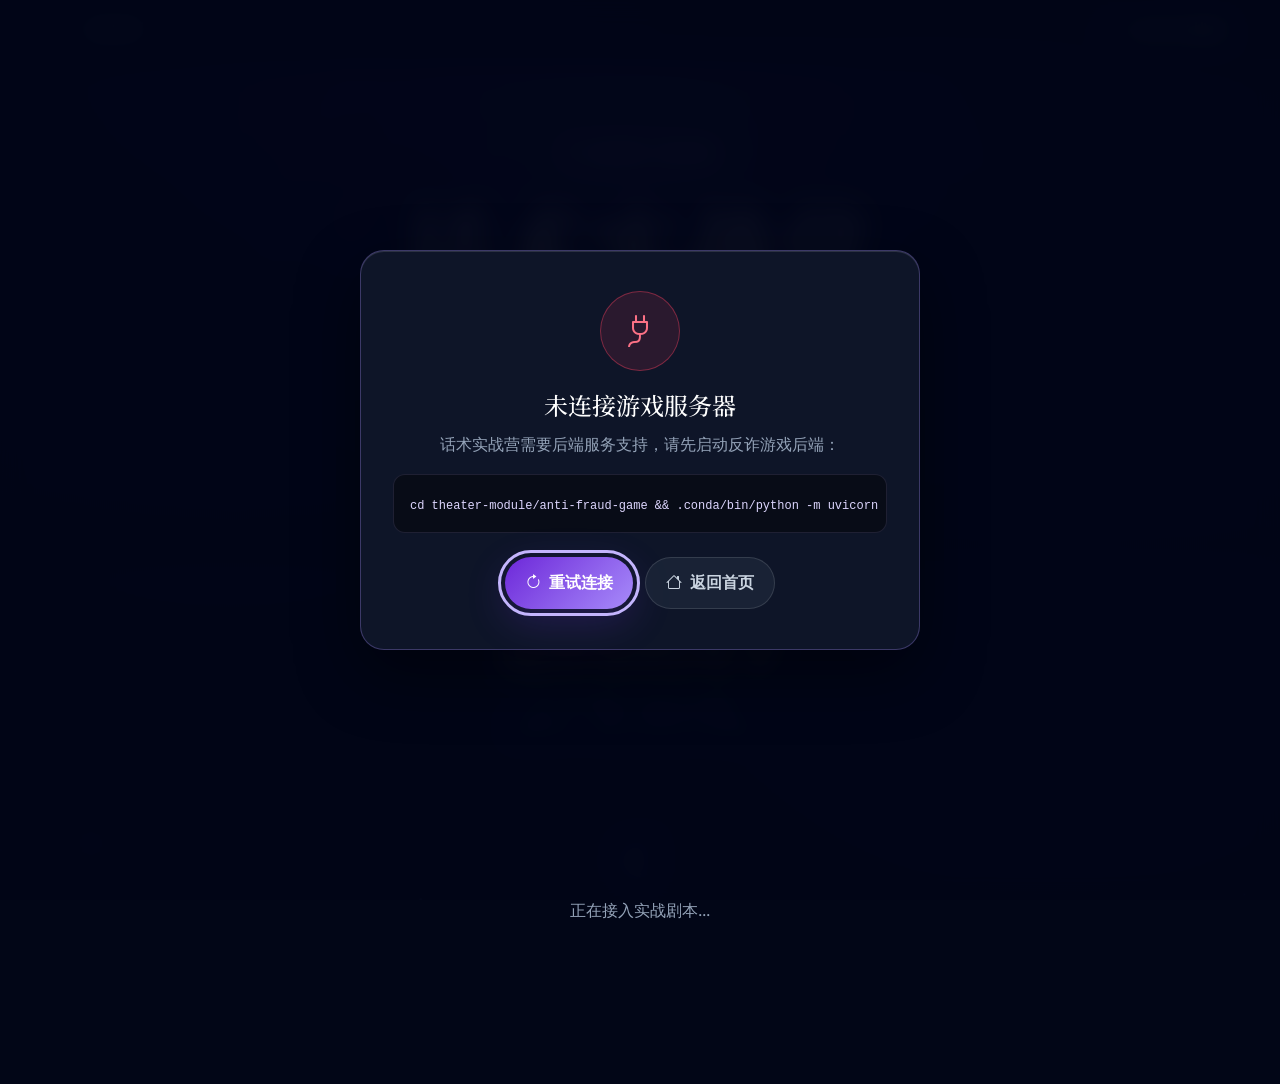
<file: battle.html>
<!DOCTYPE html>
<html lang="zh-CN">
<head>
    <meta charset="UTF-8">
    <meta name="viewport" content="width=device-width, initial-scale=1.0">
    <meta name="description" content="反诈方舟话术实战营：用真实自由对话练习识别与反击诈骗话术。">
    <title>话术实战营 - 反诈方舟</title>
    <link rel="icon" href="data:,">
    <link rel="preconnect" href="https://fonts.googleapis.com">
    <link rel="preconnect" href="https://fonts.gstatic.com" crossorigin>
    <link href="https://fonts.googleapis.com/css2?family=Noto+Serif+SC:wght@400;600;700;900&family=Inter:opsz,wght@14..32,300;14..32,400;14..32,500;14..32,600;14..32,700&display=swap" rel="stylesheet">
    <link href="https://cdn.jsdelivr.net/npm/bootstrap@5.3.2/dist/css/bootstrap.min.css" rel="stylesheet">
    <link rel="stylesheet" href="https://cdn.jsdelivr.net/npm/bootstrap-icons@1.11.1/font/bootstrap-icons.css">
    <link rel="stylesheet" href="battle-module/css/battle.css">
</head>
<body class="battle-body">
<!--
THESIS: Free-text defense is the spectacle; the page refuses quiz-card play and turns every typed reply into visible forensic evidence.
OWN-WORLD: Deep-space violet glass, danger-red scammer pressure, blue player agency, and scanner-light feedback.
STORY: Choose an opponent, enter a real chat, resist evolving tactics, then read a precise defense debrief.
FIRST VIEWPORT: A luminous training-camp title sits over a compact combat telemetry strip and the script roster begins below.
FORM: Immersive mobile messaging console, extended from the incumbent theater system.
FINISH: unreviewed and undocumented is unfinished; this build ends with the finish review, the verdict, and DESIGN.md
-->
<nav class="battle-nav" aria-label="主导航">
    <div class="container-fluid d-flex align-items-center justify-content-between">
        <a href="index.html#training" class="nav-back-link">
            <i class="bi bi-arrow-left" aria-hidden="true"></i><span>返回首页</span>
        </a>
        <div class="nav-title"><i class="bi bi-shield-check" aria-hidden="true"></i><span>话术实战营</span></div>
        <button id="navRestartBtn" class="nav-restart-btn d-none" type="button">
            <i class="bi bi-arrow-repeat" aria-hidden="true"></i><span>重选剧本</span>
        </button>
    </div>
</nav>

<canvas id="starCanvas" aria-hidden="true"></canvas>

<main class="battle-main">
    <section id="view-home" class="view active" aria-labelledby="homeTitle">
        <div class="view-home-hero">
            <div class="hero-orbit hero-orbit-one" aria-hidden="true"></div>
            <div class="hero-orbit hero-orbit-two" aria-hidden="true"></div>
            <div class="hero-content animate-in visible">
                <div class="hero-badge"><i class="bi bi-chat-square-text" aria-hidden="true"></i><span>自由对话 · 话术攻防</span></div>
                <h1 id="homeTitle" class="hero-title">话术实战营</h1>
                <p class="hero-subtitle">没有预设选项。输入你真正会说的话，<br>在<span class="no-break">骗子</span>不断变化的攻势中练出反诈本能。</p>
                <div class="hero-stats" aria-label="实战营数据">
                    <div class="hero-stat"><div id="statScenarioCount" class="stat-num">5</div><div class="stat-label">大高发骗局</div></div>
                    <div class="stat-divider"></div>
                    <div class="hero-stat"><div id="statRoundCount" class="stat-num">35</div><div class="stat-label">轮攻防</div></div>
                    <div class="stat-divider"></div>
                    <div class="hero-stat"><div class="stat-num">S</div><div class="stat-label">级防御评级</div></div>
                </div>
            </div>
        </div>
        <div class="container home-content">
            <div class="section-header">
                <h2 class="section-title">选择你的对手</h2>
                <p class="section-subtitle">每个对手都有不同的话术策略。<br>读懂信号，用自己的语言守住防线。</p>
            </div>
            <div id="scriptGrid" class="row g-4" aria-live="polite">
                <div class="col-12 loading-state"><div class="spinner-border" role="status"><span class="visually-hidden">加载中</span></div><p>正在接入实战剧本...</p></div>
            </div>
        </div>
    </section>

    <section id="view-setup" class="view" aria-labelledby="setupTitle">
        <div class="container">
            <div class="setup-card animate-in visible">
                <div class="setup-header">
                    <div class="setup-scenario-icon" id="setupScenarioIcon"><i class="bi bi-chat-square-text" aria-hidden="true"></i></div>
                    <div class="setup-scenario-info">
                        <div class="setup-kicker">即将接入对话</div>
                        <h2 id="setupTitle"><span id="setupScenarioName">剧本名称</span></h2>
                        <p id="setupScenarioDesc">剧本描述</p>
                        <div id="setupScenarioMeta" class="setup-tags"></div>
                    </div>
                </div>
                <div class="setup-form">
                    <h3 class="form-title"><i class="bi bi-person-badge" aria-hidden="true"></i> 设置对话称呼</h3>
                    <p class="form-hint">骗子会根据这个称呼与你交流。</p>
                    <div class="form-field">
                        <label class="form-label" for="inputName">你的昵称</label>
                        <input type="text" id="inputName" class="form-control" minlength="1" maxlength="10" autocomplete="nickname" placeholder="例如：小北" aria-describedby="nameHint nameFeedback">
                        <div id="nameHint" class="input-hint"><i class="bi bi-info-circle" aria-hidden="true"></i> 这是你在骗子面前的称呼</div>
                        <div class="form-feedback" id="nameFeedback" role="alert"></div>
                    </div>
                    <div class="setup-note"><i class="bi bi-shield-lock" aria-hidden="true"></i><span>训练只分析本局回复，不会保存你的真实身份信息。</span></div>
                    <div class="form-actions">
                        <button class="btn-back" id="setupBackBtn" type="button"><i class="bi bi-arrow-left" aria-hidden="true"></i> 返回</button>
                        <button class="btn-start" id="startBattleBtn" type="button"><i class="bi bi-lightning-charge-fill" aria-hidden="true"></i> 开始对战</button>
                    </div>
                </div>
            </div>
        </div>
    </section>

    <section id="view-battle" class="view view-battle-dark" aria-label="话术对战">
        <div class="battle-shell">
            <header class="scammer-bar">
                <div id="scammerAvatar" class="scammer-avatar" aria-hidden="true"></div>
                <div class="scammer-identity">
                    <div class="scammer-name-line"><strong id="scammerName">对手</strong><span id="scammerTitle" class="scammer-title"></span></div>
                    <p id="scammerSignature" class="scammer-signature"></p>
                </div>
                <div id="strategyChip" class="strategy-chip"><i class="bi bi-shield-exclamation" aria-hidden="true"></i><span>当前策略：未知</span></div>
            </header>

            <div class="battle-hud" aria-label="对战状态">
                <div class="hud-item hud-hp">
                    <div class="hud-label"><span><i class="bi bi-shield-fill-check" aria-hidden="true"></i> 警惕值</span><strong id="hpValue">100/100</strong></div>
                    <div class="hud-track"><div id="hpFill" class="hud-fill hp-fill"></div></div>
                </div>
                <div class="hud-score"><span>防御评分</span><div><strong id="scoreValue">0</strong><span id="ratingChip" class="rating-chip rating-D">D</span></div></div>
                <div class="hud-round"><span>回合</span><strong><span id="roundValue">1</span>/<span id="totalRounds">8</span></strong></div>
                <div class="hud-item hud-mood">
                    <div class="hud-label"><span><i id="moodIcon" class="bi bi-heart-pulse-fill" aria-hidden="true"></i> 骗子心态 <em id="moodLabel" class="mood-label">心态沉稳</em></span><strong id="moodValue">100</strong></div>
                    <div class="hud-track"><div id="moodFill" class="hud-fill mood-fill"></div></div>
                </div>
            </div>

            <div id="roundProgress" class="round-progress" aria-label="回合进度"></div>

            <div id="chatBody" class="chat-body" aria-live="polite" aria-label="对话记录"></div>

            <div class="composer-panel">
                <div id="signalPreview" class="signal-preview d-none" aria-label="本轮可疑信号"></div>
                <div class="composer-row">
                    <label class="visually-hidden" for="replyInput">输入你的回复</label>
                    <textarea id="replyInput" rows="1" maxlength="500" placeholder="输入你的真实回复…" aria-describedby="composerHint"></textarea>
                    <button id="sendReplyBtn" class="send-btn" type="button" aria-label="发送回复"><i class="bi bi-send-fill" aria-hidden="true"></i></button>
                </div>
                <div id="composerHint" class="composer-hint"><span>Enter 发送 · Shift + Enter 换行</span><span id="charCount">0/500</span></div>
            </div>
        </div>
    </section>

    <section id="view-result" class="view" aria-labelledby="resultTitle">
        <div class="container result-container">
            <div id="resultCard" class="result-card animate-in visible"></div>
        </div>
    </section>
</main>

<div id="connFailOverlay" class="conn-fail-overlay d-none" role="dialog" aria-modal="true" aria-labelledby="connFailTitle">
    <div class="conn-fail-card">
        <div class="conn-fail-icon"><i class="bi bi-plug" aria-hidden="true"></i></div>
        <h2 id="connFailTitle">未连接游戏服务器</h2>
        <p class="conn-fail-desc">话术实战营需要后端服务支持，请先启动反诈游戏后端：</p>
        <div class="conn-fail-cmd"><code>cd theater-module/anti-fraud-game &amp;&amp; .conda/bin/python -m uvicorn api:app --port 8000 --reload</code></div>
        <div class="conn-fail-actions">
            <button id="retryConnBtn" class="btn-retry" type="button"><i class="bi bi-arrow-clockwise" aria-hidden="true"></i> 重试连接</button>
            <a href="index.html#training" class="btn-back-home"><i class="bi bi-house" aria-hidden="true"></i> 返回首页</a>
        </div>
    </div>
</div>

<div id="toast" class="toast-container" aria-live="polite"></div>

<script src="https://cdn.jsdelivr.net/npm/bootstrap@5.3.2/dist/js/bootstrap.bundle.min.js"></script>
<script src="battle-module/js/api.js"></script>
<script src="battle-module/js/battle-main.js"></script>
</body>
</html>
</file>
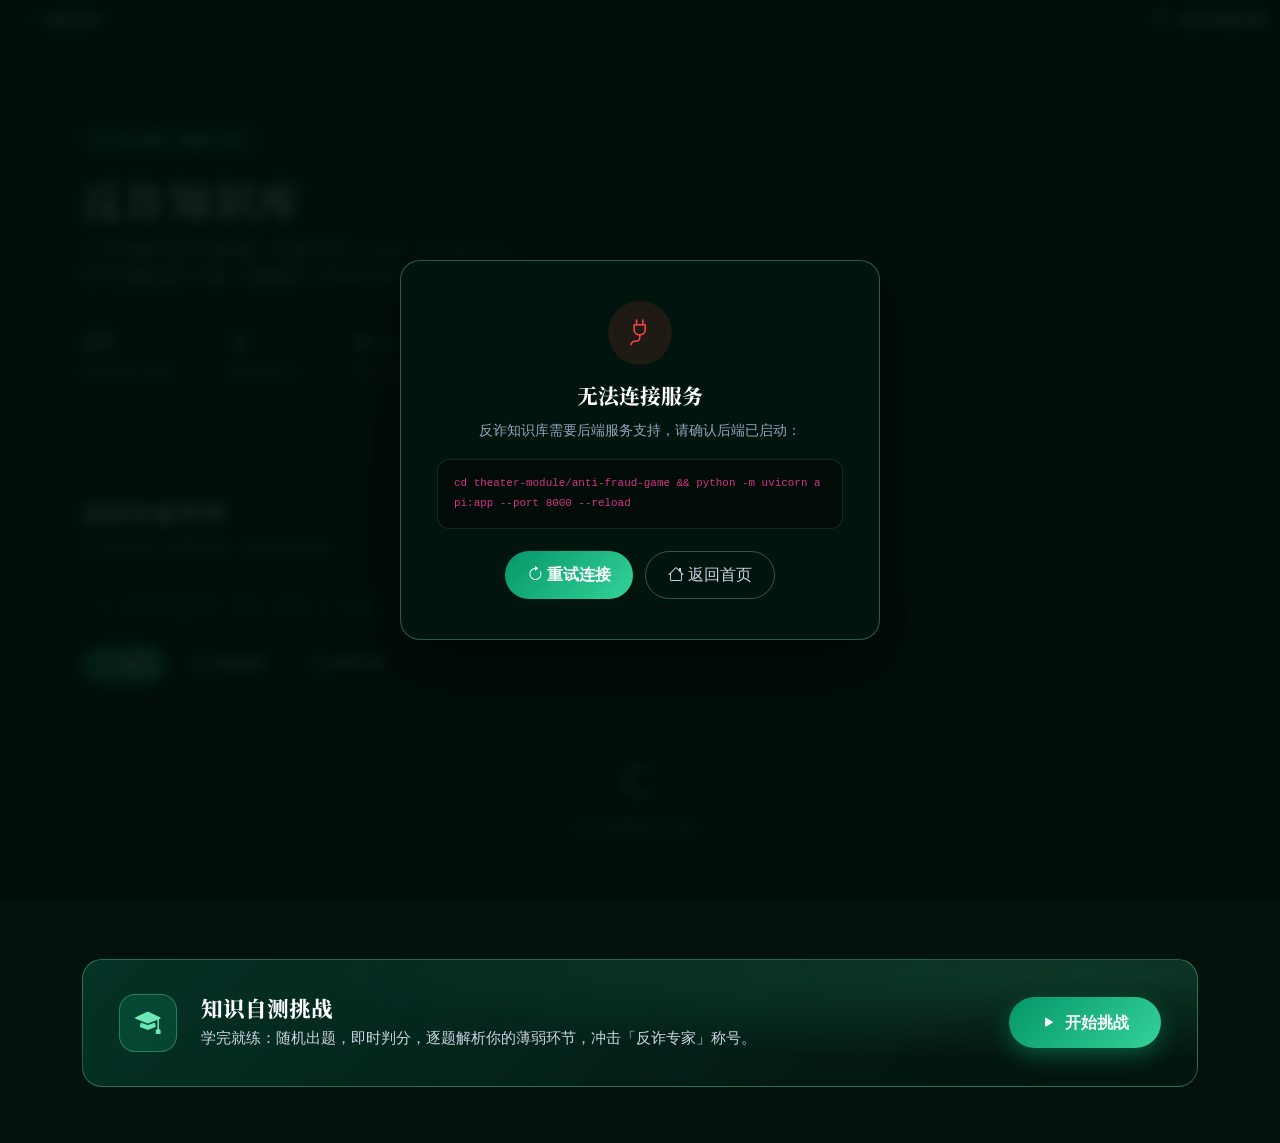
<file: knowledge.html>
<!DOCTYPE html>
<html lang="zh-CN">
<head>
    <meta charset="UTF-8">
    <meta name="viewport" content="width=device-width, initial-scale=1.0">
    <meta name="description" content="反诈方舟知识库：十大诈骗类型套路拆解、典型话术、识别信号与真实案例剖析，附知识自测挑战。">
    <title>反诈知识库 - 反诈方舟</title>
    <link rel="preconnect" href="https://fonts.googleapis.com">
    <link rel="preconnect" href="https://fonts.gstatic.com" crossorigin>
    <link href="https://fonts.googleapis.com/css2?family=Noto+Serif+SC:wght@400;600;700;900&family=Inter:opsz,wght@14..32,300;14..32,400;14..32,500;14..32,600;14..32,700&display=swap" rel="stylesheet">
    <link href="https://cdn.jsdelivr.net/npm/bootstrap@5.3.2/dist/css/bootstrap.min.css" rel="stylesheet">
    <link rel="stylesheet" href="https://cdn.jsdelivr.net/npm/bootstrap-icons@1.11.1/font/bootstrap-icons.css">
    <link rel="stylesheet" href="knowledge-module/css/knowledge.css">
</head>
<body class="kb-body">

<!-- ===== 顶部导航栏 ===== -->
<nav class="kb-nav">
    <div class="container-fluid d-flex align-items-center justify-content-between">
        <a href="index.html#training" class="nav-back-link">
            <i class="bi bi-arrow-left"></i>
            <span>返回首页</span>
        </a>
        <div class="nav-title">
            <i class="bi bi-journal-bookmark-fill"></i>
            <span>反诈知识库</span>
        </div>
        <button id="navExitBtn" class="nav-exit-btn d-none" type="button">
            <i class="bi bi-box-arrow-right"></i>
            <span>退出自测</span>
        </button>
    </div>
</nav>

<!-- ===== 主容器：5 视图同屏切换 ===== -->
<main class="kb-main">

    <!-- 视图 A：知识主页 -->
    <section id="view-home" class="view active">
        <div class="view-home-hero">
            <div class="container">
                <div class="hero-content animate-in visible">
                    <div class="hero-badge">
                        <i class="bi bi-book-half"></i>
                        <span>知识武装 · 防骗于未然</span>
                    </div>
                    <h1 class="hero-title">反诈知识库</h1>
                    <p class="hero-subtitle">十大诈骗类型的完整档案：套路如何步步设局、话术如何攻心、<br>信号在哪里露出马脚。读懂骗局，是最好的疫苗。</p>
                    <div class="hero-stats">
                        <div class="hero-stat">
                            <div class="stat-num" id="statTopicCount">10</div>
                            <div class="stat-label">诈骗类型全解析</div>
                        </div>
                        <div class="stat-divider"></div>
                        <div class="hero-stat">
                            <div class="stat-num">4</div>
                            <div class="stat-label">级防诈称号</div>
                        </div>
                        <div class="stat-divider"></div>
                        <div class="hero-stat">
                            <div class="stat-num">1v1</div>
                            <div class="stat-label">逐题复盘讲解</div>
                        </div>
                    </div>
                </div>
            </div>
        </div>

        <div class="container" style="padding-bottom: 56px;">
            <div class="section-header animate-in visible">
                <h2 class="section-title">选择诈骗类型</h2>
                <p class="section-subtitle">支持按名称 / 摘要搜索，或按类别筛选</p>
            </div>

            <!-- 搜索 + 分类筛选 -->
            <div class="kb-toolbar animate-in visible">
                <div class="search-box">
                    <i class="bi bi-search"></i>
                    <input type="text" id="searchInput" class="search-input"
                           placeholder="搜索诈骗类型，例如：刷单、AI 换脸…" autocomplete="off">
                </div>
                <div class="chip-row" id="chipRow" role="group" aria-label="分类筛选">
                    <button class="filter-chip active" data-group="all" type="button"><i class="bi bi-grid-3x3-gap"></i> 全部</button>
                    <button class="filter-chip" data-group="hot" type="button"><i class="bi bi-fire"></i> 高发类型</button>
                    <button class="filter-chip" data-group="new" type="button"><i class="bi bi-cpu"></i> 新型手段</button>
                </div>
            </div>

            <!-- 知识卡片网格 -->
            <div id="topicGrid" class="row g-4" aria-live="polite">
                <div class="col-12 loading-state">
                    <div class="spinner-border" role="status"><span class="visually-hidden">加载中</span></div>
                    <p>正在加载知识主题...</p>
                </div>
            </div>

            <!-- 底部 CTA：知识自测挑战 -->
            <div class="quiz-cta animate-in visible">
                <div class="quiz-cta-icon"><i class="bi bi-mortarboard-fill"></i></div>
                <div class="quiz-cta-text">
                    <h3>知识自测挑战</h3>
                    <p>学完就练：随机出题，即时判分，逐题解析你的薄弱环节，冲击「反诈专家」称号。</p>
                </div>
                <button id="quizCtaBtn" class="btn-quiz-start" type="button">
                    <i class="bi bi-play-fill"></i> 开始挑战
                </button>
            </div>
        </div>
    </section>

    <!-- 视图 B：主题详情 -->
    <section id="view-detail" class="view">
        <div class="detail-shell">
            <div id="detailBody">
                <!-- 详情内容由 JS 动态生成 -->
            </div>
        </div>
    </section>

    <!-- 视图 C：自测设置 -->
    <section id="view-quiz-setup" class="view">
        <div class="quiz-setup-shell">
            <div class="quiz-setup-card animate-in visible">
                <div class="quiz-setup-kicker">
                    <i class="bi bi-mortarboard-fill"></i> KNOWLEDGE QUIZ
                </div>
                <h2>知识自测挑战</h2>
                <p class="quiz-setup-desc">选择题量与出题范围，答完即时判分并生成逐题解析。</p>

                <div class="setup-field">
                    <label class="setup-label" id="countLabel">题量</label>
                    <div class="count-chips" id="countChips" role="group" aria-labelledby="countLabel">
                        <button class="count-chip active" data-count="5" type="button">5 题<small>快速过一遍</small></button>
                        <button class="count-chip" data-count="10" type="button">10 题<small>完整挑战</small></button>
                    </div>
                </div>

                <div class="setup-field">
                    <label class="setup-label" for="topicSelect">出题范围</label>
                    <select id="topicSelect" class="topic-select">
                        <option value="">全部主题（混合出题）</option>
                    </select>
                </div>

                <button id="quizStartBtn" class="btn-quiz-go" type="button">
                    <i class="bi bi-play-fill"></i> 开始挑战
                </button>
            </div>
        </div>
    </section>

    <!-- 视图 D：答题中 -->
    <section id="view-quiz-play" class="view">
        <div class="quiz-play-shell">
            <div class="quiz-progress">
                <div class="quiz-progress-meta">
                    <span id="quizProgressLabel">第 <strong>1</strong> / 5 题</span>
                    <i class="bi bi-patch-check-fill" style="color:var(--kb-emerald-400);"></i>
                </div>
                <div class="quiz-progress-bar">
                    <div id="quizProgressFill" class="quiz-progress-fill"></div>
                </div>
            </div>
            <div id="quizStage">
                <!-- 题目由 JS 动态生成 -->
            </div>
        </div>
    </section>

    <!-- 视图 E：自测结果 -->
    <section id="view-quiz-result" class="view">
        <div class="result-shell">
            <div id="quizResultCard" class="quiz-result-card animate-in visible">
                <!-- 结果由 JS 动态生成 -->
            </div>
        </div>
    </section>

</main>

<!-- ===== 连接失败遮罩 ===== -->
<div id="connFailOverlay" class="conn-fail-overlay d-none">
    <div class="conn-fail-card">
        <div class="conn-fail-icon">
            <i class="bi bi-plug"></i>
        </div>
        <h2>无法连接服务</h2>
        <p class="conn-fail-desc">反诈知识库需要后端服务支持，请确认后端已启动：</p>
        <div class="conn-fail-cmd">
            <code>cd theater-module/anti-fraud-game &amp;&amp; python -m uvicorn api:app --port 8000 --reload</code>
        </div>
        <div class="conn-fail-actions">
            <button id="retryConnBtn" class="btn-retry" type="button">
                <i class="bi bi-arrow-clockwise"></i> 重试连接
            </button>
            <a href="index.html#training" class="btn-back-home">
                <i class="bi bi-house"></i> 返回首页
            </a>
        </div>
    </div>
</div>

<!-- ===== Toast 提示 ===== -->
<div id="toast" class="toast-container"></div>

<!-- ===== Scripts ===== -->
<script src="https://cdn.jsdelivr.net/npm/bootstrap@5.3.2/dist/js/bootstrap.bundle.min.js"></script>
<script src="knowledge-module/js/api.js"></script>
<script src="knowledge-module/js/kb-main.js"></script>
</body>
</html>
</file>
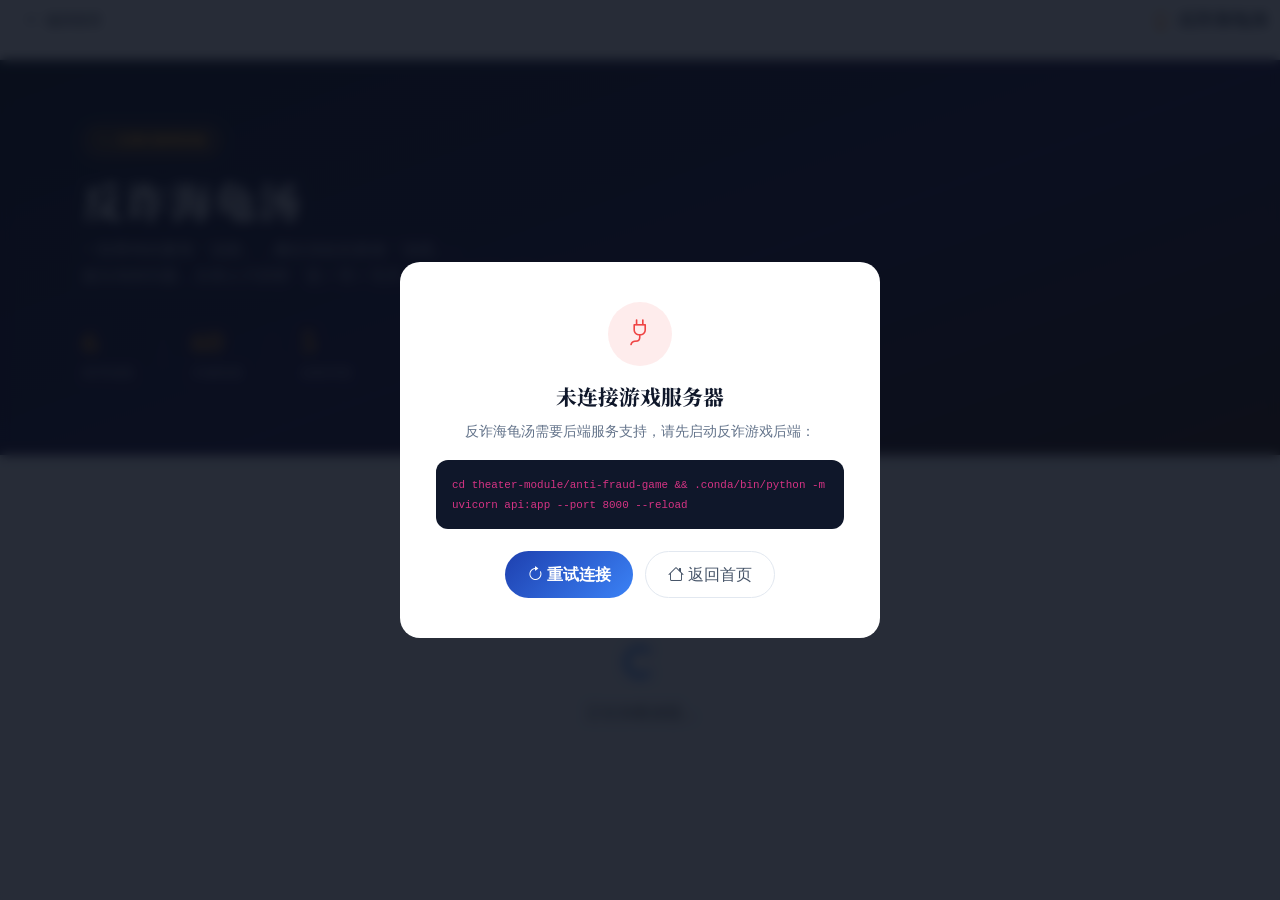
<file: soup.html>
<!DOCTYPE html>
<html lang="zh-CN">
<head>
    <meta charset="UTF-8">
    <meta name="viewport" content="width=device-width, initial-scale=1.0">
    <title>反诈海龟汤 - 反诈方舟</title>
    <link rel="preconnect" href="https://fonts.googleapis.com">
    <link rel="preconnect" href="https://fonts.gstatic.com" crossorigin>
    <link href="https://fonts.googleapis.com/css2?family=Noto+Serif+SC:wght@400;600;700;900&family=Inter:opsz,wght@14..32,300;14..32,400;14..32,500;14..32,600;14..32,700&display=swap" rel="stylesheet">
    <link href="https://cdn.jsdelivr.net/npm/bootstrap@5.3.2/dist/css/bootstrap.min.css" rel="stylesheet">
    <link rel="stylesheet" href="https://cdn.jsdelivr.net/npm/bootstrap-icons@1.11.1/font/bootstrap-icons.css">
    <link rel="stylesheet" href="soup-module/css/soup.css">
</head>
<body class="soup-body">

<!-- ===== 顶部导航栏 ===== -->
<nav class="soup-nav">
    <div class="container-fluid d-flex align-items-center justify-content-between">
        <a href="index.html#training" class="nav-back-link">
            <i class="bi bi-arrow-left"></i>
            <span>返回首页</span>
        </a>
        <div class="nav-title">
            <i class="bi bi-lightbulb"></i>
            <span>反诈海龟汤</span>
        </div>
        <button id="navExitBtn" class="nav-exit-btn d-none">
            <i class="bi bi-box-arrow-right"></i>
            <span>退出解谜</span>
        </button>
    </div>
</nav>

<!-- ===== 主容器：3 视图同屏切换 ===== -->
<main class="soup-main">

    <!-- 视图 A：谜题列表 -->
    <section id="view-home" class="view active">
        <div class="view-home-hero">
            <div class="container">
                <div class="hero-content animate-in visible">
                    <div class="hero-badge">
                        <i class="bi bi-search"></i>
                        <span>沉浸式推理训练</span>
                    </div>
                    <h1 class="hero-title">反诈海龟汤</h1>
                    <p class="hero-subtitle">一段离奇的案情「汤面」，藏在深处的真相「汤底」。<br>提出你的问题，主持人只回答「是 / 否 / 无关」——像侦探一样，把骗局一层层剥开。</p>
                    <div class="hero-stats">
                        <div class="hero-stat">
                            <div class="stat-num">6</div>
                            <div class="stat-label">推理谜题</div>
                        </div>
                        <div class="stat-divider"></div>
                        <div class="hero-stat">
                            <div class="stat-num">60</div>
                            <div class="stat-label">关键线索</div>
                        </div>
                        <div class="stat-divider"></div>
                        <div class="hero-stat">
                            <div class="stat-num">5</div>
                            <div class="stat-label">侦探评级</div>
                        </div>
                    </div>
                </div>
            </div>
        </div>

        <div class="container">
            <div class="section-header text-center">
                <h2 class="section-title">选择你的案件</h2>
                <p class="section-subtitle">每个谜题都改编自真实诈骗手法，推理的过程就是识破骗局的过程</p>
            </div>
            <div id="puzzleGrid" class="row g-4">
                <div class="col-12 text-center py-5">
                    <div class="spinner-border text-primary" role="status"></div>
                    <p class="mt-3 text-muted">正在加载谜题...</p>
                </div>
            </div>
        </div>
    </section>

    <!-- 视图 B：解谜界面 -->
    <section id="view-game" class="view view-game-dark">
        <div class="soup-shell">

            <!-- 汤面卡片 -->
            <div id="surfaceCard" class="surface-card">
                <div class="surface-card-header">
                    <div class="surface-card-title" id="surfaceTitle">
                        <i class="bi bi-file-earmark-text"></i> 汤面
                    </div>
                    <button id="surfaceToggle" class="surface-toggle">
                        <i class="bi bi-chevron-up"></i> 收起汤面
                    </button>
                </div>
                <div id="surfaceText" class="surface-text">
                    <!-- 汤面内容由 JS 动态生成 -->
                </div>
            </div>

            <!-- 线索进度 -->
            <div class="clue-progress">
                <div class="clue-progress-label">
                    <i class="bi bi-fingerprint"></i>
                    线索 <span class="clue-progress-num"><span id="clueNum">0</span>/<span id="clueTotal">0</span></span>
                </div>
                <div class="clue-progress-bar">
                    <div id="clueFill" class="clue-progress-fill"></div>
                </div>
                <div class="clue-progress-meta">
                    提问 <span id="askCount">0</span> · 提示 <span id="hintCount">0</span>
                </div>
            </div>

            <!-- 问答对话区 -->
            <div id="qaBody" class="qa-body">
                <!-- 问答由 JS 动态生成 -->
            </div>

            <!-- 输入区 -->
            <div class="ask-bar">
                <input type="text" id="askInput" class="ask-input" maxlength="200"
                       placeholder="向主持人提问，例如：骗子是怎么知道他信息的？">
                <button id="askSendBtn" class="ask-send-btn">
                    <i class="bi bi-send"></i> 提问
                </button>
            </div>

            <div class="ask-tools">
                <button id="hintBtn" class="tool-btn">
                    <i class="bi bi-lightbulb"></i> 要个提示
                </button>
                <button id="revealBtn" class="tool-btn">
                    <i class="bi bi-eye"></i> 揭晓汤底
                </button>
            </div>

        </div>
    </section>

    <!-- 视图 C：汤底揭晓 -->
    <section id="view-result" class="view">
        <div class="container">
            <div id="resultCard" class="result-card animate-in visible">
                <!-- 结果内容由 JS 动态生成 -->
            </div>
        </div>
    </section>

</main>

<!-- ===== 连接失败遮罩 ===== -->
<div id="connFailOverlay" class="conn-fail-overlay d-none">
    <div class="conn-fail-card">
        <div class="conn-fail-icon">
            <i class="bi bi-plug"></i>
        </div>
        <h2>未连接游戏服务器</h2>
        <p class="conn-fail-desc">反诈海龟汤需要后端服务支持，请先启动反诈游戏后端：</p>
        <div class="conn-fail-cmd">
            <code>cd theater-module/anti-fraud-game &amp;&amp; .conda/bin/python -m uvicorn api:app --port 8000 --reload</code>
        </div>
        <div class="conn-fail-actions">
            <button id="retryConnBtn" class="btn-retry">
                <i class="bi bi-arrow-clockwise"></i> 重试连接
            </button>
            <a href="index.html#training" class="btn-back-home">
                <i class="bi bi-house"></i> 返回首页
            </a>
        </div>
    </div>
</div>

<!-- ===== Toast 提示 ===== -->
<div id="toast" class="toast-container"></div>

<!-- ===== Scripts ===== -->
<script src="https://cdn.jsdelivr.net/npm/bootstrap@5.3.2/dist/js/bootstrap.bundle.min.js"></script>
<script src="soup-module/js/api.js"></script>
<script src="soup-module/js/soup-main.js"></script>
</body>
</html>
</file>
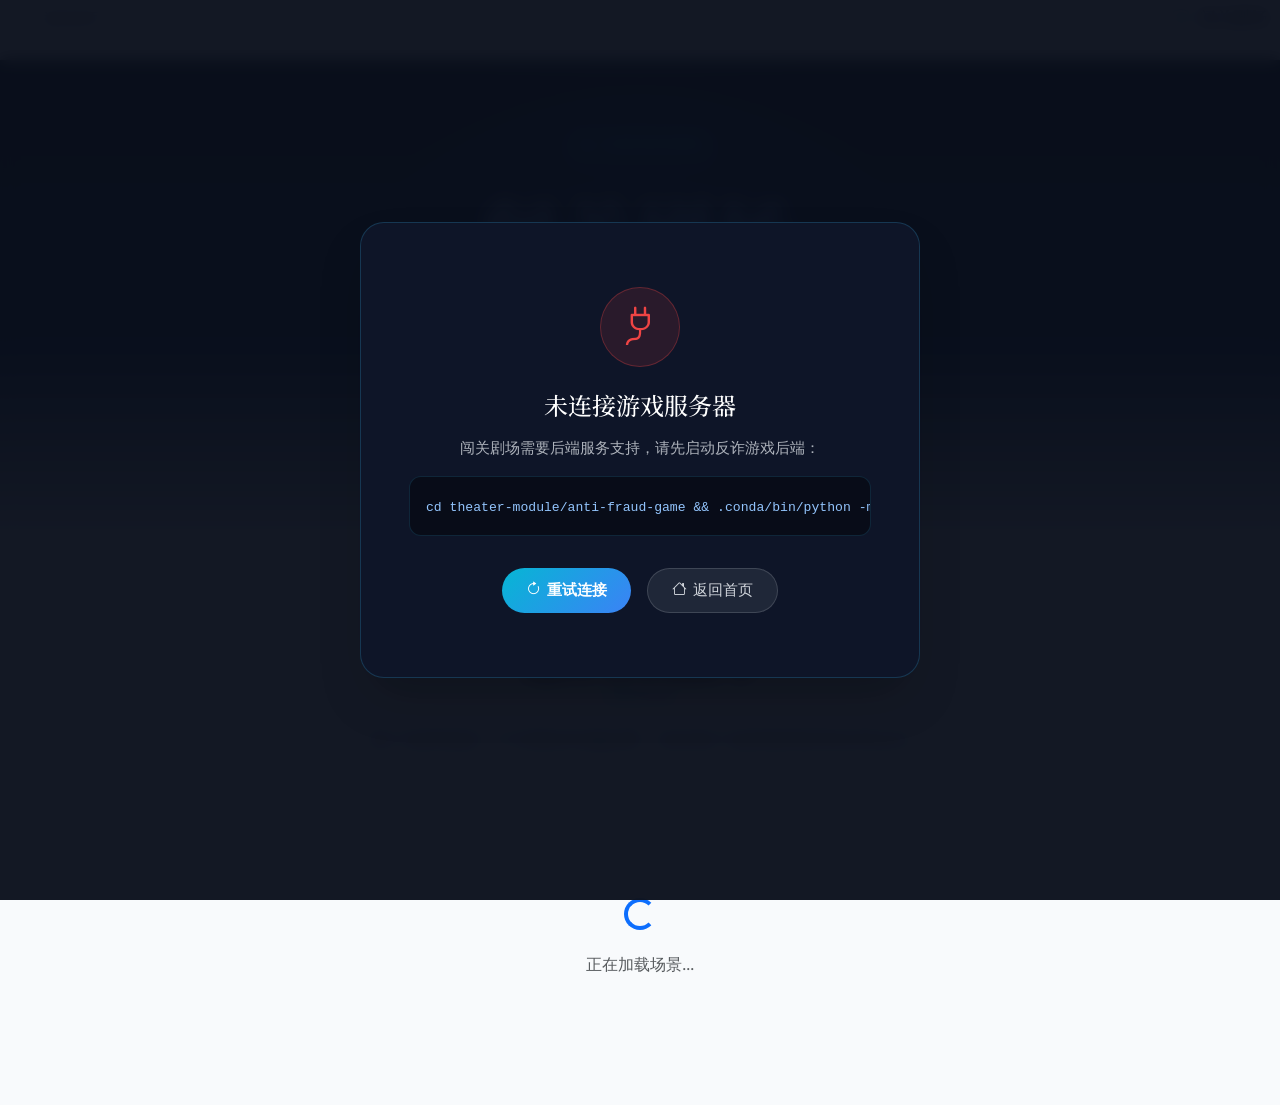
<file: theater.html>
<!DOCTYPE html>
<html lang="zh-CN">
<head>
    <meta charset="UTF-8">
    <meta name="viewport" content="width=device-width, initial-scale=1.0">
    <title>闯关剧场 - 反诈方舟</title>
    <link rel="preconnect" href="https://fonts.googleapis.com">
    <link rel="preconnect" href="https://fonts.gstatic.com" crossorigin>
    <link href="https://fonts.googleapis.com/css2?family=Noto+Serif+SC:wght@400;600;700;900&family=Inter:opsz,wght@14..32,300;14..32,400;14..32,500;14..32,600;14..32,700&display=swap" rel="stylesheet">
    <link href="https://cdn.jsdelivr.net/npm/bootstrap@5.3.2/dist/css/bootstrap.min.css" rel="stylesheet">
    <link rel="stylesheet" href="https://cdn.jsdelivr.net/npm/bootstrap-icons@1.11.1/font/bootstrap-icons.css">
    <link rel="stylesheet" href="theater-module/css/theater.css">
</head>
<body class="theater-body">

<!-- ===== 顶部导航栏 ===== -->
<nav class="theater-nav">
    <div class="container-fluid d-flex align-items-center justify-content-between">
        <a href="index.html#training" class="nav-back-link">
            <i class="bi bi-arrow-left"></i>
            <span>返回首页</span>
        </a>
        <div class="nav-title">
            <i class="bi bi-shield-check"></i>
            <span>闯关剧场</span>
        </div>
        <button id="navRestartBtn" class="nav-restart-btn d-none">
            <i class="bi bi-arrow-repeat"></i>
            <span>重选场景</span>
        </button>
    </div>
</nav>

<!-- ===== 全局星空背景 Canvas ===== -->
<canvas id="starCanvas"></canvas>

<!-- ===== 主容器：4 视图同屏切换 ===== -->
<main class="theater-main">

    <!-- 视图 A：剧场首页 -->
    <section id="view-home" class="view active">
        <div class="view-home-hero">
            <div class="hero-content animate-in visible">
                <div class="hero-badge">
                    <i class="bi bi-stars"></i>
                    <span>沉浸式反诈剧场</span>
                </div>
                <h1 class="hero-title">闯关剧场</h1>
                <p class="hero-subtitle">双视角沉浸式体验，识破四类诈骗套路。<br>每一次选择，都是一场与骗子的博弈。</p>
                <div class="hero-stats">
                    <div class="hero-stat">
                        <div class="stat-num" id="statScenarios">9</div>
                        <div class="stat-label">真实场景</div>
                    </div>
                    <div class="stat-divider"></div>
                    <div class="hero-stat">
                        <div class="stat-num">92</div>
                        <div class="stat-label">结局分支</div>
                    </div>
                    <div class="stat-divider"></div>
                    <div class="hero-stat">
                        <div class="stat-num">∞</div>
                        <div class="stat-label">沉浸体验</div>
                    </div>
                </div>
            </div>
        </div>

        <div class="container">
            <div class="section-header text-center">
                <h2 class="section-title">选择你的剧本</h2>
                <p class="section-subtitle">每个场景都是一个完整的诈骗故事，你的每个选择都将影响结局走向</p>
            </div>
            <div id="scenarioGrid" class="row g-4">
                <!-- 场景卡片由 JS 动态生成 -->
                <div class="col-12 text-center py-5">
                    <div class="spinner-border text-primary" role="status"></div>
                    <p class="mt-3 text-muted">正在加载场景...</p>
                </div>
            </div>
        </div>
    </section>

    <!-- 视图 B：角色设定 -->
    <section id="view-setup" class="view">
        <div class="container">
            <div class="setup-card animate-in visible">
                <div class="setup-header">
                    <div class="setup-scenario-icon" id="setupScenarioIcon">
                        <i class="bi bi-shield-check"></i>
                    </div>
                    <div class="setup-scenario-info">
                        <h2 id="setupScenarioName">场景名称</h2>
                        <p id="setupScenarioDesc">场景描述</p>
                        <div id="setupScenarioTags" class="setup-tags"></div>
                    </div>
                </div>

                <div class="setup-form">
                    <h3 class="form-title"><i class="bi bi-person-badge"></i> 设定你的角色</h3>
                    <p class="form-hint">你的身份信息将影响剧情中的称呼与细节</p>

                    <div class="form-field">
                        <label class="form-label">姓名</label>
                        <input type="text" id="inputName" class="form-control" maxlength="4" placeholder="请输入2-4位汉字">
                        <div class="form-feedback" id="nameFeedback"></div>
                    </div>

                    <div class="form-field">
                        <label class="form-label">性别</label>
                        <div class="radio-group" id="genderGroup">
                            <label class="radio-card">
                                <input type="radio" name="gender" value="1" checked>
                                <span class="radio-content"><i class="bi bi-gender-male"></i> 男</span>
                            </label>
                            <label class="radio-card">
                                <input type="radio" name="gender" value="2">
                                <span class="radio-content"><i class="bi bi-gender-female"></i> 女</span>
                            </label>
                            <label class="radio-card">
                                <input type="radio" name="gender" value="3">
                                <span class="radio-content"><i class="bi bi-gender-ambiguous"></i> 其他</span>
                            </label>
                        </div>
                    </div>

                    <div class="form-field">
                        <label class="form-label">身份</label>
                        <div class="radio-group identity-group" id="identityGroup">
                            <label class="radio-card">
                                <input type="radio" name="identity" value="1" checked>
                                <span class="radio-content"><i class="bi bi-mortarboard"></i> 大学生</span>
                            </label>
                            <label class="radio-card">
                                <input type="radio" name="identity" value="2">
                                <span class="radio-content"><i class="bi bi-briefcase"></i> 上班族</span>
                            </label>
                            <label class="radio-card">
                                <input type="radio" name="identity" value="3">
                                <span class="radio-content"><i class="bi bi-laptop"></i> 自由职业者</span>
                            </label>
                            <label class="radio-card">
                                <input type="radio" name="identity" value="4">
                                <span class="radio-content"><i class="bi bi-cup-hot"></i> 退休人员</span>
                            </label>
                            <label class="radio-card">
                                <input type="radio" name="identity" value="5">
                                <span class="radio-content"><i class="bi bi-building"></i> 企业主</span>
                            </label>
                        </div>
                    </div>

                    <div class="form-actions">
                        <button class="btn-back" id="setupBackBtn">
                            <i class="bi bi-arrow-left"></i> 返回
                        </button>
                        <button class="btn-start" id="startGameBtn">
                            <i class="bi bi-play-fill"></i> 开始剧情
                        </button>
                    </div>
                </div>
            </div>
        </div>
    </section>

    <!-- 视图 C：聊天游戏界面 -->
    <section id="view-game" class="view view-game-dark">
        <div class="game-shell">
            <div class="game-topbar">
                <div class="game-scenario-info">
                    <i class="bi bi-chat-dots"></i>
                    <span id="gameScenarioName">场景名</span>
                </div>
                <div class="game-topbar-actions">
                    <button id="alertBtn" class="alert-btn d-none" title="报警">
                        <i class="bi bi-siren"></i>
                        <span>报警</span>
                    </button>
                    <button id="exitGameBtn" class="exit-btn" title="退出">
                        <i class="bi bi-box-arrow-right"></i>
                    </button>
                </div>
            </div>

            <div id="chatBody" class="chat-body">
                <!-- 消息由 JS 动态生成 -->
            </div>

            <div id="choiceBar" class="choice-bar d-none">
                <!-- 选项由 JS 动态生成 -->
            </div>

            <div id="autoHint" class="auto-hint d-none">
                <span class="auto-hint-dot"></span>
                <span>剧情推进中...</span>
            </div>
        </div>
    </section>

    <!-- 视图 D：结局界面 -->
    <section id="view-ending" class="view">
        <div class="container">
            <div id="endingCard" class="ending-card animate-in visible">
                <!-- 结局内容由 JS 动态生成 -->
            </div>
        </div>
    </section>

</main>

<!-- ===== 连接失败遮罩 ===== -->
<div id="connFailOverlay" class="conn-fail-overlay d-none">
    <div class="conn-fail-card">
        <div class="conn-fail-icon">
            <i class="bi bi-plug"></i>
        </div>
        <h2>未连接游戏服务器</h2>
        <p class="conn-fail-desc">闯关剧场需要后端服务支持，请先启动反诈游戏后端：</p>
        <div class="conn-fail-cmd">
            <code>cd theater-module/anti-fraud-game &amp;&amp; .conda/bin/python -m uvicorn api:app --port 8000 --reload</code>
        </div>
        <div class="conn-fail-actions">
            <button id="retryConnBtn" class="btn-retry">
                <i class="bi bi-arrow-clockwise"></i> 重试连接
            </button>
            <a href="index.html#training" class="btn-back-home">
                <i class="bi bi-house"></i> 返回首页
            </a>
        </div>
    </div>
</div>

<!-- ===== Toast 提示 ===== -->
<div id="toast" class="toast-container"></div>

<!-- ===== Scripts ===== -->
<script src="https://cdn.jsdelivr.net/npm/bootstrap@5.3.2/dist/js/bootstrap.bundle.min.js"></script>
<script src="theater-module/js/api.js"></script>
<script src="theater-module/js/chat-renderer.js"></script>
<script src="theater-module/js/game-state.js"></script>
<script src="theater-module/js/theater-main.js"></script>
</body>
</html>
</file>
<file: battle-module/css/battle.css>
:root {
    --ink-950: #020617;
    --ink-900: #0a0f1c;
    --ink-850: #0f172a;
    --ink-800: #1e293b;
    --ink-700: #334155;
    --ink-600: #475569;
    --ink-500: #64748b;
    --ink-400: #94a3b8;
    --ink-300: #cbd5e1;
    --ink-200: #e2e8f0;
    --ink-100: #f1f5f9;
    --white: #ffffff;
    --violet-900: #4c1d95;
    --violet-800: #5b21b6;
    --violet-700: #6d28d9;
    --violet-600: #7c3aed;
    --violet-500: #8b5cf6;
    --violet-400: #a78bfa;
    --violet-300: #c4b5fd;
    --violet-200: #ddd6fe;
    --blue-500: #3b82f6;
    --blue-400: #60a5fa;
    --cyan-400: #22d3ee;
    --danger-600: #e11d48;
    --danger-500: #f43f5e;
    --danger-400: #fb7185;
    --success-500: #10b981;
    --success-400: #34d399;
    --warning-500: #f59e0b;
    --warning-400: #fbbf24;
    --gold-300: #fde68a;
    --gold-400: #facc15;
    --orange-500: #f97316;
    --transparent: transparent;
    --surface-page: var(--ink-950);
    --surface-nav: rgba(2, 6, 23, 0.82);
    --surface-glass: rgba(15, 23, 42, 0.74);
    --surface-glass-strong: rgba(15, 23, 42, 0.94);
    --surface-muted: rgba(30, 41, 59, 0.7);
    --surface-violet: rgba(139, 92, 246, 0.12);
    --surface-violet-strong: rgba(139, 92, 246, 0.2);
    --surface-danger: rgba(244, 63, 94, 0.12);
    --surface-success: rgba(16, 185, 129, 0.12);
    --surface-warning: rgba(245, 158, 11, 0.12);
    --surface-blue: rgba(96, 165, 250, 0.12);
    --surface-black: rgba(0, 0, 0, 0.42);
    --surface-page-glow: rgba(109, 40, 217, 0.2);
    --surface-blue-glow: rgba(59, 130, 246, 0.1);
    --surface-ink-faint: rgba(2, 6, 23, 0.04);
    --surface-ink-90: rgba(2, 6, 23, 0.9);
    --surface-ink-94: rgba(2, 6, 23, 0.94);
    --surface-ink-96: rgba(2, 6, 23, 0.96);
    --surface-hero-glow: rgba(139, 92, 246, 0.34);
    --surface-hero-inner: rgba(139, 92, 246, 0.08);
    --surface-hero-outer: rgba(139, 92, 246, 0.1);
    --surface-hero-shadow: rgba(139, 92, 246, 0.42);
    --surface-sheen: rgba(255, 255, 255, 0.06);
    --surface-setup-glow: rgba(139, 92, 246, 0.14);
    --surface-setup-header: rgba(76, 29, 149, 0.72);
    --surface-setup-orb: rgba(167, 139, 250, 0.16);
    --surface-shell-top: rgba(15, 23, 42, 0.76);
    --surface-bar: rgba(10, 15, 28, 0.94);
    --surface-feedback: rgba(76, 29, 149, 0.18);
    --surface-gold: rgba(250, 204, 21, 0.12);
    --text-primary: var(--ink-100);
    --text-secondary: var(--ink-300);
    --text-muted: var(--ink-400);
    --border-subtle: rgba(196, 181, 253, 0.12);
    --border-violet: rgba(167, 139, 250, 0.3);
    --border-violet-strong: rgba(167, 139, 250, 0.52);
    --border-danger: rgba(244, 63, 94, 0.42);
    --border-white: rgba(255, 255, 255, 0.12);
    --border-warning: rgba(245, 158, 11, 0.3);
    --border-scan: rgba(196, 181, 253, 0.54);
    --border-success: rgba(52, 211, 153, 0.3);
    --border-blue: rgba(96, 165, 250, 0.26);
    --border-gold: rgba(250, 204, 21, 0.32);
    --shadow-sm: 0 0.25rem 0.75rem rgba(0, 0, 0, 0.2);
    --shadow-md: 0 0.75rem 2rem rgba(0, 0, 0, 0.28);
    --shadow-lg: 0 1.5rem 4rem rgba(0, 0, 0, 0.42);
    --shadow-violet: 0 0.75rem 2.5rem rgba(124, 58, 237, 0.22);
    --shadow-blue: 0 0.5rem 1.5rem rgba(59, 130, 246, 0.24);
    --shadow-danger: 0 0.5rem 1.5rem rgba(244, 63, 94, 0.2);
    --space-1: 0.25rem;
    --space-2: 0.5rem;
    --space-3: 0.75rem;
    --space-4: 1rem;
    --space-5: 1.25rem;
    --space-6: 1.5rem;
    --space-8: 2rem;
    --space-10: 2.5rem;
    --space-12: 3rem;
    --space-16: 4rem;
    --space-20: 5rem;
    --radius-sm: 0.5rem;
    --radius-md: 0.75rem;
    --radius-lg: 1rem;
    --radius-xl: 1.25rem;
    --radius-2xl: 1.5rem;
    --radius-full: 9999px;
    --font-xs: 0.75rem;
    --font-sm: 0.875rem;
    --font-base: 1rem;
    --font-lg: 1.125rem;
    --font-xl: 1.25rem;
    --font-2xl: 1.5rem;
    --font-3xl: 2rem;
    --font-hero: clamp(2.75rem, 9vw, 5.5rem);
    --navbar-height: 3.75rem;
    --shell-width: 45rem;
    --content-width: 75rem;
    --touch-size: 3rem;
    --avatar-size: 3.25rem;
    --ease-out: cubic-bezier(0.16, 1, 0.3, 1);
    --duration-fast: 180ms;
    --duration-base: 320ms;
    --duration-slow: 640ms;
}

* { box-sizing: border-box; margin: 0; padding: 0; }
html { scroll-behavior: smooth; }
body.battle-body {
    min-height: 100vh;
    min-height: 100dvh;
    overflow-x: hidden;
    background:
        radial-gradient(circle at 18% 12%, var(--surface-page-glow), var(--transparent) 30rem),
        radial-gradient(circle at 82% 42%, var(--surface-blue-glow), var(--transparent) 28rem),
        var(--surface-page);
    color: var(--text-primary);
    font-family: 'Inter', -apple-system, BlinkMacSystemFont, "Segoe UI", sans-serif;
    line-height: 1.6;
}
button, input, textarea { font: inherit; }
button { touch-action: manipulation; }
h1, h2, h3, .nav-title, .section-title { font-family: 'Noto Serif SC', 'Inter', serif; }
.no-break { white-space: nowrap; }
a:focus-visible, button:focus-visible, input:focus-visible, textarea:focus-visible {
    outline: 0.1875rem solid var(--violet-300);
    outline-offset: var(--space-1);
}
::-webkit-scrollbar { width: 0.375rem; height: 0.375rem; }
::-webkit-scrollbar-track { background: transparent; }
::-webkit-scrollbar-thumb { background: var(--ink-600); border-radius: var(--radius-full); }

#starCanvas {
    position: fixed;
    inset: 0;
    width: 100%;
    height: 100%;
    pointer-events: none;
    z-index: 0;
    opacity: 0.68;
}

.battle-nav {
    position: sticky;
    top: 0;
    z-index: 1000;
    height: var(--navbar-height);
    background: var(--surface-nav);
    border-bottom: 0.0625rem solid var(--border-subtle);
    box-shadow: var(--shadow-sm);
    backdrop-filter: blur(1.25rem) saturate(140%);
    -webkit-backdrop-filter: blur(1.25rem) saturate(140%);
}
.battle-nav .container-fluid { height: 100%; max-width: var(--content-width); }
.nav-back-link, .nav-restart-btn {
    min-height: 2.5rem;
    display: inline-flex;
    align-items: center;
    gap: var(--space-2);
    padding: var(--space-2) var(--space-3);
    border: 0.0625rem solid transparent;
    border-radius: var(--radius-full);
    color: var(--text-secondary);
    background: transparent;
    text-decoration: none;
    font-size: var(--font-sm);
    font-weight: 600;
    transition: color var(--duration-fast), background var(--duration-fast), border-color var(--duration-fast), transform var(--duration-fast);
}
.nav-back-link:hover, .nav-restart-btn:hover {
    color: var(--white);
    background: var(--surface-violet);
    border-color: var(--border-violet);
    transform: translateY(-0.0625rem);
}
.nav-title {
    display: inline-flex;
    align-items: center;
    gap: var(--space-2);
    color: var(--white);
    font-size: var(--font-lg);
    font-weight: 700;
    letter-spacing: 0.04em;
}
.nav-title i { color: var(--violet-400); }

.battle-main { position: relative; z-index: 1; min-height: calc(100dvh - var(--navbar-height)); }
.view { display: none; min-height: calc(100dvh - var(--navbar-height)); animation: view-in var(--duration-base) var(--ease-out); }
.view.active { display: block; }
.animate-in { opacity: 0; transform: translateY(var(--space-8)); transition: opacity var(--duration-slow) var(--ease-out), transform var(--duration-slow) var(--ease-spring); }
.animate-in.visible { opacity: 1; transform: translateY(0); }
.stagger-1 { transition-delay: 80ms; }
.stagger-2 { transition-delay: 160ms; }
.stagger-3 { transition-delay: 240ms; }
.stagger-4 { transition-delay: 320ms; }

.view-home-hero {
    position: relative;
    min-height: 32rem;
    display: grid;
    place-items: center;
    overflow: hidden;
    padding: var(--space-16) var(--space-4);
    background:
        linear-gradient(180deg, var(--surface-ink-faint), var(--ink-950)),
        radial-gradient(ellipse at 50% 20%, var(--surface-hero-glow), var(--transparent) 52%);
}
.view-home-hero::before {
    content: '';
    position: absolute;
    width: min(48rem, 110vw);
    aspect-ratio: 1;
    border-radius: 50%;
    border: 0.0625rem solid var(--border-violet);
    box-shadow: inset 0 0 5rem var(--surface-hero-inner), 0 0 5rem var(--surface-hero-outer);
    mask-image: linear-gradient(to bottom, var(--white), var(--transparent) 72%);
}
.hero-orbit { position: absolute; border: 0.0625rem solid var(--border-violet); border-radius: 50%; opacity: 0.45; }
.hero-orbit::after { content: ''; position: absolute; top: 50%; left: -0.25rem; width: 0.5rem; height: 0.5rem; border-radius: 50%; background: var(--violet-300); box-shadow: 0 0 1.5rem var(--violet-400); }
.hero-orbit-one { width: min(38rem, 90vw); aspect-ratio: 1; transform: rotate(18deg); }
.hero-orbit-two { width: min(28rem, 70vw); aspect-ratio: 1; transform: rotate(-24deg); opacity: 0.25; }
.hero-content { position: relative; z-index: 2; width: min(100%, 50rem); text-align: center; }
.hero-badge {
    display: inline-flex;
    align-items: center;
    gap: var(--space-2);
    padding: var(--space-2) var(--space-4);
    border: 0.0625rem solid var(--border-violet-strong);
    border-radius: var(--radius-full);
    background: var(--surface-violet);
    color: var(--violet-200);
    font-size: var(--font-sm);
    font-weight: 600;
    margin-bottom: var(--space-5);
    box-shadow: inset 0 0.0625rem 0 var(--border-white), var(--shadow-violet);
}
.hero-title {
    color: var(--white);
    font-size: var(--font-hero);
    font-weight: 900;
    letter-spacing: 0.06em;
    line-height: 1.12;
    margin-bottom: var(--space-4);
    text-wrap: balance;
    text-shadow: 0 0.5rem 2.5rem var(--surface-hero-shadow);
}
.hero-subtitle { max-width: 42rem; margin: 0 auto var(--space-8); color: var(--text-secondary); font-size: var(--font-lg); line-height: 1.9; }
.hero-stats {
    display: inline-flex;
    align-items: stretch;
    gap: var(--space-6);
    padding: var(--space-4) var(--space-8);
    border: 0.0625rem solid var(--border-subtle);
    border-radius: var(--radius-xl);
    background: linear-gradient(135deg, var(--surface-glass-strong), var(--surface-violet));
    box-shadow: inset 0 0.0625rem 0 var(--border-white), var(--shadow-md);
    backdrop-filter: blur(1rem);
}
.hero-stat { min-width: 5.5rem; }
.stat-num { color: var(--violet-300); font-family: 'Noto Serif SC', serif; font-size: var(--font-3xl); font-weight: 800; line-height: 1.15; }
.stat-label { color: var(--text-muted); font-size: var(--font-xs); letter-spacing: 0.04em; }
.stat-divider { align-self: center; width: 0.0625rem; height: 2.25rem; background: var(--border-white); }

.home-content { max-width: var(--content-width); padding: var(--space-12) var(--space-4) var(--space-20); }
.section-header { max-width: 44rem; margin: 0 auto var(--space-10); text-align: center; }
.section-title { color: var(--white); font-size: clamp(2rem, 5vw, 3rem); font-weight: 700; margin-bottom: var(--space-3); }
.section-subtitle { color: var(--text-muted); font-size: var(--font-base); }
.loading-state { padding: var(--space-16); text-align: center; color: var(--text-muted); }
.loading-state .spinner-border { color: var(--violet-400); margin-bottom: var(--space-4); }

.script-card {
    --card-primary: var(--violet-600);
    --card-secondary: var(--violet-400);
    height: 100%;
    overflow: hidden;
    position: relative;
    display: flex;
    flex-direction: column;
    border: 0.0625rem solid var(--border-subtle);
    border-radius: var(--radius-xl);
    background: linear-gradient(160deg, var(--surface-glass-strong), var(--surface-glass));
    box-shadow: inset 0 0.0625rem 0 var(--border-white), var(--shadow-md);
    cursor: pointer;
    transition: transform var(--duration-base) var(--ease-spring), border-color var(--duration-fast), box-shadow var(--duration-base);
}
.script-card::after { content: ''; position: absolute; inset: 0; border-radius: inherit; pointer-events: none; background: linear-gradient(120deg, var(--transparent) 20%, var(--surface-sheen), var(--transparent) 60%); transform: translateX(-100%); transition: transform var(--duration-slow) var(--ease-out); }
.script-card:hover { transform: translateY(-0.5rem); border-color: var(--border-violet-strong); box-shadow: inset 0 0.0625rem 0 var(--border-white), var(--shadow-violet); }
.script-card:hover::after { transform: translateX(100%); }
.script-cover { position: relative; aspect-ratio: 16 / 9; overflow: hidden; background: linear-gradient(135deg, var(--card-primary), var(--card-secondary)); }
.script-cover img { width: 100%; height: 100%; object-fit: cover; filter: brightness(0.58) saturate(1.18); transition: transform var(--duration-slow) var(--ease-out), filter var(--duration-base); }
.script-card:hover .script-cover img { transform: scale(1.06); filter: brightness(0.7) saturate(1.3); }
.script-cover-overlay { position: absolute; inset: 0; display: flex; align-items: flex-end; justify-content: space-between; padding: var(--space-4); background: linear-gradient(180deg, var(--transparent) 15%, var(--surface-ink-90)); }
.difficulty-badge, .rounds-badge, .fraud-tag, .script-tag {
    display: inline-flex;
    align-items: center;
    gap: var(--space-1);
    min-height: 1.75rem;
    padding: var(--space-1) var(--space-3);
    border: 0.0625rem solid var(--border-white);
    border-radius: var(--radius-full);
    color: var(--text-secondary);
    background: var(--surface-black);
    font-size: var(--font-xs);
}
.script-card-body { flex: 1; display: flex; flex-direction: column; padding: var(--space-5); }
.script-title-row { display: flex; align-items: center; gap: var(--space-3); margin-bottom: var(--space-3); }
.script-icon { width: 2.5rem; height: 2.5rem; flex: 0 0 auto; display: grid; place-items: center; border: 0.0625rem solid var(--border-violet); border-radius: var(--radius-md); color: var(--violet-300); background: var(--surface-violet); font-size: var(--font-lg); }
.script-card h3 { color: var(--white); font-size: var(--font-xl); font-weight: 700; margin: 0; }
.script-desc { flex: 1; color: var(--text-muted); font-size: var(--font-sm); margin-bottom: var(--space-4); }
.script-meta { display: flex; flex-wrap: wrap; gap: var(--space-2); margin-bottom: var(--space-4); }
.fraud-tag { color: var(--violet-200); border-color: var(--border-violet); background: var(--surface-violet); }
.script-tips { display: flex; gap: var(--space-2); padding: var(--space-3); margin-bottom: var(--space-4); border-radius: var(--radius-md); color: var(--text-secondary); background: var(--surface-muted); font-size: var(--font-xs); }
.script-tips i { color: var(--warning-400); }
.script-enter-btn, .btn-start, .send-btn, .btn-retry, .result-btn-primary {
    border: 0;
    color: var(--white);
    background: linear-gradient(135deg, var(--violet-700), var(--violet-400));
    box-shadow: var(--shadow-violet);
}
.script-enter-btn { width: 100%; min-height: 2.75rem; display: inline-flex; align-items: center; justify-content: center; gap: var(--space-2); border-radius: var(--radius-md); font-weight: 700; transition: transform var(--duration-fast), filter var(--duration-fast); }
.script-enter-btn:hover { transform: translateY(-0.125rem); filter: brightness(1.08); }

#view-setup { padding: var(--space-12) var(--space-4); background: radial-gradient(circle at 50% 0, var(--surface-setup-glow), var(--transparent) 30rem); }
#view-setup .container { max-width: 48rem; }
.setup-card { overflow: hidden; border: 0.0625rem solid var(--border-violet); border-radius: var(--radius-2xl); background: var(--surface-glass-strong); box-shadow: inset 0 0.0625rem 0 var(--border-white), var(--shadow-lg); backdrop-filter: blur(1.25rem); }
.setup-header { position: relative; overflow: hidden; display: flex; align-items: center; gap: var(--space-5); padding: var(--space-8); border-bottom: 0.0625rem solid var(--border-violet); background: linear-gradient(135deg, var(--surface-setup-header), var(--surface-glass-strong)); }
.setup-header::after { content: ''; position: absolute; width: 14rem; height: 14rem; top: -8rem; right: -4rem; border-radius: 50%; background: var(--surface-setup-orb); filter: blur(1rem); }
.setup-scenario-icon { position: relative; z-index: 1; width: 4.5rem; height: 4.5rem; flex: 0 0 auto; display: grid; place-items: center; border: 0.0625rem solid var(--border-violet-strong); border-radius: var(--radius-lg); color: var(--violet-200); background: var(--surface-violet-strong); font-size: var(--font-3xl); box-shadow: inset 0 0.0625rem 0 var(--border-white); }
.setup-scenario-info { position: relative; z-index: 1; min-width: 0; }
.setup-kicker { color: var(--violet-300); font-size: var(--font-xs); font-weight: 700; letter-spacing: 0.12em; margin-bottom: var(--space-1); }
.setup-scenario-info h2 { color: var(--white); font-size: var(--font-2xl); margin-bottom: var(--space-1); }
.setup-scenario-info p { color: var(--text-secondary); font-size: var(--font-sm); margin-bottom: var(--space-2); }
.setup-tags { display: flex; flex-wrap: wrap; gap: var(--space-2); }
.setup-tags .script-tag { border-color: var(--border-violet); background: var(--surface-violet); }
.setup-form { padding: var(--space-8); }
.form-title { display: flex; align-items: center; gap: var(--space-2); color: var(--white); font-size: var(--font-xl); margin-bottom: var(--space-1); }
.form-title i { color: var(--violet-400); }
.form-hint, .input-hint { color: var(--text-muted); font-size: var(--font-sm); }
.form-hint { margin-bottom: var(--space-6); }
.form-field { margin-bottom: var(--space-5); }
.form-label { display: block; color: var(--text-secondary); font-weight: 700; margin-bottom: var(--space-2); }
.form-control { width: 100%; min-height: var(--touch-size); padding: var(--space-3) var(--space-4); border: 0.0625rem solid var(--border-subtle); border-radius: var(--radius-md); color: var(--white); background: var(--surface-muted); transition: border-color var(--duration-fast), box-shadow var(--duration-fast), background var(--duration-fast); }
.form-control::placeholder, #replyInput::placeholder { color: var(--ink-400); }
.form-control:focus { color: var(--white); background: var(--surface-glass); border-color: var(--violet-400); box-shadow: 0 0 0 0.1875rem var(--surface-violet-strong); }
.form-control.is-invalid { border-color: var(--danger-500); background: var(--surface-danger); }
.input-hint { display: flex; gap: var(--space-2); margin-top: var(--space-2); }
.form-feedback { min-height: 1.4rem; color: var(--danger-400); font-size: var(--font-sm); margin-top: var(--space-1); }
.setup-note { display: flex; gap: var(--space-3); padding: var(--space-4); border: 0.0625rem solid var(--border-subtle); border-radius: var(--radius-md); color: var(--text-secondary); background: var(--surface-violet); font-size: var(--font-sm); }
.setup-note i { color: var(--violet-300); }
.form-actions { display: flex; justify-content: space-between; gap: var(--space-4); padding-top: var(--space-6); }
.btn-back, .btn-start { min-height: var(--touch-size); display: inline-flex; align-items: center; justify-content: center; gap: var(--space-2); padding: var(--space-3) var(--space-6); border-radius: var(--radius-full); font-weight: 700; transition: transform var(--duration-fast), background var(--duration-fast), opacity var(--duration-fast); }
.btn-back { border: 0.0625rem solid var(--border-white); color: var(--text-secondary); background: var(--surface-muted); }
.btn-back:hover { color: var(--white); background: var(--ink-700); }
.btn-start:hover { transform: translateY(-0.125rem); }
.btn-start:disabled { opacity: 0.56; cursor: not-allowed; transform: none; }

.view-battle-dark { background: var(--ink-950); }
body.in-battle #starCanvas { opacity: 0.35; }
.battle-shell { width: min(100%, var(--shell-width)); height: calc(100dvh - var(--navbar-height)); min-height: 32rem; margin: 0 auto; overflow: hidden; display: flex; flex-direction: column; border-inline: 0.0625rem solid var(--border-subtle); background: linear-gradient(180deg, var(--surface-shell-top), var(--surface-ink-90)); box-shadow: var(--shadow-lg); backdrop-filter: blur(1rem); }
.scammer-bar { position: sticky; top: 0; z-index: 20; display: grid; grid-template-columns: auto minmax(0, 1fr) auto; align-items: center; gap: var(--space-3); padding: var(--space-3) var(--space-4); border-bottom: 0.0625rem solid var(--border-danger); background: var(--surface-bar); backdrop-filter: blur(1.25rem); }
.scammer-avatar { width: var(--avatar-size); height: var(--avatar-size); display: grid; place-items: center; overflow: hidden; border: 0.0625rem solid var(--border-danger); border-radius: var(--radius-lg); background: var(--surface-danger); font-size: var(--font-2xl); box-shadow: var(--shadow-danger); }
.scammer-identity { min-width: 0; }
.scammer-name-line { display: flex; align-items: center; flex-wrap: wrap; gap: var(--space-2); color: var(--white); }
.scammer-title { padding: 0 var(--space-2); border: 0.0625rem solid var(--border-danger); border-radius: var(--radius-full); color: var(--danger-400); background: var(--surface-danger); font-size: var(--font-xs); }
.scammer-signature { overflow: hidden; color: var(--text-muted); font-size: var(--font-xs); text-overflow: ellipsis; white-space: nowrap; margin: 0; }
.strategy-chip { display: inline-flex; align-items: center; gap: var(--space-1); padding: var(--space-2) var(--space-3); border: 0.0625rem solid var(--border-danger); border-radius: var(--radius-full); color: var(--danger-400); background: var(--surface-danger); font-size: var(--font-xs); font-weight: 700; white-space: nowrap; }

.battle-hud { display: grid; grid-template-columns: minmax(9rem, 1.7fr) auto auto minmax(9rem, 1.4fr); gap: var(--space-3); padding: var(--space-3) var(--space-4); border-bottom: 0.0625rem solid var(--border-subtle); background: var(--surface-glass-strong); }
.hud-item { min-width: 0; }
.hud-label { display: flex; align-items: center; justify-content: space-between; gap: var(--space-2); color: var(--text-muted); font-size: var(--font-xs); margin-bottom: var(--space-1); }
.hud-label span { white-space: nowrap; }
.hud-label strong { color: var(--text-secondary); font-weight: 600; }
.hud-track { height: 0.375rem; overflow: hidden; border-radius: var(--radius-full); background: var(--ink-800); }
.hud-fill { width: 100%; height: 100%; transform-origin: left; transition: transform var(--duration-slow) var(--ease-out), filter var(--duration-base); }
.hp-fill { background: linear-gradient(90deg, var(--violet-600), var(--violet-400), var(--blue-400)); }
.hp-fill.hp-mid { filter: hue-rotate(52deg) saturate(1.25); }
.hp-fill.hp-low { filter: hue-rotate(115deg) saturate(1.5); }
.mood-fill { background: linear-gradient(90deg, var(--danger-600), var(--danger-400)); }
.mood-fill.mood-tier-1 { background: linear-gradient(90deg, var(--danger-600), var(--danger-400)); }
.mood-fill.mood-tier-2 { background: linear-gradient(90deg, var(--violet-600), var(--violet-400)); }
.mood-fill.mood-tier-3 { background: linear-gradient(90deg, var(--warning-500), var(--warning-400)); }
.mood-fill.mood-tier-4 { background: linear-gradient(90deg, var(--orange-500), var(--warning-400)); }
.mood-fill.mood-tier-5 { background: linear-gradient(90deg, var(--ink-700), var(--ink-500)); filter: grayscale(0.65) brightness(0.8); }
.mood-label { padding: 0 var(--space-2); border: 0.0625rem solid var(--border-danger); border-radius: var(--radius-full); color: var(--danger-400); background: var(--surface-danger); font-size: var(--font-xs); font-style: normal; font-weight: 700; white-space: nowrap; }
.hud-score, .hud-round { display: flex; flex-direction: column; align-items: center; justify-content: center; min-width: 4.5rem; color: var(--text-muted); font-size: var(--font-xs); }
.hud-score > div { display: flex; align-items: center; gap: var(--space-1); }
.hud-score strong, .hud-round strong { color: var(--white); font-size: var(--font-lg); line-height: 1.2; }
.rating-chip { min-width: 1.5rem; height: 1.5rem; display: inline-grid; place-items: center; border-radius: var(--radius-sm); color: var(--ink-950); font-size: var(--font-xs); font-weight: 900; }
.rating-S { background: var(--gold-400); }
.rating-A { background: var(--success-400); }
.rating-B { background: var(--blue-400); }
.rating-C { background: var(--orange-500); color: var(--white); }
.rating-D { background: var(--ink-400); color: var(--white); }
.rating-F { background: var(--danger-500); color: var(--white); }

.chat-body { flex: 1; min-height: 20rem; padding: var(--space-5) var(--space-4) var(--space-20); display: flex; flex-direction: column; gap: var(--space-3); overflow-y: auto; scroll-padding-bottom: 9rem; }
.round-progress { display: flex; align-items: center; gap: var(--space-1); padding: var(--space-2) var(--space-4); border-bottom: 0.0625rem solid var(--border-subtle); background: var(--surface-glass); }
.round-progress .round-node { width: 1.5rem; height: 1.5rem; flex: 0 0 auto; display: grid; place-items: center; border: 0.0625rem solid var(--border-subtle); border-radius: var(--radius-full); color: var(--text-muted); background: var(--surface-muted); font-size: var(--font-xs); font-weight: 700; transition: all var(--duration-base) var(--ease-out); }
.round-progress .round-node .round-node-label { display: grid; place-items: center; width: 100%; height: 100%; border-radius: inherit; }
.round-progress .round-node.done { border-color: var(--border-violet); color: var(--violet-300); background: var(--surface-violet); }
.round-progress .round-node.done .round-node-label { font-size: 0; }
.round-progress .round-node.done .round-node-label::after { content: '✓'; font-size: var(--font-sm); }
.round-progress .round-node.current { border-color: var(--violet-400); color: var(--white); background: var(--violet-600); box-shadow: 0 0 0.75rem var(--surface-hero-glow); }
.round-progress .round-node.future { opacity: 0.45; }
.round-banner { max-width: 92%; padding: var(--space-2) var(--space-4); border: 0.0625rem solid var(--border-violet); border-radius: var(--radius-full); color: var(--violet-200); background: var(--surface-violet); font-size: var(--font-xs); text-align: center; box-shadow: 0 0 1rem var(--surface-setup-glow); }
.round-banner .round-banner-phase { color: var(--white); font-weight: 700; }
.round-banner .round-banner-switch { color: var(--warning-400); font-weight: 700; }
.chat-row { display: flex; align-items: flex-start; gap: var(--space-2); animation: bubble-in var(--duration-base) var(--ease-out); }
.chat-row.row-player { justify-content: flex-end; }
.chat-row.row-narration { justify-content: center; }
.chat-row.row-round-banner { justify-content: center; margin-top: var(--space-1); }
.chat-avatar { width: 2rem; height: 2rem; flex: 0 0 auto; display: grid; place-items: center; border: 0.0625rem solid var(--border-danger); border-radius: var(--radius-sm); background: var(--surface-danger); font-size: var(--font-base); }
.chat-bubble { position: relative; max-width: 78%; padding: var(--space-3) var(--space-4); border-radius: var(--radius-lg); font-size: var(--font-sm); line-height: 1.75; word-break: auto-phrase; overflow-wrap: anywhere; }
.bubble-scammer { border: 0.0625rem solid var(--border-violet); border-top-left-radius: var(--space-1); color: var(--text-primary); background: linear-gradient(135deg, var(--surface-muted), var(--surface-glass)); box-shadow: var(--shadow-sm); overflow: hidden; }
.bubble-player { border-top-right-radius: var(--space-1); color: var(--white); background: linear-gradient(135deg, var(--violet-600), var(--blue-500)); box-shadow: var(--shadow-blue); }
.bubble-narration { max-width: 90%; padding: var(--space-2) var(--space-4); border: 0.0625rem solid var(--border-subtle); border-radius: var(--radius-full); color: var(--text-muted); background: var(--surface-glass); font-size: var(--font-xs); text-align: center; }
.bubble-scammer mark { padding: 0 var(--space-1); border-radius: var(--space-1); color: var(--gold-300); background: var(--surface-warning); box-shadow: 0 0 0 0.0625rem var(--border-warning); }
.scanline { position: absolute; inset: 0 auto 0 -25%; width: 22%; pointer-events: none; opacity: 0; background: linear-gradient(90deg, var(--transparent), var(--border-scan), var(--transparent)); filter: blur(0.125rem); }
.bubble-scammer.scanning .scanline { animation: scan-sweep 900ms var(--ease-out); }
.typing-row { color: var(--text-muted); font-size: var(--font-xs); }
.typing-indicator { display: inline-flex; align-items: center; gap: var(--space-1); padding: var(--space-3) var(--space-4); border: 0.0625rem solid var(--border-violet); border-radius: var(--radius-lg); border-top-left-radius: var(--space-1); background: var(--surface-muted); }
.typing-label { margin-right: var(--space-1); }
.typing-dot { width: 0.375rem; height: 0.375rem; border-radius: 50%; background: var(--violet-300); animation: typing-dot 1.1s infinite; }
.typing-dot:nth-child(3) { animation-delay: 130ms; }
.typing-dot:nth-child(4) { animation-delay: 260ms; }
.typing-cursor { display: inline-block; width: 0.125rem; height: 1em; margin-left: var(--space-1); vertical-align: middle; background: var(--violet-300); animation: cursor-blink 800ms infinite; }

.feedback-panel { width: calc(100% - 2.5rem); align-self: flex-end; overflow: hidden; margin: var(--space-2) 0 var(--space-5); border: 0.0625rem solid var(--border-violet); border-radius: var(--radius-lg); background: linear-gradient(145deg, var(--surface-glass-strong), var(--surface-feedback)); box-shadow: inset 0 0.0625rem 0 var(--border-white), var(--shadow-violet); animation: feedback-in var(--duration-slow) var(--ease-out); }
.feedback-head { display: flex; flex-wrap: wrap; align-items: center; gap: var(--space-2); padding: var(--space-3) var(--space-4); border-bottom: 0.0625rem solid var(--border-subtle); }
.feedback-label { margin-right: auto; color: var(--violet-200); font-weight: 800; }
.intent-chip, .point-chip, .feedback-rating { display: inline-flex; align-items: center; gap: var(--space-1); min-height: 1.75rem; padding: var(--space-1) var(--space-3); border: 0.0625rem solid var(--border-subtle); border-radius: var(--radius-full); color: var(--text-secondary); background: var(--surface-muted); font-size: var(--font-xs); font-weight: 700; }
.point-chip.positive { color: var(--success-400); border-color: var(--border-success); background: var(--surface-success); }
.point-chip.negative { color: var(--danger-400); border-color: var(--border-danger); background: var(--surface-danger); }
.feedback-rating.rating-S { color: var(--ink-950); background: var(--gold-400); }
.feedback-rating.rating-A { color: var(--ink-950); background: var(--success-400); }
.feedback-rating.rating-B { color: var(--ink-950); background: var(--blue-400); }
.feedback-rating.rating-C { color: var(--white); background: var(--orange-500); }
.feedback-rating.rating-D { color: var(--white); background: var(--ink-400); }
.feedback-rating.rating-F { color: var(--white); background: var(--danger-500); }
.feedback-comment { padding: var(--space-3) var(--space-4); color: var(--text-secondary); font-size: var(--font-sm); }
.scanner-section { padding: 0 var(--space-4) var(--space-4); }
.scanner-title { display: flex; align-items: center; gap: var(--space-2); color: var(--violet-300); font-size: var(--font-sm); font-weight: 800; margin-bottom: var(--space-3); }
.signal-list { display: grid; gap: var(--space-2); }
.signal-card { opacity: 0; transform: translateY(var(--space-2)); display: grid; grid-template-columns: auto auto minmax(0, 1fr); align-items: start; gap: var(--space-2); padding: var(--space-3); border: 0.0625rem solid var(--border-subtle); border-radius: var(--radius-md); background: var(--surface-muted); animation: signal-reveal var(--duration-base) var(--ease-out) forwards; }
.signal-keyword { color: var(--white); font-weight: 800; }
.severity-badge { padding: 0 var(--space-2); border-radius: var(--radius-full); font-size: var(--font-xs); font-weight: 800; }
.severity-high { color: var(--danger-400); background: var(--surface-danger); }
.severity-mid { color: var(--warning-400); background: var(--surface-warning); }
.severity-low { color: var(--blue-400); background: var(--surface-blue); }
.signal-explain { color: var(--text-muted); font-size: var(--font-xs); }
.scanner-empty { color: var(--text-muted); font-size: var(--font-xs); }

.composer-panel { position: sticky; bottom: 0; z-index: 20; padding: var(--space-3) var(--space-4); border-top: 0.0625rem solid var(--border-violet); background: var(--surface-ink-94); backdrop-filter: blur(1.25rem); }
.signal-preview { display: flex; gap: var(--space-2); overflow-x: auto; padding-bottom: var(--space-2); }
.signal-preview-chip { flex: 0 0 auto; min-height: 1.75rem; padding: var(--space-1) var(--space-3); border: 0.0625rem solid var(--border-danger); border-radius: var(--radius-full); color: var(--danger-400); background: var(--surface-danger); font-size: var(--font-xs); cursor: pointer; }
.signal-preview-chip:hover, .signal-preview-chip:focus-visible { border-color: var(--danger-400); color: var(--white); }
.composer-row { display: grid; grid-template-columns: minmax(0, 1fr) auto; align-items: end; gap: var(--space-2); }
#replyInput { width: 100%; min-height: var(--touch-size); max-height: 9rem; resize: none; overflow-y: auto; padding: var(--space-3) var(--space-4); border: 0.0625rem solid var(--border-subtle); border-radius: var(--radius-lg); color: var(--white); background: var(--surface-muted); line-height: 1.5; transition: border-color var(--duration-fast), box-shadow var(--duration-fast), opacity var(--duration-fast); }
#replyInput:focus { outline: none; border-color: var(--violet-400); box-shadow: 0 0 0 0.1875rem var(--surface-violet-strong); }
#replyInput:disabled { opacity: 0.55; cursor: wait; }
.send-btn { width: var(--touch-size); height: var(--touch-size); display: grid; place-items: center; border-radius: var(--radius-lg); font-size: var(--font-lg); transition: transform var(--duration-fast), opacity var(--duration-fast), filter var(--duration-fast); }
.send-btn:hover:not(:disabled) { transform: translateY(-0.125rem) scale(1.02); filter: brightness(1.08); }
.send-btn:active:not(:disabled) { transform: scale(0.96); }
.send-btn:disabled { opacity: 0.45; cursor: not-allowed; }
.composer-hint { display: flex; justify-content: space-between; color: var(--ink-400); font-size: var(--font-xs); padding: var(--space-1) var(--space-1) 0; }

#view-result { padding: var(--space-12) var(--space-4); background: radial-gradient(circle at 50% 0, var(--surface-feedback), var(--transparent) 34rem); }
.result-container { max-width: 52rem; }
.result-card { --result-accent: var(--violet-400); --result-surface: var(--surface-violet); overflow: hidden; border: 0.0625rem solid var(--result-accent); border-radius: var(--radius-2xl); background: var(--surface-glass-strong); box-shadow: inset 0 0.0625rem 0 var(--border-white), var(--shadow-lg); backdrop-filter: blur(1.25rem); }
.result-card.result-win_expose, .result-card.result-win_alarm { --result-accent: var(--success-400); --result-surface: var(--surface-success); }
.result-card.result-lose_scammed { --result-accent: var(--danger-400); --result-surface: var(--surface-danger); }
.result-card.result-give_up { --result-accent: var(--ink-400); --result-surface: var(--surface-muted); }
.result-banner { padding: var(--space-4); color: var(--result-accent); background: var(--result-surface); text-align: center; font-weight: 800; letter-spacing: 0.04em; }
.result-hero { position: relative; display: grid; place-items: center; padding: var(--space-10) var(--space-6) var(--space-8); text-align: center; border-bottom: 0.0625rem solid var(--border-subtle); }
.result-rating { width: 8rem; height: 8rem; display: grid; place-items: center; border: 0.0625rem solid var(--result-accent); border-radius: 50%; color: var(--white); background: radial-gradient(circle at 35% 25%, var(--result-accent), var(--violet-900)); font-family: 'Noto Serif SC', serif; font-size: 4.5rem; font-weight: 900; line-height: 1; box-shadow: 0 1.25rem 3rem color-mix(in srgb, var(--result-accent) 28%, transparent), inset 0 0.125rem 0.5rem var(--border-white); }
.result-title { color: var(--white); font-size: var(--font-3xl); margin: var(--space-5) 0 var(--space-1); }
.result-label { color: var(--result-accent); font-size: var(--font-lg); font-weight: 800; }
.result-score { color: var(--text-muted); }
.result-score strong { color: var(--white); font-size: var(--font-2xl); }
.result-body { padding: var(--space-8); }
.report-section + .report-section { margin-top: var(--space-8); }
.report-heading { display: flex; align-items: center; gap: var(--space-2); color: var(--white); font-size: var(--font-lg); margin-bottom: var(--space-4); }
.report-heading i { color: var(--result-accent); }
.summary-list { display: grid; gap: var(--space-3); list-style: none; }
.summary-list li { display: flex; align-items: flex-start; gap: var(--space-3); color: var(--text-secondary); }
.summary-list i { color: var(--success-400); margin-top: var(--space-1); }
.lessons-grid { display: grid; grid-template-columns: repeat(2, minmax(0, 1fr)); gap: var(--space-3); }
.lesson-card { padding: var(--space-4); border: 0.0625rem solid var(--border-blue); border-radius: var(--radius-md); background: var(--surface-blue); }
.lesson-point { display: flex; align-items: center; gap: var(--space-2); color: var(--blue-400); font-weight: 800; margin-bottom: var(--space-2); }
.lesson-rule { color: var(--text-secondary); font-size: var(--font-sm); }
.achievement-block { display: flex; align-items: center; gap: var(--space-4); padding: var(--space-5); border: 0.0625rem solid var(--border-gold); border-radius: var(--radius-lg); background: var(--surface-warning); }
.achievement-icon { width: 3.5rem; height: 3.5rem; flex: 0 0 auto; display: grid; place-items: center; border-radius: 50%; color: var(--gold-400); background: var(--surface-gold); font-size: var(--font-2xl); }
.achievement-block small { display: block; color: var(--warning-400); }
.achievement-block strong { color: var(--gold-300); font-family: 'Noto Serif SC', serif; font-size: var(--font-xl); }
.result-actions { display: flex; justify-content: center; flex-wrap: wrap; gap: var(--space-3); padding: 0 var(--space-8) var(--space-8); }
.result-btn { min-height: var(--touch-size); display: inline-flex; align-items: center; justify-content: center; gap: var(--space-2); padding: var(--space-3) var(--space-5); border-radius: var(--radius-full); font-weight: 700; text-decoration: none; transition: transform var(--duration-fast), background var(--duration-fast), color var(--duration-fast); }
.result-btn:hover { transform: translateY(-0.125rem); color: var(--white); }
.result-btn-secondary { border: 0.0625rem solid var(--border-white); color: var(--text-secondary); background: var(--surface-muted); }
.result-btn-secondary:hover { background: var(--ink-700); }

.conn-fail-overlay { position: fixed; inset: 0; z-index: 9999; display: grid; place-items: center; padding: var(--space-5); background: var(--surface-ink-96); backdrop-filter: blur(0.75rem); }
.conn-fail-card { width: min(100%, 35rem); padding: var(--space-10) var(--space-8); border: 0.0625rem solid var(--border-violet); border-radius: var(--radius-2xl); background: var(--surface-glass-strong); box-shadow: inset 0 0.0625rem 0 var(--border-white), var(--shadow-lg); text-align: center; }
.conn-fail-icon { width: 5rem; height: 5rem; display: grid; place-items: center; margin: 0 auto var(--space-5); border: 0.0625rem solid var(--border-danger); border-radius: 50%; color: var(--danger-400); background: var(--surface-danger); font-size: var(--font-3xl); }
.conn-fail-card h2 { color: var(--white); font-size: var(--font-2xl); margin-bottom: var(--space-3); }
.conn-fail-desc { color: var(--text-muted); margin-bottom: var(--space-4); }
.conn-fail-cmd { overflow-x: auto; padding: var(--space-4); margin-bottom: var(--space-6); border: 0.0625rem solid var(--border-subtle); border-radius: var(--radius-md); color: var(--violet-200); background: var(--surface-black); text-align: left; }
.conn-fail-cmd code { color: inherit; font-family: 'SFMono-Regular', Consolas, monospace; font-size: var(--font-xs); white-space: nowrap; }
.conn-fail-actions { display: flex; justify-content: center; flex-wrap: wrap; gap: var(--space-3); }
.btn-retry, .btn-back-home { min-height: var(--touch-size); display: inline-flex; align-items: center; justify-content: center; gap: var(--space-2); padding: var(--space-3) var(--space-5); border-radius: var(--radius-full); font-weight: 700; text-decoration: none; }
.btn-back-home { border: 0.0625rem solid var(--border-white); color: var(--text-secondary); background: var(--surface-muted); }
.btn-back-home:hover { color: var(--white); background: var(--ink-700); }

.toast-container { position: fixed; top: calc(var(--navbar-height) + var(--space-4)); right: var(--space-4); z-index: 10000; display: flex; flex-direction: column; gap: var(--space-2); pointer-events: none; }
.toast-item { max-width: 21rem; padding: var(--space-3) var(--space-4); border: 0.0625rem solid var(--border-violet); border-radius: var(--radius-md); color: var(--white); background: var(--surface-glass-strong); box-shadow: var(--shadow-md); backdrop-filter: blur(1rem); animation: toast-in var(--duration-base) var(--ease-out); }
.toast-error { border-color: var(--border-danger); }
.toast-success { border-color: var(--success-400); }
.toast-warning { border-color: var(--warning-400); }
.toast-out { animation: toast-out var(--duration-base) var(--ease-out) forwards; }

@keyframes view-in { from { opacity: 0; transform: translateY(var(--space-2)); } to { opacity: 1; transform: translateY(0); } }
@keyframes bubble-in { from { opacity: 0; transform: translateY(var(--space-2)) scale(0.98); } to { opacity: 1; transform: translateY(0) scale(1); } }
@keyframes feedback-in { from { opacity: 0; transform: translateY(var(--space-4)) scale(0.98); filter: blur(0.375rem); } to { opacity: 1; transform: translateY(0) scale(1); filter: blur(0); } }
@keyframes signal-reveal { to { opacity: 1; transform: translateY(0); } }
@keyframes scan-sweep { 0% { opacity: 0; transform: translateX(0); } 15% { opacity: 1; } 85% { opacity: 1; } 100% { opacity: 0; transform: translateX(570%); } }
@keyframes typing-dot { 0%, 65%, 100% { opacity: 0.4; transform: translateY(0); } 30% { opacity: 1; transform: translateY(-0.3rem); } }
@keyframes cursor-blink { 0%, 50% { opacity: 1; } 51%, 100% { opacity: 0; } }
@keyframes toast-in { from { opacity: 0; transform: translateX(var(--space-5)); } to { opacity: 1; transform: translateX(0); } }
@keyframes toast-out { to { opacity: 0; transform: translateX(var(--space-5)); } }

@media (max-width: 48rem) {
    .view-home-hero { min-height: 29rem; padding-block: var(--space-12); }
    .hero-stats { gap: var(--space-3); padding: var(--space-3) var(--space-4); }
    .hero-stat { min-width: 4.75rem; }
    .stat-num { font-size: var(--font-2xl); }
    .setup-header, .setup-form { padding: var(--space-5); }
    .battle-shell { border-inline: 0; }
    .scammer-bar { grid-template-columns: auto minmax(0, 1fr); }
    .strategy-chip { grid-column: 1 / -1; justify-self: start; }
    .battle-hud { grid-template-columns: minmax(0, 1fr) auto auto; }
    .hud-mood { grid-column: 1 / -1; }
    .feedback-panel { width: 100%; }
    .lessons-grid { grid-template-columns: 1fr; }
}

@media (max-width: 30rem) {
    .nav-back-link span, .nav-restart-btn span { display: none; }
    .nav-back-link, .nav-restart-btn { width: 2.5rem; justify-content: center; padding: var(--space-2); }
    .nav-title { font-size: var(--font-base); }
    .hero-subtitle br { display: none; }
    .hero-stats { width: 100%; justify-content: space-around; gap: var(--space-2); }
    .hero-stat { min-width: 0; }
    .setup-header { align-items: flex-start; }
    .setup-scenario-icon { width: 3.5rem; height: 3.5rem; font-size: var(--font-2xl); }
    .form-actions, .result-actions { flex-direction: column-reverse; }
    .btn-back, .btn-start, .result-btn { width: 100%; }
    .chat-body { padding-inline: var(--space-3); }
    .chat-bubble { max-width: 86%; }
    .signal-card { grid-template-columns: minmax(0, 1fr) auto; }
    .signal-explain { grid-column: 1 / -1; }
    .result-body { padding: var(--space-5); }
    .result-actions { padding-inline: var(--space-5); }
    .achievement-block { align-items: flex-start; }
    .conn-fail-card { padding: var(--space-8) var(--space-5); }
    .toast-container { left: var(--space-3); right: var(--space-3); }
    .toast-item { max-width: none; }
}

@media (prefers-reduced-motion: reduce) {
    html { scroll-behavior: auto; }
    *, *::before, *::after { animation-duration: 1ms !important; animation-iteration-count: 1 !important; scroll-behavior: auto !important; transition-duration: 1ms !important; }
    .animate-in { opacity: 1; transform: none; }
}
</file>
<file: knowledge-module/css/knowledge.css>
/* ============================================================
   反诈知识库样式 - 反诈方舟
   风格：青翠绿 × 墨绿学术风（暗色沉浸式）
   区别于剧场蓝 / 实战紫 / 海龟汤琥珀金
   复用 index.html / soup.css 的 CSS 变量体系
   ============================================================ */

:root {
    /* 复用设计系统 */
    --brand-dark: #0a0f1c;
    --brand-deep: #0f172a;
    --gray-50: #f8fafc;
    --gray-100: #f1f5f9;
    --gray-200: #e2e8f0;
    --gray-300: #cbd5e1;
    --gray-400: #94a3b8;
    --gray-500: #64748b;
    --gray-600: #475569;
    --gray-700: #334155;
    --gray-800: #1e293b;
    --gray-900: #0f172a;
    --white: #ffffff;
    --radius-sm: 8px;
    --radius-md: 12px;
    --radius-lg: 16px;
    --radius-xl: 20px;
    --radius-full: 9999px;
    --shadow-sm: 0 1px 2px rgba(0,0,0,0.05);
    --shadow-md: 0 4px 6px -1px rgba(0,0,0,0.1);
    --shadow-lg: 0 10px 15px -3px rgba(0,0,0,0.1);
    --navbar-height: 60px;

    /* 知识库主题色：青翠绿（学术墨绿底） */
    --kb-emerald-200: #a7f3d0;
    --kb-emerald-300: #6ee7b7;
    --kb-emerald-400: #34d399;
    --kb-emerald-500: #10b981;
    --kb-emerald-600: #059669;
    --kb-emerald-700: #047857;
    --kb-pine-800: #166534;
    --kb-pine-900: #14532d;
    --kb-night: #04120d;
    --kb-night-surface: rgba(6, 42, 30, 0.45);
    --kb-night-strong: rgba(3, 22, 16, 0.92);
    --kb-border: rgba(110, 231, 183, 0.14);
    --kb-border-strong: rgba(110, 231, 183, 0.34);
    --kb-glow: rgba(16, 185, 129, 0.18);

    /* 语义色 */
    --kb-danger: #ef4444;
    --kb-danger-soft: rgba(239, 68, 68, 0.12);
    --kb-warning: #f59e0b;
    --kb-info: #60a5fa;
    --kb-gold: #fbbf24;
}

* { margin: 0; padding: 0; box-sizing: border-box; }
html { scroll-behavior: smooth; }

body.kb-body {
    font-family: 'Inter', -apple-system, BlinkMacSystemFont, "Segoe UI", Roboto, "Helvetica Neue", Arial, "Noto Sans SC", sans-serif;
    background:
        radial-gradient(circle at 15% 8%, rgba(16, 185, 129, 0.08), transparent 32rem),
        radial-gradient(circle at 85% 38%, rgba(5, 150, 105, 0.06), transparent 28rem),
        var(--kb-night);
    color: var(--gray-100);
    line-height: 1.6;
    overflow-x: hidden;
    min-height: 100vh;
}

h1, h2, h3, .section-title, .nav-title, .hero-title {
    font-family: 'Noto Serif SC', 'Inter', serif;
}

button, input, select { font: inherit; }

::-webkit-scrollbar { width: 6px; height: 6px; }
::-webkit-scrollbar-track { background: transparent; }
::-webkit-scrollbar-thumb { background: rgba(110, 231, 183, 0.25); border-radius: var(--radius-full); }
::-webkit-scrollbar-thumb:hover { background: rgba(110, 231, 183, 0.4); }

/* ============================================================
   顶部导航栏（暗色玻璃）
   ============================================================ */
.kb-nav {
    position: sticky;
    top: 0;
    height: var(--navbar-height);
    background: rgba(3, 20, 14, 0.86);
    backdrop-filter: blur(12px);
    border-bottom: 1px solid var(--kb-border);
    z-index: 100;
}

.nav-back-link,
.nav-exit-btn {
    display: inline-flex;
    align-items: center;
    gap: 6px;
    color: var(--gray-300);
    text-decoration: none;
    font-size: 0.9rem;
    font-weight: 600;
    padding: 8px 14px;
    border-radius: var(--radius-full);
    border: none;
    background: transparent;
    cursor: pointer;
    transition: color 0.2s ease, background 0.2s ease;
}
.nav-back-link:hover,
.nav-exit-btn:hover {
    color: var(--white);
    background: var(--kb-glow);
}

.nav-title {
    display: flex;
    align-items: center;
    gap: 8px;
    font-size: 1.1rem;
    font-weight: 700;
    color: var(--white);
}
.nav-title i { color: var(--kb-emerald-400); }

/* ============================================================
   视图切换
   ============================================================ */
.kb-main { min-height: calc(100vh - var(--navbar-height)); }

.view { display: none; min-height: calc(100vh - var(--navbar-height)); }
.view.active { display: block; animation: view-in 0.32s cubic-bezier(0.16, 1, 0.3, 1); }
@keyframes view-in { from { opacity: 0; transform: translateY(8px); } to { opacity: 1; transform: none; } }

/* 入场动画（克制：单次淡入上移） */
.animate-in { opacity: 0; transform: translateY(16px); transition: opacity 0.5s ease, transform 0.5s ease; }
.animate-in.visible { opacity: 1; transform: none; }
.stagger-1 { transition-delay: 60ms; }
.stagger-2 { transition-delay: 120ms; }
.stagger-3 { transition-delay: 180ms; }
.stagger-4 { transition-delay: 240ms; }

/* ============================================================
   视图 A：知识主页
   ============================================================ */
.view-home-hero {
    position: relative;
    overflow: hidden;
    background:
        radial-gradient(ellipse at 50% -10%, rgba(16, 185, 129, 0.22) 0%, transparent 55%),
        linear-gradient(160deg, var(--kb-night-deep) 0%, #05231a 55%, #064e3b 130%);
    padding: 64px 0 72px;
    color: var(--white);
}

.hero-badge {
    display: inline-flex;
    align-items: center;
    gap: 6px;
    background: rgba(16, 185, 129, 0.14);
    border: 1px solid var(--kb-border-strong);
    color: var(--kb-emerald-300);
    font-size: 0.8rem;
    font-weight: 600;
    padding: 6px 14px;
    border-radius: var(--radius-full);
    margin-bottom: 18px;
}

.hero-title { font-size: 2.6rem; font-weight: 900; letter-spacing: 2px; }
.hero-subtitle { color: rgba(241, 245, 249, 0.72); margin-top: 10px; font-size: 1.02rem; max-width: 40rem; }

.hero-stats { display: flex; align-items: center; gap: 28px; margin-top: 30px; flex-wrap: wrap; }
.stat-num { font-size: 1.7rem; font-weight: 800; color: var(--kb-emerald-300); font-family: 'Noto Serif SC', serif; }
.stat-label { font-size: 0.82rem; color: rgba(241, 245, 249, 0.62); }
.stat-divider { width: 1px; height: 36px; background: rgba(241, 245, 249, 0.15); }

.section-header { margin: 44px 0 24px; }
.section-title { font-size: 1.5rem; font-weight: 800; color: var(--white); }
.section-subtitle { color: var(--gray-400); font-size: 0.93rem; margin-top: 6px; }

/* 搜索 + 分类筛选 */
.kb-toolbar { display: flex; flex-direction: column; gap: 14px; margin-bottom: 26px; }

.search-box { position: relative; max-width: 480px; }
.search-box i {
    position: absolute;
    left: 16px; top: 50%;
    transform: translateY(-50%);
    color: var(--gray-500);
    pointer-events: none;
}
.search-input {
    width: 100%;
    background: var(--kb-night-strong);
    border: 1px solid var(--kb-border);
    color: var(--gray-100);
    border-radius: var(--radius-full);
    padding: 11px 18px 11px 44px;
    font-size: 0.92rem;
    outline: none;
    transition: border-color 0.2s ease, box-shadow 0.2s ease;
}
.search-input:focus {
    border-color: var(--kb-emerald-400);
    box-shadow: 0 0 0 3px var(--kb-glow);
}
.search-input::placeholder { color: var(--gray-500); }

.chip-row {
    display: flex;
    gap: 10px;
    flex-wrap: wrap;
}
.filter-chip {
    display: inline-flex;
    align-items: center;
    gap: 6px;
    border: 1px solid var(--kb-border);
    background: transparent;
    color: var(--gray-300);
    font-size: 0.84rem;
    font-weight: 600;
    padding: 7px 18px;
    border-radius: var(--radius-full);
    cursor: pointer;
    white-space: nowrap;
    transition: all 0.2s ease;
}
.filter-chip:hover { border-color: var(--kb-border-strong); color: var(--kb-emerald-200); }
.filter-chip.active {
    background: linear-gradient(135deg, var(--kb-emerald-600), var(--kb-emerald-400));
    border-color: transparent;
    color: var(--white);
    box-shadow: 0 4px 14px rgba(16, 185, 129, 0.35);
}

/* 知识卡片网格 */
.topic-card {
    display: flex;
    align-items: flex-start;
    gap: 14px;
    height: 100%;
    position: relative;
    background: linear-gradient(160deg, var(--kb-night-surface), var(--kb-night-strong));
    border: 1px solid var(--kb-border);
    border-radius: var(--radius-xl);
    padding: 20px;
    cursor: pointer;
    overflow: hidden;
    transition: transform 0.22s ease, border-color 0.2s ease, box-shadow 0.22s ease;
}
.topic-card::after {
    content: '';
    position: absolute;
    inset: 0;
    background: linear-gradient(120deg, transparent 30%, rgba(110, 231, 183, 0.07) 50%, transparent 70%);
    transform: translateX(-100%);
    transition: transform 0.6s ease;
    pointer-events: none;
}
.topic-card:hover {
    transform: translateY(-4px);
    border-color: var(--kb-border-strong);
    box-shadow: 0 12px 28px rgba(2, 20, 14, 0.55), 0 0 0 1px var(--kb-glow);
}
.topic-card:hover::after { transform: translateX(100%); }
.topic-card:focus-visible { outline: 2px solid var(--kb-emerald-400); outline-offset: 2px; }

.topic-icon {
    width: 46px; height: 46px;
    flex-shrink: 0;
    border-radius: var(--radius-md);
    background: var(--kb-glow);
    border: 1px solid var(--kb-border-strong);
    display: flex; align-items: center; justify-content: center;
}
.topic-icon i { font-size: 1.3rem; color: var(--kb-emerald-300); }

.topic-info { flex: 1; min-width: 0; }
.topic-info h3 { font-size: 1.02rem; font-weight: 700; color: var(--white); margin-bottom: 4px; }
.topic-tagline {
    color: var(--gray-400);
    font-size: 0.84rem;
    margin-bottom: 8px;
    display: -webkit-box;
    -webkit-line-clamp: 2;
    -webkit-box-orient: vertical;
    overflow: hidden;
}

.stars { display: inline-flex; align-items: center; gap: 2px; }
.stars i { font-size: 0.78rem; color: var(--kb-emerald-400); }
.stars i.bi-star { color: rgba(148, 163, 184, 0.4); }
.stars-text { color: var(--kb-emerald-300); font-size: 0.8rem; font-weight: 700; letter-spacing: 1px; }

.topic-arrow {
    position: absolute;
    right: 16px; bottom: 16px;
    color: var(--gray-600);
    font-size: 0.9rem;
    transition: color 0.2s ease, transform 0.2s ease;
}
.topic-card:hover .topic-arrow { color: var(--kb-emerald-300); transform: translateX(3px); }

/* 空状态 / 加载态 */
.empty-state, .loading-state {
    grid-column: 1 / -1;
    text-align: center;
    padding: 56px 20px;
    color: var(--gray-400);
}
.empty-state i, .loading-state i { font-size: 2.5rem; opacity: 0.7; }
.empty-state p, .loading-state p { margin-top: 12px; font-size: 0.95rem; }
.empty-reset-btn {
    margin-top: 14px;
    border: 1px solid var(--kb-border-strong);
    background: transparent;
    color: var(--kb-emerald-300);
    font-size: 0.85rem;
    font-weight: 600;
    padding: 8px 20px;
    border-radius: var(--radius-full);
    cursor: pointer;
    transition: background 0.2s ease;
}
.empty-reset-btn:hover { background: var(--kb-glow); }
.loading-state .spinner-border { color: var(--kb-emerald-400); }

/* 底部 CTA：知识自测挑战 */
.quiz-cta {
    position: relative;
    overflow: hidden;
    margin-top: 48px;
    border: 1px solid var(--kb-border-strong);
    border-radius: var(--radius-xl);
    background:
        radial-gradient(ellipse at 90% 10%, rgba(52, 211, 153, 0.18) 0%, transparent 55%),
        linear-gradient(135deg, rgba(6, 78, 59, 0.55) 0%, var(--kb-night-strong) 80%);
    padding: 34px 36px;
    display: flex;
    align-items: center;
    justify-content: space-between;
    gap: 24px;
    flex-wrap: wrap;
}
.quiz-cta-icon {
    width: 58px; height: 58px;
    flex-shrink: 0;
    border-radius: var(--radius-lg);
    background: var(--kb-glow);
    border: 1px solid var(--kb-border-strong);
    display: flex; align-items: center; justify-content: center;
    font-size: 1.6rem;
    color: var(--kb-emerald-300);
}
.quiz-cta-text { flex: 1; min-width: 220px; }
.quiz-cta-text h3 { font-size: 1.35rem; font-weight: 800; color: var(--white); margin-bottom: 6px; }
.quiz-cta-text p { color: var(--gray-300); font-size: 0.92rem; margin: 0; }

.btn-quiz-start {
    display: inline-flex;
    align-items: center;
    gap: 8px;
    border: none;
    background: linear-gradient(135deg, var(--kb-emerald-600), var(--kb-emerald-400));
    color: var(--white);
    font-size: 0.98rem;
    font-weight: 700;
    padding: 13px 32px;
    border-radius: var(--radius-full);
    cursor: pointer;
    box-shadow: 0 8px 22px rgba(16, 185, 129, 0.35);
    transition: transform 0.2s ease, filter 0.2s ease;
}
.btn-quiz-start:hover { transform: translateY(-2px); filter: brightness(1.06); }
.btn-quiz-start:disabled { opacity: 0.55; cursor: not-allowed; transform: none; }

/* ============================================================
   视图 B：主题详情
   ============================================================ */
#view-detail { padding: 28px 0 56px; }
.detail-shell { max-width: 860px; margin: 0 auto; padding: 0 16px; }

.detail-back-btn {
    display: inline-flex;
    align-items: center;
    gap: 6px;
    border: 1px solid var(--kb-border);
    background: transparent;
    color: var(--gray-300);
    font-size: 0.86rem;
    font-weight: 600;
    padding: 8px 18px;
    border-radius: var(--radius-full);
    cursor: pointer;
    margin-bottom: 22px;
    transition: all 0.2s ease;
}
.detail-back-btn:hover { color: var(--white); border-color: var(--kb-border-strong); background: var(--kb-glow); }

.detail-header {
    display: flex;
    align-items: center;
    gap: 20px;
    padding: 26px 28px;
    border-radius: var(--radius-xl);
    border: 1px solid var(--kb-border-strong);
    background:
        radial-gradient(ellipse at 0% 0%, rgba(16, 185, 129, 0.16) 0%, transparent 60%),
        linear-gradient(160deg, var(--kb-night-surface), var(--kb-night-strong));
    margin-bottom: 18px;
}
.detail-header-icon {
    width: 72px; height: 72px;
    flex-shrink: 0;
    border-radius: var(--radius-lg);
    background: var(--kb-glow);
    border: 1px solid var(--kb-border-strong);
    display: flex; align-items: center; justify-content: center;
    font-size: 2rem;
    color: var(--kb-emerald-300);
}
.detail-header-info h2 { font-size: 1.55rem; font-weight: 900; color: var(--white); margin-bottom: 6px; }
.detail-tagline { color: var(--gray-300); font-size: 0.94rem; margin: 8px 0 0; }

.detail-summary {
    color: var(--gray-300);
    font-size: 0.95rem;
    line-height: 1.85;
    padding: 18px 22px;
    border-left: 3px solid var(--kb-emerald-500);
    background: rgba(255, 255, 255, 0.03);
    border-radius: 0 var(--radius-md) var(--radius-md) 0;
    margin-bottom: 26px;
}

.detail-section { margin-bottom: 34px; }
.detail-heading {
    display: flex;
    align-items: center;
    gap: 9px;
    font-size: 1.12rem;
    font-weight: 800;
    color: var(--white);
    margin-bottom: 16px;
}
.detail-heading i { color: var(--kb-emerald-400); }

/* 套路拆解时间线 */
.kb-timeline { list-style: none; }
.timeline-step {
    display: flex;
    gap: 16px;
    position: relative;
    padding-bottom: 22px;
}
.timeline-step:last-child { padding-bottom: 0; }
.timeline-step::before {
    content: '';
    position: absolute;
    left: 17px; top: 40px; bottom: 2px;
    width: 2px;
    background: linear-gradient(180deg, var(--kb-border-strong), transparent);
}
.timeline-step:last-child::before { display: none; }
.step-no {
    width: 36px; height: 36px;
    flex-shrink: 0;
    border-radius: var(--radius-full);
    background: var(--kb-glow);
    border: 1px solid var(--kb-border-strong);
    color: var(--kb-emerald-300);
    font-family: 'Noto Serif SC', serif;
    font-weight: 800;
    font-size: 0.95rem;
    display: flex; align-items: center; justify-content: center;
    z-index: 1;
}
.step-text {
    flex: 1;
    color: var(--gray-200);
    font-size: 0.93rem;
    line-height: 1.75;
    padding-top: 5px;
}

/* 典型话术引用块 */
.script-quote {
    position: relative;
    margin-bottom: 12px;
    padding: 15px 18px 15px 52px;
    background: var(--kb-night-surface);
    border: 1px solid var(--kb-border);
    border-left: 3px solid var(--kb-emerald-500);
    border-radius: var(--radius-md);
    color: var(--gray-200);
    font-size: 0.92rem;
    line-height: 1.75;
}
.script-quote:last-child { margin-bottom: 0; }
.script-quote .quote-mark {
    position: absolute;
    left: 14px; top: 10px;
    font-size: 1.5rem;
    color: var(--kb-emerald-400);
    opacity: 0.85;
}

/* 识别信号检查清单 */
.signal-checklist { list-style: none; display: grid; gap: 10px; }
.signal-item {
    display: flex;
    align-items: flex-start;
    gap: 12px;
    padding: 13px 16px;
    background: rgba(255, 255, 255, 0.03);
    border: 1px solid var(--kb-border);
    border-radius: var(--radius-md);
    color: var(--gray-200);
    font-size: 0.91rem;
    line-height: 1.65;
}
.signal-item i { color: var(--kb-emerald-400); margin-top: 3px; flex-shrink: 0; }

/* 防骗法则卡片 */
.rule-grid {
    display: grid;
    grid-template-columns: repeat(auto-fit, minmax(240px, 1fr));
    gap: 12px;
}
.rule-card {
    padding: 17px 19px;
    border: 1px solid var(--kb-border-strong);
    border-radius: var(--radius-md);
    background: linear-gradient(160deg, rgba(16, 185, 129, 0.10), rgba(6, 42, 30, 0.30));
}
.rule-no {
    font-family: 'Noto Serif SC', serif;
    font-weight: 900;
    font-size: 1.05rem;
    color: var(--kb-emerald-300);
    margin-bottom: 6px;
}
.rule-card p { color: var(--gray-200); font-size: 0.89rem; line-height: 1.7; margin: 0; }

/* 真实案例折叠面板 */
.case-panel {
    border: 1px solid var(--kb-border);
    border-radius: var(--radius-lg);
    background: var(--kb-night-strong);
    overflow: hidden;
}
.case-toggle {
    width: 100%;
    display: flex;
    align-items: center;
    justify-content: space-between;
    gap: 12px;
    padding: 17px 20px;
    background: transparent;
    border: none;
    color: var(--white);
    font-size: 0.96rem;
    font-weight: 700;
    cursor: pointer;
    text-align: left;
    transition: background 0.2s ease;
}
.case-toggle:hover { background: rgba(16, 185, 129, 0.06); }
.case-toggle .case-toggle-label { display: flex; align-items: center; gap: 9px; }
.case-toggle .case-toggle-label i { color: var(--kb-emerald-400); }
.case-toggle > i { color: var(--kb-emerald-300); transition: transform 0.25s ease; flex-shrink: 0; }
.case-panel.open .case-toggle > i { transform: rotate(180deg); }

.case-body { display: none; padding: 0 20px 20px; }
.case-panel.open .case-body { display: block; }
.case-story {
    color: var(--gray-300);
    font-size: 0.92rem;
    line-height: 1.85;
    white-space: pre-wrap;
    margin-bottom: 16px;
}
.case-analysis {
    border-top: 1px dashed var(--kb-border-strong);
    padding-top: 15px;
}
.case-analysis-label {
    display: flex;
    align-items: center;
    gap: 7px;
    color: var(--kb-emerald-300);
    font-weight: 700;
    font-size: 0.9rem;
    margin-bottom: 7px;
}
.case-analysis p { color: var(--gray-300); font-size: 0.9rem; line-height: 1.8; margin: 0; white-space: pre-wrap; }

/* 相关推荐 */
.related-grid {
    display: grid;
    grid-template-columns: repeat(auto-fill, minmax(220px, 1fr));
    gap: 12px;
}
.related-card {
    display: flex;
    align-items: center;
    gap: 10px;
    padding: 14px 16px;
    background: var(--kb-night-surface);
    border: 1px solid var(--kb-border);
    border-radius: var(--radius-md);
    color: var(--gray-200);
    font-size: 0.88rem;
    font-weight: 600;
    cursor: pointer;
    text-align: left;
    transition: all 0.2s ease;
}
.related-card:hover {
    border-color: var(--kb-border-strong);
    background: var(--kb-glow);
    color: var(--white);
    transform: translateY(-2px);
}
.related-card i:first-child { color: var(--kb-emerald-300); font-size: 1.05rem; }
.related-card span { flex: 1; }
.related-card .related-go { color: var(--gray-600); font-size: 0.85rem; transition: color 0.2s ease; }
.related-card:hover .related-go { color: var(--kb-emerald-300); }

/* 详情加载态 / 错误态 */
.detail-loading, .detail-error {
    text-align: center;
    padding: 80px 20px;
    color: var(--gray-400);
}
.detail-loading .spinner-border { color: var(--kb-emerald-400); }
.detail-error i { font-size: 2.5rem; color: var(--kb-danger); }
.detail-error p { margin: 14px 0 18px; }

/* ============================================================
   视图 C：自测设置
   ============================================================ */
#view-quiz-setup { padding: 48px 0 64px; }
.quiz-setup-shell { max-width: 560px; margin: 0 auto; padding: 0 16px; }

.quiz-setup-card {
    border: 1px solid var(--kb-border-strong);
    border-radius: var(--radius-xl);
    background:
        radial-gradient(ellipse at 50% -20%, rgba(16, 185, 129, 0.14) 0%, transparent 60%),
        linear-gradient(160deg, var(--kb-night-surface), var(--kb-night-strong));
    padding: 34px 32px;
}
.quiz-setup-kicker {
    display: inline-flex;
    align-items: center;
    gap: 6px;
    color: var(--kb-emerald-300);
    font-size: 0.78rem;
    font-weight: 700;
    letter-spacing: 2px;
    margin-bottom: 10px;
}
.quiz-setup-card h2 { font-size: 1.5rem; font-weight: 900; color: var(--white); margin-bottom: 6px; }
.quiz-setup-desc { color: var(--gray-400); font-size: 0.9rem; margin-bottom: 26px; }

.setup-field { margin-bottom: 22px; }
.setup-label {
    display: block;
    color: var(--gray-200);
    font-size: 0.88rem;
    font-weight: 700;
    margin-bottom: 10px;
}
.count-chips { display: flex; gap: 10px; }
.count-chip {
    flex: 1;
    border: 1px solid var(--kb-border);
    background: transparent;
    color: var(--gray-300);
    font-size: 0.92rem;
    font-weight: 700;
    padding: 12px 0;
    border-radius: var(--radius-md);
    cursor: pointer;
    transition: all 0.2s ease;
}
.count-chip small { display: block; font-size: 0.72rem; font-weight: 500; color: var(--gray-500); margin-top: 2px; }
.count-chip:hover { border-color: var(--kb-border-strong); }
.count-chip.active {
    background: var(--kb-glow);
    border-color: var(--kb-emerald-400);
    color: var(--kb-emerald-200);
    box-shadow: 0 0 0 3px var(--kb-glow);
}
.count-chip.active small { color: var(--kb-emerald-300); }

.topic-select {
    width: 100%;
    appearance: none;
    -webkit-appearance: none;
    background: var(--kb-night-strong) url("data:image/svg+xml,%3Csvg xmlns='http://www.w3.org/2000/svg' width='12' height='12' fill='%236ee7b7' viewBox='0 0 16 16'%3E%3Cpath d='M7.247 11.14 2.451 5.658C1.885 5.013 2.345 4 3.204 4h9.592a1 1 0 0 1 .753 1.659l-4.796 5.48a1 1 0 0 1-1.506 0z'/%3E%3C/svg%3E") no-repeat right 16px center;
    border: 1px solid var(--kb-border);
    color: var(--gray-100);
    border-radius: var(--radius-md);
    padding: 12px 42px 12px 16px;
    font-size: 0.92rem;
    outline: none;
    cursor: pointer;
    transition: border-color 0.2s ease, box-shadow 0.2s ease;
}
.topic-select:focus { border-color: var(--kb-emerald-400); box-shadow: 0 0 0 3px var(--kb-glow); }
.topic-select option { background: var(--kb-night-deep); color: var(--gray-100); }

.btn-quiz-go {
    width: 100%;
    display: inline-flex;
    align-items: center;
    justify-content: center;
    gap: 8px;
    border: none;
    background: linear-gradient(135deg, var(--kb-emerald-600), var(--kb-emerald-400));
    color: var(--white);
    font-size: 1rem;
    font-weight: 700;
    padding: 14px 0;
    border-radius: var(--radius-full);
    cursor: pointer;
    box-shadow: 0 8px 22px rgba(16, 185, 129, 0.35);
    transition: transform 0.2s ease, filter 0.2s ease;
    margin-top: 6px;
}
.btn-quiz-go:hover { transform: translateY(-2px); filter: brightness(1.06); }
.btn-quiz-go:disabled { opacity: 0.55; cursor: not-allowed; transform: none; }

/* ============================================================
   视图 D：答题中
   ============================================================ */
#view-quiz-play { padding: 36px 0 64px; }
.quiz-play-shell { max-width: 720px; margin: 0 auto; padding: 0 16px; }

.quiz-progress {
    margin-bottom: 22px;
}
.quiz-progress-meta {
    display: flex;
    align-items: center;
    justify-content: space-between;
    margin-bottom: 9px;
    font-size: 0.85rem;
    color: var(--gray-300);
    font-weight: 600;
}
.quiz-progress-meta strong { color: var(--kb-emerald-300); font-family: 'Noto Serif SC', serif; }
.quiz-progress-bar {
    height: 8px;
    background: rgba(148, 163, 184, 0.14);
    border-radius: var(--radius-full);
    overflow: hidden;
}
.quiz-progress-fill {
    height: 100%;
    width: 0%;
    background: linear-gradient(90deg, var(--kb-emerald-600), var(--kb-emerald-400));
    border-radius: var(--radius-full);
    transition: width 0.35s ease;
}

.quiz-question-card {
    border: 1px solid var(--kb-border-strong);
    border-radius: var(--radius-xl);
    background: linear-gradient(160deg, var(--kb-night-surface), var(--kb-night-strong));
    padding: 28px 28px 22px;
}
.quiz-topic-tag {
    display: inline-flex;
    align-items: center;
    gap: 5px;
    background: var(--kb-glow);
    border: 1px solid var(--kb-border-strong);
    color: var(--kb-emerald-300);
    font-size: 0.74rem;
    font-weight: 700;
    padding: 3px 12px;
    border-radius: var(--radius-full);
    margin-bottom: 14px;
}
.quiz-question {
    font-size: 1.18rem;
    font-weight: 700;
    color: var(--white);
    line-height: 1.65;
    margin-bottom: 22px;
}

.quiz-options { display: flex; flex-direction: column; gap: 10px; }
.quiz-option {
    display: flex;
    align-items: center;
    gap: 14px;
    width: 100%;
    text-align: left;
    padding: 14px 17px;
    background: rgba(255, 255, 255, 0.03);
    border: 1px solid var(--kb-border);
    border-radius: var(--radius-md);
    color: var(--gray-100);
    font-size: 0.94rem;
    line-height: 1.6;
    cursor: pointer;
    transition: border-color 0.16s ease, background 0.16s ease, transform 0.16s ease, box-shadow 0.16s ease;
}
.quiz-option:hover:not(:disabled) {
    border-color: var(--kb-border-strong);
    background: rgba(16, 185, 129, 0.08);
    transform: translateX(4px);
}
.quiz-option.selected {
    border-color: var(--kb-emerald-400);
    background: rgba(16, 185, 129, 0.16);
    box-shadow: 0 0 0 3px var(--kb-glow);
}
.quiz-option:disabled { cursor: default; }
.option-letter {
    width: 30px; height: 30px;
    flex-shrink: 0;
    display: flex; align-items: center; justify-content: center;
    border-radius: var(--radius-sm);
    background: rgba(110, 231, 183, 0.12);
    color: var(--kb-emerald-300);
    font-size: 0.82rem;
    font-weight: 800;
}
.quiz-option.selected .option-letter {
    background: var(--kb-emerald-400);
    color: var(--kb-night-deep);
}

/* 判分中 / 判分失败 */
.quiz-submitting, .quiz-submit-error {
    text-align: center;
    padding: 64px 20px;
    border: 1px dashed var(--kb-border-strong);
    border-radius: var(--radius-xl);
    color: var(--gray-400);
}
.quiz-submitting .spinner-border { color: var(--kb-emerald-400); }
.quiz-submitting p { margin-top: 14px; }
.quiz-submit-error i { font-size: 2.4rem; color: var(--kb-warning); }
.quiz-submit-error p { margin: 14px 0 18px; color: var(--gray-300); }
.btn-retry-submit {
    display: inline-flex;
    align-items: center;
    gap: 7px;
    border: none;
    background: linear-gradient(135deg, var(--kb-emerald-600), var(--kb-emerald-400));
    color: var(--white);
    font-weight: 700;
    font-size: 0.9rem;
    padding: 10px 26px;
    border-radius: var(--radius-full);
    cursor: pointer;
}

/* ============================================================
   视图 E：自测结果
   ============================================================ */
#view-quiz-result { padding: 44px 0 64px; }
.result-shell { max-width: 760px; margin: 0 auto; padding: 0 16px; }

.quiz-result-card {
    border: 1px solid var(--kb-border-strong);
    border-radius: var(--radius-xl);
    background: linear-gradient(160deg, var(--kb-night-surface), var(--kb-night-strong));
    overflow: hidden;
}

.result-hero {
    text-align: center;
    padding: 40px 28px 34px;
    background:
        radial-gradient(ellipse at 50% -20%, rgba(16, 185, 129, 0.2) 0%, transparent 60%),
        linear-gradient(160deg, rgba(6, 78, 59, 0.35), transparent);
    border-bottom: 1px solid var(--kb-border);
}

.quiz-rating-badge {
    display: inline-block;
    font-family: 'Noto Serif SC', serif;
    font-size: 1.9rem;
    font-weight: 900;
    letter-spacing: 5px;
    padding: 10px 32px;
    border-radius: var(--radius-full);
    border: 2px solid;
    margin-bottom: 26px;
}
.rating-expert { color: #fde68a; border-color: var(--kb-gold); background: rgba(251, 191, 36, 0.12); text-shadow: 0 0 24px rgba(251, 191, 36, 0.45); }
.rating-master { color: var(--kb-emerald-300); border-color: var(--kb-emerald-400); background: rgba(16, 185, 129, 0.12); text-shadow: 0 0 24px rgba(52, 211, 153, 0.4); }
.rating-apprentice { color: var(--kb-info); border-color: rgba(96, 165, 250, 0.6); background: rgba(96, 165, 250, 0.1); }
.rating-rookie { color: var(--gray-400); border-color: var(--gray-600); background: rgba(148, 163, 184, 0.08); }

.accuracy-ring-wrap { position: relative; width: 150px; height: 150px; margin: 0 auto 22px; }
.accuracy-ring { width: 150px; height: 150px; transform: rotate(-90deg); }
.ring-bg { fill: none; stroke: rgba(148, 163, 184, 0.14); stroke-width: 10; }
.ring-fill {
    fill: none;
    stroke: url(#kbRingGrad);
    stroke-width: 10;
    stroke-linecap: round;
    transition: stroke-dashoffset 1.1s cubic-bezier(0.22, 1, 0.36, 1);
}
.accuracy-text {
    position: absolute;
    inset: 0;
    display: flex;
    flex-direction: column;
    align-items: center;
    justify-content: center;
}
.accuracy-text strong {
    font-family: 'Noto Serif SC', serif;
    font-size: 2rem;
    font-weight: 900;
    color: var(--white);
    line-height: 1.1;
}
.accuracy-text span { font-size: 0.76rem; color: var(--gray-400); letter-spacing: 2px; }

.result-stats {
    display: flex;
    justify-content: center;
    gap: 36px;
    flex-wrap: wrap;
}
.result-stat .num {
    font-family: 'Noto Serif SC', serif;
    font-size: 1.5rem;
    font-weight: 800;
    color: var(--kb-emerald-300);
}
.result-stat .label { font-size: 0.78rem; color: var(--gray-400); }

/* 逐题回顾 */
.result-review { padding: 28px 28px 8px; }
.result-review > h3 {
    display: flex;
    align-items: center;
    gap: 9px;
    font-size: 1.08rem;
    font-weight: 800;
    color: var(--white);
    margin-bottom: 18px;
}
.result-review > h3 i { color: var(--kb-emerald-400); }

.review-item {
    border: 1px solid var(--kb-border);
    border-left-width: 3px;
    border-radius: var(--radius-md);
    background: rgba(255, 255, 255, 0.02);
    padding: 18px 20px;
    margin-bottom: 14px;
}
.review-item.right { border-left-color: var(--kb-emerald-500); }
.review-item.wrong { border-left-color: var(--kb-danger); }

.review-head {
    display: flex;
    align-items: center;
    gap: 10px;
    flex-wrap: wrap;
    margin-bottom: 10px;
}
.review-verdict {
    display: inline-flex;
    align-items: center;
    gap: 5px;
    font-size: 0.78rem;
    font-weight: 800;
    padding: 3px 12px;
    border-radius: var(--radius-full);
}
.review-verdict.ok { color: var(--kb-emerald-300); background: rgba(16, 185, 129, 0.14); }
.review-verdict.bad { color: #f87171; background: var(--kb-danger-soft); }
.review-topic {
    font-size: 0.74rem;
    color: var(--gray-400);
    border: 1px solid var(--kb-border);
    padding: 2px 10px;
    border-radius: var(--radius-full);
}

.review-item h4 {
    color: var(--gray-100);
    font-size: 0.97rem;
    font-weight: 700;
    line-height: 1.65;
    margin-bottom: 13px;
}

.review-options { list-style: none; display: flex; flex-direction: column; gap: 8px; margin-bottom: 13px; }
.review-option {
    display: flex;
    align-items: center;
    gap: 11px;
    padding: 10px 14px;
    border: 1px solid var(--kb-border);
    border-radius: var(--radius-sm);
    color: var(--gray-300);
    font-size: 0.87rem;
    line-height: 1.55;
}
.review-option.correct { border-color: rgba(52, 211, 153, 0.55); background: rgba(16, 185, 129, 0.09); color: var(--gray-100); }
.review-option.wrong { border-color: rgba(239, 68, 68, 0.55); background: var(--kb-danger-soft); color: var(--gray-100); }
.review-marker {
    margin-left: auto;
    flex-shrink: 0;
    font-size: 0.7rem;
    font-weight: 800;
    padding: 2px 9px;
    border-radius: var(--radius-full);
    white-space: nowrap;
}
.review-marker.yours { color: #f87171; background: var(--kb-danger-soft); }
.review-marker.correct-tag { color: var(--kb-emerald-300); background: rgba(16, 185, 129, 0.15); }

.review-explain {
    display: flex;
    align-items: flex-start;
    gap: 8px;
    padding: 12px 15px;
    background: var(--kb-glow);
    border: 1px dashed var(--kb-border-strong);
    border-radius: var(--radius-sm);
    color: var(--gray-200);
    font-size: 0.86rem;
    line-height: 1.7;
}
.review-explain i { color: var(--kb-emerald-300); margin-top: 2px; flex-shrink: 0; }

.result-actions {
    display: flex;
    justify-content: center;
    gap: 14px;
    flex-wrap: wrap;
    padding: 20px 28px 34px;
}
.btn-primary-pill, .btn-secondary-pill {
    display: inline-flex;
    align-items: center;
    gap: 8px;
    font-size: 0.95rem;
    font-weight: 700;
    padding: 12px 30px;
    border-radius: var(--radius-full);
    cursor: pointer;
    text-decoration: none;
    transition: transform 0.2s ease, background 0.2s ease;
}
.btn-primary-pill {
    border: none;
    background: linear-gradient(135deg, var(--kb-emerald-600), var(--kb-emerald-400));
    color: var(--white);
    box-shadow: 0 8px 22px rgba(16, 185, 129, 0.32);
}
.btn-primary-pill:hover { transform: translateY(-2px); filter: brightness(1.06); }
.btn-secondary-pill {
    border: 1px solid var(--kb-border-strong);
    background: transparent;
    color: var(--gray-200);
}
.btn-secondary-pill:hover { background: var(--kb-glow); color: var(--white); transform: translateY(-2px); }

/* ============================================================
   连接失败遮罩 & Toast（与剧场/海龟汤一致）
   ============================================================ */
.conn-fail-overlay {
    position: fixed;
    inset: 0;
    background: rgba(2, 14, 9, 0.9);
    backdrop-filter: blur(6px);
    z-index: 2000;
    display: flex;
    align-items: center;
    justify-content: center;
    padding: 20px;
}
.conn-fail-card {
    background: var(--kb-night-strong);
    border: 1px solid var(--kb-border-strong);
    border-radius: var(--radius-xl);
    padding: 40px 36px;
    max-width: 480px;
    text-align: center;
    box-shadow: 0 24px 60px rgba(0, 0, 0, 0.5);
}
.conn-fail-icon {
    width: 64px; height: 64px;
    border-radius: var(--radius-full);
    background: var(--kb-danger-soft);
    color: var(--kb-danger);
    display: flex; align-items: center; justify-content: center;
    font-size: 1.6rem;
    margin: 0 auto 18px;
}
.conn-fail-card h2 { font-size: 1.3rem; font-weight: 800; color: var(--white); }
.conn-fail-desc { color: var(--gray-400); font-size: 0.9rem; margin: 10px 0 18px; }
.conn-fail-cmd {
    background: rgba(0, 0, 0, 0.45);
    border: 1px solid var(--kb-border);
    color: var(--kb-emerald-200);
    font-family: 'SF Mono', Menlo, Consolas, monospace;
    font-size: 0.78rem;
    padding: 14px 16px;
    border-radius: var(--radius-md);
    text-align: left;
    word-break: break-all;
}
.conn-fail-actions { display: flex; justify-content: center; gap: 12px; margin-top: 22px; flex-wrap: wrap; }
.btn-retry {
    border: none;
    background: linear-gradient(135deg, var(--kb-emerald-600), var(--kb-emerald-400));
    color: var(--white);
    font-weight: 700;
    padding: 10px 22px;
    border-radius: var(--radius-full);
    cursor: pointer;
}
.btn-back-home {
    border: 1px solid var(--kb-border-strong);
    color: var(--gray-300);
    text-decoration: none;
    padding: 10px 22px;
    border-radius: var(--radius-full);
    transition: background 0.2s ease;
}
.btn-back-home:hover { background: var(--kb-glow); color: var(--white); }

.toast-container {
    position: fixed;
    top: calc(var(--navbar-height) + 14px);
    right: 20px;
    z-index: 3000;
    display: flex;
    flex-direction: column;
    gap: 10px;
    pointer-events: none;
}
.toast-item {
    max-width: 21rem;
    background: var(--kb-night-strong);
    border: 1px solid var(--kb-border-strong);
    color: var(--white);
    font-size: 0.88rem;
    padding: 12px 18px;
    border-radius: var(--radius-md);
    box-shadow: 0 10px 30px rgba(0, 0, 0, 0.45);
    display: flex;
    align-items: center;
    gap: 8px;
    animation: toast-in 0.25s ease;
}
.toast-item i { color: var(--kb-emerald-300); }
.toast-item.toast-error { border-color: rgba(239, 68, 68, 0.5); }
.toast-item.toast-error i { color: #f87171; }
.toast-item.toast-success { border-color: rgba(52, 211, 153, 0.5); }
.toast-item.toast-success i { color: var(--kb-emerald-300); }
.toast-item.toast-warning { border-color: rgba(245, 158, 11, 0.5); }
.toast-item.toast-warning i { color: var(--kb-warning); }
@keyframes toast-in { from { opacity: 0; transform: translateX(20px); } to { opacity: 1; transform: none; } }

/* ============================================================
   响应式
   ============================================================ */
@media (max-width: 768px) {
    .view-home-hero { padding: 44px 0 52px; }
    .hero-title { font-size: 1.9rem; }
    .hero-stats { gap: 18px; }
    .stat-divider { height: 28px; }

    /* chips 横向滚动 */
    .chip-row {
        flex-wrap: nowrap;
        overflow-x: auto;
        -webkit-overflow-scrolling: touch;
        padding-bottom: 6px;
        scrollbar-width: none;
    }
    .chip-row::-webkit-scrollbar { display: none; }
    .filter-chip { flex-shrink: 0; }

    .detail-header { flex-direction: column; align-items: flex-start; gap: 14px; padding: 22px 20px; }
    .quiz-cta { padding: 26px 22px; }
    .btn-quiz-start { width: 100%; justify-content: center; }
    .quiz-question-card { padding: 22px 18px 18px; }
    .result-hero { padding: 32px 18px 28px; }
    .result-review { padding: 22px 18px 6px; }
    .result-actions { padding: 16px 18px 28px; }
    .review-marker { margin-left: 0; }
    .review-option { flex-wrap: wrap; }
    .result-stats { gap: 22px; }
}

@media (max-width: 480px) {
    .nav-back-link span, .nav-exit-btn span { display: none; }
    .nav-back-link, .nav-exit-btn { padding: 8px 10px; }
    .nav-title { font-size: 1rem; }
    .quiz-setup-card { padding: 26px 20px; }
    .toast-container { left: 14px; right: 14px; }
    .toast-item { max-width: none; }
}

@media (prefers-reduced-motion: reduce) {
    html { scroll-behavior: auto; }
    *, *::before, *::after {
        animation-duration: 1ms !important;
        animation-iteration-count: 1 !important;
        transition-duration: 1ms !important;
    }
    .animate-in { opacity: 1; transform: none; }
}
</file>
<file: soup-module/css/soup.css>
/* ============================================================
   反诈海龟汤样式 - 反诈方舟
   风格：侦探悬疑（暗夜蓝 + 琥珀金）
   谜题列表 = 浅色卡片（纯黑图标文字）；解谜视图 = 暗色沉浸
   复用 index.html / theater.css 的 CSS 变量体系
   ============================================================ */

:root {
    /* 复用设计系统 */
    --brand-dark: #0a0f1c;
    --brand-deep: #0f172a;
    --gray-50: #f8fafc;
    --gray-100: #f1f5f9;
    --gray-200: #e2e8f0;
    --gray-300: #cbd5e1;
    --gray-400: #94a3b8;
    --gray-500: #64748b;
    --gray-600: #475569;
    --gray-700: #334155;
    --gray-800: #1e293b;
    --gray-900: #0f172a;
    --white: #ffffff;
    --radius-sm: 8px;
    --radius-md: 12px;
    --radius-lg: 16px;
    --radius-xl: 20px;
    --radius-full: 9999px;
    --shadow-sm: 0 1px 2px rgba(0,0,0,0.05);
    --shadow-md: 0 4px 6px -1px rgba(0,0,0,0.1);
    --shadow-lg: 0 10px 15px -3px rgba(0,0,0,0.1);
    --shadow-xl: 0 20px 25px -5px rgba(0,0,0,0.1);
    --navbar-height: 60px;

    /* 海龟汤主题色：琥珀金（主持人灯光） */
    --soup-amber: #d97706;
    --soup-amber-light: #f59e0b;
    --soup-amber-soft: rgba(245, 158, 11, 0.12);
    --soup-night: #0a0f1c;
    --soup-night-surface: rgba(15, 23, 42, 0.92);

    /* 评级配色 */
    --rating-s: #f59e0b;
    --rating-a: #10b981;
    --rating-b: #3b82f6;
    --rating-c: #94a3b8;
    --rating-d: #64748b;
}

* { margin: 0; padding: 0; box-sizing: border-box; }
html { scroll-behavior: smooth; }

body.soup-body {
    font-family: 'Inter', -apple-system, BlinkMacSystemFont, "Segoe UI", Roboto, "Helvetica Neue", Arial, "Noto Sans SC", sans-serif;
    background-color: var(--gray-50);
    color: var(--gray-800);
    line-height: 1.6;
    overflow-x: hidden;
    min-height: 100vh;
}

h1, h2, h3, .section-title, .nav-title, .hero-title {
    font-family: 'Noto Serif SC', 'Inter', serif;
}

::-webkit-scrollbar { width: 6px; height: 6px; }
::-webkit-scrollbar-track { background: transparent; }
::-webkit-scrollbar-thumb { background: var(--gray-300); border-radius: var(--radius-full); }
::-webkit-scrollbar-thumb:hover { background: var(--gray-400); }

/* ============================================================
   顶部导航栏
   ============================================================ */
.soup-nav {
    position: fixed;
    top: 0; left: 0; right: 0;
    height: var(--navbar-height);
    background: rgba(255, 255, 255, 0.92);
    backdrop-filter: blur(12px);
    border-bottom: 1px solid var(--gray-200);
    z-index: 100;
}

.nav-back-link {
    display: inline-flex;
    align-items: center;
    gap: 6px;
    color: var(--gray-900);
    text-decoration: none;
    font-size: 0.9rem;
    font-weight: 500;
    padding: 8px 14px;
    border-radius: var(--radius-full);
    transition: background 0.2s ease;
}
.nav-back-link:hover { background: var(--gray-100); }

.nav-title {
    display: flex;
    align-items: center;
    gap: 8px;
    font-size: 1.1rem;
    font-weight: 700;
    color: var(--gray-900);
}
.nav-title i { color: var(--soup-amber); }

.nav-exit-btn {
    display: inline-flex;
    align-items: center;
    gap: 6px;
    border: 1px solid var(--gray-200);
    background: var(--white);
    color: var(--gray-700);
    font-size: 0.85rem;
    padding: 7px 14px;
    border-radius: var(--radius-full);
    cursor: pointer;
    transition: background 0.2s ease;
}
.nav-exit-btn:hover { background: var(--gray-100); }

/* ============================================================
   视图切换
   ============================================================ */
.soup-main { padding-top: var(--navbar-height); }

.view { display: none; min-height: calc(100vh - var(--navbar-height)); }
.view.active { display: block; }

/* ============================================================
   视图 A：谜题列表（浅色，纯黑图标文字）
   ============================================================ */
.view-home-hero {
    background: linear-gradient(160deg, var(--brand-dark) 0%, #1a1040 55%, #2a1508 100%);
    padding: 64px 0 72px;
    color: var(--white);
    position: relative;
    overflow: hidden;
}

.hero-badge {
    display: inline-flex;
    align-items: center;
    gap: 6px;
    background: rgba(245, 158, 11, 0.16);
    border: 1px solid rgba(245, 158, 11, 0.35);
    color: var(--soup-amber-light);
    font-size: 0.8rem;
    font-weight: 600;
    padding: 6px 14px;
    border-radius: var(--radius-full);
    margin-bottom: 18px;
}

.hero-title { font-size: 2.6rem; font-weight: 900; letter-spacing: 2px; }
.hero-subtitle { color: rgba(241, 245, 249, 0.75); margin-top: 10px; font-size: 1.02rem; }

.hero-stats { display: flex; align-items: center; gap: 28px; margin-top: 30px; flex-wrap: wrap; }
.stat-num { font-size: 1.7rem; font-weight: 800; color: var(--soup-amber-light); font-family: 'Noto Serif SC', serif; }
.stat-label { font-size: 0.82rem; color: rgba(241, 245, 249, 0.65); }
.stat-divider { width: 1px; height: 36px; background: rgba(241, 245, 249, 0.15); }

.section-header { margin: 52px 0 28px; }
.section-title { font-size: 1.6rem; font-weight: 800; color: var(--gray-900); }
.section-subtitle { color: var(--gray-500); font-size: 0.95rem; margin-top: 6px; }

/* 谜题卡片（纯黑图标文字，简单 hover） */
.puzzle-card {
    background: var(--white);
    border: 1px solid var(--gray-200);
    border-radius: var(--radius-xl);
    overflow: hidden;
    height: 100%;
    cursor: pointer;
    transition: transform 0.2s ease, box-shadow 0.2s ease;
}
.puzzle-card:hover {
    transform: translateY(-3px);
    box-shadow: var(--shadow-lg);
}

.puzzle-card-cover { position: relative; height: 150px; overflow: hidden; background: var(--gray-800); }
.puzzle-card-cover img { width: 100%; height: 100%; object-fit: cover; }
.puzzle-card-cover-overlay {
    position: absolute; inset: 0;
    background: linear-gradient(180deg, transparent 40%, rgba(10, 15, 28, 0.85) 100%);
}
.puzzle-difficulty {
    position: absolute;
    right: 12px; top: 12px;
    background: rgba(10, 15, 28, 0.78);
    color: var(--soup-amber-light);
    font-size: 0.75rem;
    font-weight: 700;
    padding: 4px 10px;
    border-radius: var(--radius-full);
}

.puzzle-card-body { padding: 18px 20px 20px; }
.puzzle-icon {
    width: 42px; height: 42px;
    border-radius: var(--radius-md);
    background: var(--soup-amber-soft);
    display: flex; align-items: center; justify-content: center;
    margin-bottom: 12px;
}
.puzzle-icon i { font-size: 1.25rem; color: var(--gray-900); }

.puzzle-card-body h3 { font-size: 1.08rem; font-weight: 700; color: var(--gray-900); }
.puzzle-desc { color: var(--gray-500); font-size: 0.88rem; margin: 6px 0 12px; min-height: 42px; }

.puzzle-tags { display: flex; flex-wrap: wrap; gap: 6px; margin-bottom: 14px; }
.puzzle-tag {
    background: var(--gray-100);
    color: var(--gray-600);
    font-size: 0.72rem;
    padding: 3px 10px;
    border-radius: var(--radius-full);
}

.puzzle-enter-btn {
    display: inline-flex;
    align-items: center;
    gap: 4px;
    border: none;
    background: var(--gray-900);
    color: var(--white);
    font-size: 0.85rem;
    font-weight: 600;
    padding: 8px 20px;
    border-radius: var(--radius-full);
    cursor: pointer;
    transition: background 0.2s ease;
}
.puzzle-enter-btn:hover { background: var(--soup-amber); }

/* ============================================================
   视图 B：解谜界面（暗色沉浸）
   ============================================================ */
.view-game-dark {
    background: radial-gradient(ellipse at 50% -20%, #1a1040 0%, var(--soup-night) 55%);
    color: var(--gray-100);
    padding: 28px 0 40px;
}

.soup-shell {
    max-width: 860px;
    margin: 0 auto;
    padding: 0 16px;
    display: flex;
    flex-direction: column;
    gap: 18px;
}

/* 汤面卡片 */
.surface-card {
    background: linear-gradient(160deg, rgba(245, 158, 11, 0.10) 0%, rgba(217, 119, 6, 0.05) 100%);
    border: 1px solid rgba(245, 158, 11, 0.28);
    border-radius: var(--radius-lg);
    padding: 22px 24px;
}

.surface-card-header {
    display: flex;
    align-items: center;
    justify-content: space-between;
    margin-bottom: 14px;
}

.surface-card-title {
    display: flex;
    align-items: center;
    gap: 8px;
    color: var(--soup-amber-light);
    font-weight: 700;
    font-size: 0.95rem;
    letter-spacing: 1px;
}

.surface-toggle {
    background: transparent;
    border: 1px solid rgba(245, 158, 11, 0.3);
    color: var(--soup-amber-light);
    font-size: 0.78rem;
    padding: 4px 12px;
    border-radius: var(--radius-full);
    cursor: pointer;
    transition: background 0.2s ease;
}
.surface-toggle:hover { background: rgba(245, 158, 11, 0.12); }

.surface-text { color: rgba(241, 245, 249, 0.88); font-size: 0.94rem; }
.surface-text p { margin-bottom: 10px; }
.surface-text p:last-child { margin-bottom: 0; color: var(--soup-amber-light); font-weight: 600; }
.surface-text.collapsed { display: none; }

/* 线索进度 */
.clue-progress {
    display: flex;
    align-items: center;
    gap: 14px;
    background: var(--soup-night-surface);
    border: 1px solid rgba(148, 163, 184, 0.15);
    border-radius: var(--radius-lg);
    padding: 14px 20px;
}

.clue-progress-label {
    display: flex;
    align-items: center;
    gap: 8px;
    font-size: 0.88rem;
    font-weight: 600;
    color: var(--gray-200);
    white-space: nowrap;
}
.clue-progress-num { color: var(--soup-amber-light); font-family: 'Noto Serif SC', serif; font-size: 1.05rem; }

.clue-progress-bar {
    flex: 1;
    height: 8px;
    background: rgba(148, 163, 184, 0.15);
    border-radius: var(--radius-full);
    overflow: hidden;
}
.clue-progress-fill {
    height: 100%;
    width: 0%;
    background: linear-gradient(90deg, var(--soup-amber), var(--soup-amber-light));
    border-radius: var(--radius-full);
    transition: width 0.4s ease;
}

.clue-progress-meta { font-size: 0.78rem; color: var(--gray-400); white-space: nowrap; }

/* 问答对话区 */
.qa-body {
    min-height: 320px;
    max-height: 52vh;
    overflow-y: auto;
    display: flex;
    flex-direction: column;
    gap: 16px;
    padding: 20px 18px;
    background: var(--soup-night-surface);
    border: 1px solid rgba(148, 163, 184, 0.12);
    border-radius: var(--radius-lg);
}

.qa-row { display: flex; gap: 10px; opacity: 0; animation: qa-fade-in 0.35s ease forwards; }
@keyframes qa-fade-in { to { opacity: 1; } }

.qa-row.qa-host { align-self: flex-start; }
.qa-row.qa-player { align-self: flex-end; flex-direction: row-reverse; }

.qa-avatar {
    width: 36px; height: 36px;
    border-radius: var(--radius-full);
    display: flex; align-items: center; justify-content: center;
    font-size: 1.05rem;
    flex-shrink: 0;
}
.qa-host .qa-avatar { background: rgba(245, 158, 11, 0.16); border: 1px solid rgba(245, 158, 11, 0.3); }
.qa-player .qa-avatar { background: rgba(16, 185, 129, 0.16); border: 1px solid rgba(16, 185, 129, 0.3); }

.qa-content { max-width: 78%; display: flex; flex-direction: column; gap: 4px; }

.qa-name { font-size: 0.72rem; color: var(--gray-400); }
.qa-host .qa-name { color: rgba(245, 158, 11, 0.75); }

.qa-bubble {
    padding: 11px 15px;
    border-radius: var(--radius-md);
    font-size: 0.9rem;
    line-height: 1.65;
    white-space: pre-wrap;
    word-break: break-word;
}
.qa-host .qa-bubble {
    background: rgba(30, 41, 59, 0.95);
    border: 1px solid rgba(245, 158, 11, 0.22);
    color: var(--gray-100);
    border-top-left-radius: 4px;
}
.qa-player .qa-bubble {
    background: linear-gradient(135deg, #047857, #059669);
    color: var(--white);
    border-top-right-radius: 4px;
}

/* 回答类型徽标 */
.qa-answer-badge {
    display: inline-flex;
    align-items: center;
    gap: 4px;
    align-self: flex-start;
    font-size: 0.72rem;
    font-weight: 700;
    padding: 3px 10px;
    border-radius: var(--radius-full);
}
.badge-yes { background: rgba(16, 185, 129, 0.15); color: #34d399; }
.badge-no { background: rgba(239, 68, 68, 0.15); color: #f87171; }
.badge-irrelevant { background: rgba(148, 163, 184, 0.15); color: var(--gray-400); }
.badge-repeat { background: rgba(59, 130, 246, 0.15); color: #60a5fa; }
.badge-hint { background: rgba(245, 158, 11, 0.15); color: var(--soup-amber-light); }

/* 提示气泡 */
.qa-row.qa-hint-tip .qa-bubble {
    background: rgba(245, 158, 11, 0.10);
    border: 1px dashed rgba(245, 158, 11, 0.35);
}

/* 输入区 */
.ask-bar {
    display: flex;
    gap: 10px;
    align-items: center;
}

.ask-input {
    flex: 1;
    background: rgba(15, 23, 42, 0.8);
    border: 1px solid rgba(148, 163, 184, 0.25);
    color: var(--gray-100);
    border-radius: var(--radius-md);
    padding: 12px 16px;
    font-size: 0.92rem;
    outline: none;
    transition: border-color 0.2s ease;
}
.ask-input:focus { border-color: var(--soup-amber-light); }
.ask-input::placeholder { color: var(--gray-500); }

.ask-send-btn {
    border: none;
    background: linear-gradient(135deg, var(--soup-amber), var(--soup-amber-light));
    color: var(--white);
    font-weight: 700;
    padding: 12px 24px;
    border-radius: var(--radius-md);
    cursor: pointer;
    white-space: nowrap;
    transition: opacity 0.2s ease;
}
.ask-send-btn:hover { opacity: 0.9; }
.ask-send-btn:disabled { opacity: 0.45; cursor: not-allowed; }

.ask-tools { display: flex; gap: 10px; }

.tool-btn {
    background: transparent;
    border: 1px solid rgba(148, 163, 184, 0.3);
    color: var(--gray-300);
    font-size: 0.85rem;
    padding: 9px 16px;
    border-radius: var(--radius-md);
    cursor: pointer;
    display: inline-flex;
    align-items: center;
    gap: 6px;
    transition: border-color 0.2s ease, color 0.2s ease;
}
.tool-btn:hover { border-color: var(--soup-amber-light); color: var(--soup-amber-light); }
.tool-btn:disabled { opacity: 0.4; cursor: not-allowed; }

/* ============================================================
   视图 C：汤底揭晓（浅色）
   ============================================================ */
.result-card {
    max-width: 760px;
    margin: 48px auto;
    background: var(--white);
    border: 1px solid var(--gray-200);
    border-radius: var(--radius-xl);
    box-shadow: var(--shadow-lg);
    overflow: hidden;
}

.result-hero {
    background: linear-gradient(160deg, var(--brand-dark) 0%, #2a1508 100%);
    padding: 40px 32px;
    text-align: center;
    color: var(--white);
}

.rating-badge {
    width: 86px; height: 86px;
    border-radius: var(--radius-full);
    display: flex; align-items: center; justify-content: center;
    font-size: 2.2rem;
    font-weight: 900;
    font-family: 'Noto Serif SC', serif;
    margin: 0 auto 16px;
    border: 3px solid;
}
.rating-S { color: var(--rating-s); border-color: var(--rating-s); background: rgba(245, 158, 11, 0.1); }
.rating-A { color: var(--rating-a); border-color: var(--rating-a); background: rgba(16, 185, 129, 0.1); }
.rating-B { color: var(--rating-b); border-color: var(--rating-b); background: rgba(59, 130, 246, 0.1); }
.rating-C { color: var(--rating-c); border-color: var(--rating-c); background: rgba(148, 163, 184, 0.1); }
.rating-D { color: var(--rating-d); border-color: var(--rating-d); background: rgba(100, 116, 139, 0.1); }

.result-hero h2 { font-size: 1.5rem; font-weight: 800; }
.result-hero .rating-label { color: var(--soup-amber-light); font-size: 1.05rem; margin-top: 4px; }

.result-stats {
    display: flex;
    justify-content: center;
    gap: 32px;
    margin-top: 24px;
    flex-wrap: wrap;
}
.result-stat { text-align: center; }
.result-stat .num { font-size: 1.5rem; font-weight: 800; color: var(--soup-amber-light); font-family: 'Noto Serif SC', serif; }
.result-stat .label { font-size: 0.78rem; color: rgba(241, 245, 249, 0.6); }

.result-section { padding: 26px 32px; border-bottom: 1px solid var(--gray-100); }
.result-section:last-child { border-bottom: none; }

.result-section h3 {
    display: flex;
    align-items: center;
    gap: 8px;
    font-size: 1.05rem;
    font-weight: 700;
    color: var(--gray-900);
    margin-bottom: 16px;
}
.result-section h3 i { color: var(--soup-amber); }

.result-section p { color: var(--gray-600); font-size: 0.93rem; margin-bottom: 10px; }
.result-section p:last-child { margin-bottom: 0; }

.missed-clue-list { display: flex; flex-direction: column; gap: 10px; }
.missed-clue-item {
    background: var(--gray-50);
    border: 1px solid var(--gray-200);
    border-radius: var(--radius-md);
    padding: 12px 16px;
    font-size: 0.88rem;
    color: var(--gray-600);
}
.missed-clue-item strong { color: var(--gray-900); }
.missed-clue-answer { font-weight: 700; margin-right: 6px; }
.missed-clue-answer.yes { color: var(--rating-a); }
.missed-clue-answer.no { color: var(--danger-color, #ef4444); }

.lesson-card {
    display: flex;
    gap: 14px;
    background: var(--soup-amber-soft);
    border: 1px solid rgba(217, 119, 6, 0.2);
    border-radius: var(--radius-md);
    padding: 16px 18px;
    margin-bottom: 12px;
}
.lesson-card:last-child { margin-bottom: 0; }
.lesson-icon { font-size: 1.2rem; color: var(--gray-900); }
.lesson-card h4 { font-size: 0.95rem; font-weight: 700; color: var(--gray-900); margin-bottom: 4px; }
.lesson-card p { margin: 0; font-size: 0.87rem; color: var(--gray-600); }

.result-actions {
    display: flex;
    justify-content: center;
    gap: 14px;
    padding: 26px 32px 34px;
    flex-wrap: wrap;
}

.btn-play-again {
    border: none;
    background: linear-gradient(135deg, var(--soup-amber), var(--soup-amber-light));
    color: var(--white);
    font-weight: 700;
    font-size: 0.95rem;
    padding: 12px 32px;
    border-radius: var(--radius-full);
    cursor: pointer;
    transition: opacity 0.2s ease;
}
.btn-play-again:hover { opacity: 0.9; }

.btn-back-list {
    border: 1px solid var(--gray-200);
    background: var(--white);
    color: var(--gray-700);
    font-weight: 600;
    font-size: 0.95rem;
    padding: 12px 28px;
    border-radius: var(--radius-full);
    cursor: pointer;
    text-decoration: none;
    transition: background 0.2s ease;
}
.btn-back-list:hover { background: var(--gray-100); }

/* ============================================================
   连接失败遮罩 & Toast（与剧场一致）
   ============================================================ */
.conn-fail-overlay {
    position: fixed;
    inset: 0;
    background: rgba(10, 15, 28, 0.88);
    backdrop-filter: blur(6px);
    z-index: 2000;
    display: flex;
    align-items: center;
    justify-content: center;
    padding: 20px;
}

.conn-fail-card {
    background: var(--white);
    border-radius: var(--radius-xl);
    padding: 40px 36px;
    max-width: 480px;
    text-align: center;
    box-shadow: var(--shadow-2xl);
}
.conn-fail-icon {
    width: 64px; height: 64px;
    border-radius: var(--radius-full);
    background: rgba(239, 68, 68, 0.1);
    color: #ef4444;
    display: flex; align-items: center; justify-content: center;
    font-size: 1.6rem;
    margin: 0 auto 18px;
}
.conn-fail-card h2 { font-size: 1.3rem; font-weight: 800; color: var(--gray-900); }
.conn-fail-desc { color: var(--gray-500); font-size: 0.9rem; margin: 10px 0 18px; }
.conn-fail-cmd {
    background: var(--gray-900);
    color: #a5f3fc;
    font-family: 'SF Mono', Menlo, Consolas, monospace;
    font-size: 0.78rem;
    padding: 14px 16px;
    border-radius: var(--radius-md);
    text-align: left;
    word-break: break-all;
}
.conn-fail-actions { display: flex; justify-content: center; gap: 12px; margin-top: 22px; }
.btn-retry {
    border: none;
    background: linear-gradient(135deg, #1e40af, #3b82f6);
    color: var(--white);
    font-weight: 600;
    padding: 10px 22px;
    border-radius: var(--radius-full);
    cursor: pointer;
}
.btn-back-home {
    border: 1px solid var(--gray-200);
    color: var(--gray-600);
    text-decoration: none;
    padding: 10px 22px;
    border-radius: var(--radius-full);
}

.toast-container {
    position: fixed;
    top: 76px;
    right: 20px;
    z-index: 3000;
    display: flex;
    flex-direction: column;
    gap: 10px;
}
.toast-item {
    background: var(--gray-900);
    color: var(--white);
    font-size: 0.88rem;
    padding: 12px 18px;
    border-radius: var(--radius-md);
    box-shadow: var(--shadow-lg);
    display: flex;
    align-items: center;
    gap: 8px;
    animation: toast-in 0.25s ease;
}
.toast-item i { color: var(--soup-amber-light); }
@keyframes toast-in { from { opacity: 0; transform: translateX(20px); } to { opacity: 1; transform: none; } }

/* ============================================================
   入场动画（克制：单次淡入上移）
   ============================================================ */
.animate-in { opacity: 0; transform: translateY(16px); transition: opacity 0.5s ease, transform 0.5s ease; }
.animate-in.visible { opacity: 1; transform: none; }

@media (max-width: 576px) {
    .hero-title { font-size: 1.9rem; }
    .qa-content { max-width: 88%; }
    .ask-bar { flex-direction: column; }
    .ask-send-btn { width: 100%; }
    .ask-tools { width: 100%; }
    .ask-tools .tool-btn { flex: 1; justify-content: center; }
}
</file>
<file: theater-module/css/theater.css>
/* ============================================================
   闯关剧场样式 - 反诈方舟
   风格：深空科幻 + 仿微信聊天 + 沉浸式结局
   复用 index.html 的 CSS 变量体系
   ============================================================ */

:root {
    /* 复用 index.html 设计系统 */
    --brand-dark: #0a0f1c;
    --brand-deep: #0f172a;
    --brand-blue: #1e3a5f;
    --brand-cyan: #06b6d4;
    --brand-purple: #8b5cf6;
    --accent-color: #3b82f6;
    --success-color: #10b981;
    --danger-color: #ef4444;
    --warning-color: #f59e0b;
    --info-color: #3b82f6;
    --gray-50: #f8fafc;
    --gray-100: #f1f5f9;
    --gray-200: #e2e8f0;
    --gray-300: #cbd5e1;
    --gray-400: #94a3b8;
    --gray-500: #64748b;
    --gray-600: #475569;
    --gray-700: #334155;
    --gray-800: #1e293b;
    --gray-900: #0f172a;
    --white: #ffffff;
    --radius-sm: 8px;
    --radius-md: 12px;
    --radius-lg: 16px;
    --radius-xl: 20px;
    --radius-2xl: 24px;
    --radius-full: 9999px;
    --shadow-sm: 0 1px 2px rgba(0,0,0,0.05);
    --shadow-md: 0 4px 6px -1px rgba(0,0,0,0.1);
    --shadow-lg: 0 10px 15px -3px rgba(0,0,0,0.1);
    --shadow-xl: 0 20px 25px -5px rgba(0,0,0,0.1);
    --shadow-2xl: 0 25px 50px -12px rgba(0,0,0,0.25);
    --spacing-xs: 0.25rem;
    --spacing-sm: 0.5rem;
    --spacing-md: 1rem;
    --spacing-lg: 1.5rem;
    --spacing-xl: 2rem;
    --spacing-2xl: 3rem;
    --spacing-3xl: 4rem;
    --navbar-height: 60px;

    /* 主题色（与 index.html feature-card 一致） */
    --fc-5-primary: #1e40af;
    --fc-5-secondary: #3b82f6;
    --fc-6-primary: #8b5cf6;
    --fc-6-secondary: #a78bfa;
    --fc-7-primary: #ec4899;
    --fc-7-secondary: #f472b6;
    --fc-8-primary: #0d9488;
    --fc-8-secondary: #14b8a6;

    /* 聊天 UI 配色（深空科幻） */
    --chat-bg: #0a0f1c;
    --chat-surface: rgba(15, 23, 42, 0.85);
    --bubble-scammer: rgba(30, 41, 59, 0.95);
    --bubble-scammer-border: rgba(99, 102, 241, 0.25);
    --bubble-police: linear-gradient(135deg, #1e40af, #1d4ed8);
    --bubble-user: linear-gradient(135deg, #059669, #10b981);
    --bubble-narrator: rgba(148, 163, 184, 0.15);
    --bubble-system: rgba(245, 158, 11, 0.12);
    --bubble-text-light: #f1f5f9;
    --bubble-text-dim: rgba(241, 245, 249, 0.7);

    /* 结局配色 */
    --ending-bad: #ef4444;
    --ending-tragic: #7f1d1d;
    --ending-normal: #64748b;
    --ending-perfect: #f59e0b;
    --ending-hidden: #8b5cf6;
    --ending-special: #06b6d4;
    --ending-accident: #f97316;
    --ending-redemption: #10b981;
}

* { margin: 0; padding: 0; box-sizing: border-box; }
html { scroll-behavior: smooth; }

body.theater-body {
    font-family: 'Inter', -apple-system, BlinkMacSystemFont, "Segoe UI", Roboto, "Helvetica Neue", Arial, "Noto Sans SC", sans-serif;
    background-color: var(--gray-50);
    color: var(--gray-800);
    line-height: 1.6;
    overflow-x: hidden;
    min-height: 100vh;
}

h1, h2, h3, .section-title, .nav-title, .hero-title {
    font-family: 'Noto Serif SC', 'Inter', serif;
}

::-webkit-scrollbar { width: 6px; height: 6px; }
::-webkit-scrollbar-track { background: transparent; }
::-webkit-scrollbar-thumb { background: var(--gray-300); border-radius: var(--radius-full); }
::-webkit-scrollbar-thumb:hover { background: var(--gray-400); }

/* ============================================================
   星空 Canvas 背景
   ============================================================ */
#starCanvas {
    position: fixed;
    top: 0; left: 0;
    width: 100%; height: 100%;
    z-index: 0;
    pointer-events: none;
    opacity: 0.6;
    transition: opacity 0.5s ease;
}

/* ============================================================
   顶部导航栏
   ============================================================ */
.theater-nav {
    position: sticky;
    top: 0;
    height: var(--navbar-height);
    background: rgba(255, 255, 255, 0.92);
    backdrop-filter: blur(20px);
    -webkit-backdrop-filter: blur(20px);
    border-bottom: 1px solid rgba(0, 0, 0, 0.06);
    box-shadow: 0 1px 12px rgba(0, 0, 0, 0.05);
    z-index: 1000;
}

.nav-back-link {
    display: inline-flex;
    align-items: center;
    gap: 6px;
    text-decoration: none;
    color: var(--gray-700);
    font-size: 0.9rem;
    font-weight: 500;
    padding: 6px 12px;
    border-radius: var(--radius-sm);
    transition: all 0.2s ease;
}
.nav-back-link:hover {
    color: var(--brand-cyan);
    background: rgba(6, 182, 212, 0.08);
}

.nav-title {
    display: inline-flex;
    align-items: center;
    gap: 8px;
    font-size: 1.05rem;
    font-weight: 700;
    color: var(--brand-deep);
    letter-spacing: 0.02em;
}
.nav-title i { color: var(--fc-5-secondary); font-size: 1.2rem; }

.nav-restart-btn {
    display: inline-flex;
    align-items: center;
    gap: 6px;
    background: var(--gray-100);
    border: none;
    color: var(--gray-700);
    font-size: 0.85rem;
    font-weight: 500;
    padding: 6px 14px;
    border-radius: var(--radius-full);
    cursor: pointer;
    transition: all 0.2s ease;
}
.nav-restart-btn:hover {
    background: var(--gray-200);
    color: var(--brand-deep);
}

/* 在游戏视图中导航栏变深色 */
body.in-game .theater-nav {
    background: rgba(10, 15, 28, 0.92);
    border-bottom-color: rgba(56, 189, 248, 0.1);
}
body.in-game .nav-back-link,
body.in-game .nav-title,
body.in-game .nav-restart-btn {
    color: rgba(255, 255, 255, 0.85);
}
body.in-game .nav-title i { color: var(--brand-cyan); }
body.in-game .nav-back-link:hover {
    color: white;
    background: rgba(255, 255, 255, 0.08);
}
body.in-game .nav-restart-btn {
    background: rgba(255, 255, 255, 0.08);
    color: rgba(255, 255, 255, 0.85);
}
body.in-game .nav-restart-btn:hover {
    background: rgba(255, 255, 255, 0.15);
    color: white;
}

/* ============================================================
   主容器与视图切换
   ============================================================ */
.theater-main {
    position: relative;
    z-index: 1;
    min-height: calc(100vh - var(--navbar-height));
}

.view {
    display: none;
    min-height: calc(100vh - var(--navbar-height));
    animation: viewFadeIn 0.4s ease;
}
.view.active { display: block; }

@keyframes viewFadeIn {
    from { opacity: 0; transform: translateY(8px); }
    to { opacity: 1; transform: translateY(0); }
}

/* 通用动画类（与 index.html 一致） */
.animate-in {
    opacity: 0;
    transform: translateY(30px);
    transition: opacity 0.6s cubic-bezier(0.2, 0.9, 0.4, 1.1),
                transform 0.6s cubic-bezier(0.2, 0.9, 0.4, 1.1);
}
.animate-in.visible { opacity: 1; transform: translateY(0); }
.stagger-1 { transition-delay: 0.08s; }
.stagger-2 { transition-delay: 0.16s; }
.stagger-3 { transition-delay: 0.24s; }
.stagger-4 { transition-delay: 0.32s; }

/* 通用 section header（与 index.html 一致） */
.section-header { text-align: center; margin-bottom: var(--spacing-3xl); padding: var(--spacing-2xl) 0 var(--spacing-xl); }
.section-title {
    font-size: clamp(1.8rem, 5vw, 2.5rem);
    font-weight: 700;
    color: var(--brand-deep);
    margin-bottom: var(--spacing-md);
    display: inline-block;
    position: relative;
}
.section-title::after {
    content: '';
    position: absolute;
    bottom: -12px;
    left: 50%;
    transform: translateX(-50%);
    width: 70px;
    height: 4px;
    background: linear-gradient(90deg, var(--brand-cyan), var(--accent-color));
    border-radius: var(--radius-full);
}
.section-subtitle {
    color: var(--gray-500);
    font-size: 1.1rem;
    max-width: 650px;
    margin: var(--spacing-lg) auto 0;
}

/* ============================================================
   视图 A：剧场首页 Hero
   ============================================================ */
.view-home-hero {
    position: relative;
    padding: var(--spacing-3xl) 0 var(--spacing-2xl);
    text-align: center;
    background: linear-gradient(180deg, var(--brand-dark) 0%, #0f2847 60%, var(--gray-50) 100%);
    overflow: hidden;
}
.view-home-hero::before {
    content: '';
    position: absolute;
    top: -100px;
    left: 50%;
    transform: translateX(-50%);
    width: 600px;
    height: 600px;
    background: radial-gradient(circle, rgba(59, 130, 246, 0.18) 0%, transparent 60%);
    border-radius: 50%;
    pointer-events: none;
}

.hero-content {
    position: relative;
    z-index: 2;
    max-width: 720px;
    margin: 0 auto;
    padding: 0 var(--spacing-xl);
}

.hero-badge {
    display: inline-flex;
    align-items: center;
    gap: 8px;
    padding: 6px 16px;
    background: rgba(56, 189, 248, 0.12);
    border: 1px solid rgba(56, 189, 248, 0.25);
    border-radius: var(--radius-full);
    color: var(--brand-cyan);
    font-size: 0.85rem;
    font-weight: 500;
    margin-bottom: var(--spacing-lg);
}
.hero-badge i { font-size: 1rem; }

.hero-title {
    font-size: clamp(2.5rem, 8vw, 4.5rem);
    font-weight: 900;
    color: white;
    letter-spacing: 0.08em;
    margin-bottom: var(--spacing-md);
    text-shadow: 0 4px 20px rgba(59, 130, 246, 0.4);
    background: linear-gradient(135deg, #ffffff 0%, #93c5fd 50%, #a5b4fc 100%);
    -webkit-background-clip: text;
    -webkit-text-fill-color: transparent;
    background-clip: text;
}

.hero-subtitle {
    color: rgba(241, 245, 249, 0.7);
    font-size: 1.1rem;
    line-height: 1.8;
    margin-bottom: var(--spacing-2xl);
}

.hero-stats {
    display: inline-flex;
    align-items: center;
    gap: var(--spacing-xl);
    padding: var(--spacing-md) var(--spacing-2xl);
    background: rgba(15, 23, 42, 0.5);
    border: 1px solid rgba(56, 189, 248, 0.15);
    border-radius: var(--radius-xl);
    backdrop-filter: blur(10px);
}
.hero-stat { text-align: center; }
.hero-stat .stat-num {
    font-family: 'Noto Serif SC', serif;
    font-size: 2rem;
    font-weight: 700;
    color: var(--brand-cyan);
    line-height: 1.2;
}
.hero-stat .stat-label {
    font-size: 0.8rem;
    color: rgba(241, 245, 249, 0.6);
    letter-spacing: 0.05em;
}
.stat-divider {
    width: 1px;
    height: 32px;
    background: rgba(241, 245, 249, 0.15);
}

/* ============================================================
   场景卡片（复用 index.html feature-card 风格）
   ============================================================ */
#view-home .container { padding: var(--spacing-2xl) var(--spacing-xl) var(--spacing-3xl); }

.scenario-card {
    background: var(--white);
    border-radius: var(--radius-xl);
    padding: 0;
    text-align: center;
    transition: all 0.4s cubic-bezier(0.2, 0.9, 0.4, 1.1);
    border: 1px solid var(--gray-100);
    height: 100%;
    cursor: pointer;
    position: relative;
    overflow: hidden;
    display: flex;
    flex-direction: column;
}
.scenario-card::before {
    content: '';
    position: absolute;
    top: 0; left: 0;
    width: 100%; height: 3px;
    background: linear-gradient(90deg, var(--card-primary, var(--brand-cyan)), var(--card-secondary, var(--accent-color)));
    transform: scaleX(0);
    transition: transform 0.35s ease;
    transform-origin: left;
    z-index: 2;
}
.scenario-card:hover {
    transform: translateY(-6px);
    box-shadow: var(--shadow-xl);
}
.scenario-card:hover::before { transform: scaleX(1); }

.scenario-card-cover {
    width: 100%;
    height: 180px;
    overflow: hidden;
    position: relative;
    border-radius: var(--radius-xl) var(--radius-xl) 0 0;
}
.scenario-card-cover img {
    width: 100%;
    height: 100%;
    object-fit: cover;
    transition: transform 0.5s ease;
    filter: brightness(0.7) saturate(1.15);
}
.scenario-card:hover .scenario-card-cover img { transform: scale(1.08); }
.scenario-card-cover-overlay {
    position: absolute;
    inset: 0;
    background: linear-gradient(180deg, transparent 40%, rgba(15, 23, 42, 0.65) 100%);
    display: flex;
    align-items: flex-end;
    padding: var(--spacing-md) var(--spacing-lg);
}
.scenario-difficulty {
    color: white;
    font-size: 0.85rem;
    letter-spacing: 0.1em;
    text-shadow: 0 2px 8px rgba(0, 0, 0, 0.4);
}

.scenario-card-body {
    padding: var(--spacing-xl) var(--spacing-xl) var(--spacing-2xl);
    flex: 1;
    display: flex;
    flex-direction: column;
    align-items: center;
}
.scenario-icon {
    font-size: 2.6rem;
    color: var(--card-primary, var(--brand-blue));
    margin-bottom: var(--spacing-md);
    position: relative;
    z-index: 2;
    transition: all 0.3s ease;
}
.scenario-icon::before {
    content: '';
    position: absolute;
    top: 50%; left: 50%;
    transform: translate(-50%, -50%);
    width: 60px; height: 60px;
    border-radius: 50%;
    background: radial-gradient(circle, rgba(59, 130, 246, 0.12) 0%, transparent 70%);
    transition: all 0.3s ease;
    z-index: -1;
}
.scenario-card:hover .scenario-icon {
    transform: scale(1.08);
}
.scenario-card:hover .scenario-icon::before {
    width: 70px; height: 70px;
}
.scenario-card h3 {
    font-size: 1.15rem;
    font-weight: 700;
    color: var(--brand-deep);
    margin-bottom: 0.5rem;
}
.scenario-card .scenario-desc {
    color: var(--gray-500);
    font-size: 0.9rem;
    flex: 1;
    margin-bottom: var(--spacing-md);
    line-height: 1.6;
}
.scenario-tags {
    display: flex;
    flex-wrap: wrap;
    gap: 6px;
    justify-content: center;
    margin-bottom: var(--spacing-md);
}
.scenario-tag {
    display: inline-block;
    padding: 3px 10px;
    background: var(--gray-100);
    color: var(--gray-600);
    font-size: 0.75rem;
    border-radius: var(--radius-full);
}
.scenario-enter-btn {
    display: inline-flex;
    align-items: center;
    gap: 6px;
    padding: 8px 22px;
    background: linear-gradient(135deg, var(--card-primary, var(--brand-cyan)), var(--card-secondary, var(--accent-color)));
    color: white;
    border: none;
    border-radius: var(--radius-full);
    font-size: 0.88rem;
    font-weight: 600;
    cursor: pointer;
    transition: all 0.3s ease;
    box-shadow: 0 4px 12px rgba(59, 130, 246, 0.25);
}
.scenario-card:hover .scenario-enter-btn {
    transform: translateY(-2px);
    box-shadow: 0 6px 16px rgba(59, 130, 246, 0.35);
}

/* 4 个场景的颜色变量 */
.scenario-card.theme-5 { --card-primary: var(--fc-5-primary); --card-secondary: var(--fc-5-secondary); }
.scenario-card.theme-6 { --card-primary: var(--fc-6-primary); --card-secondary: var(--fc-6-secondary); }
.scenario-card.theme-7 { --card-primary: var(--fc-7-primary); --card-secondary: var(--fc-7-secondary); }
.scenario-card.theme-8 { --card-primary: var(--fc-8-primary); --card-secondary: var(--fc-8-secondary); }
.scenario-card.theme-5 .scenario-icon { color: var(--fc-5-primary); }
.scenario-card.theme-6 .scenario-icon { color: var(--fc-6-primary); }
.scenario-card.theme-7 .scenario-icon { color: var(--fc-7-primary); }
.scenario-card.theme-8 .scenario-icon { color: var(--fc-8-primary); }
.scenario-card.theme-5 .scenario-icon::before { background: radial-gradient(circle, rgba(30, 64, 175, 0.12) 0%, transparent 70%); }
.scenario-card.theme-6 .scenario-icon::before { background: radial-gradient(circle, rgba(139, 92, 246, 0.12) 0%, transparent 70%); }
.scenario-card.theme-7 .scenario-icon::before { background: radial-gradient(circle, rgba(236, 72, 153, 0.12) 0%, transparent 70%); }
.scenario-card.theme-8 .scenario-icon::before { background: radial-gradient(circle, rgba(13, 148, 136, 0.12) 0%, transparent 70%); }

/* ============================================================
   视图 B：角色设定
   ============================================================ */
#view-setup {
    background: linear-gradient(180deg, var(--gray-50) 0%, var(--gray-100) 100%);
    padding: var(--spacing-2xl) 0;
}
#view-setup .container { max-width: 760px; }

.setup-card {
    background: var(--white);
    border-radius: var(--radius-2xl);
    overflow: hidden;
    box-shadow: var(--shadow-xl);
    border: 1px solid var(--gray-100);
}

.setup-header {
    display: flex;
    align-items: center;
    gap: var(--spacing-lg);
    padding: var(--spacing-2xl);
    background: linear-gradient(135deg, var(--brand-dark) 0%, #0f2847 100%);
    color: white;
    position: relative;
    overflow: hidden;
}
.setup-header::before {
    content: '';
    position: absolute;
    top: -50px; right: -50px;
    width: 200px; height: 200px;
    background: radial-gradient(circle, rgba(56, 189, 248, 0.18) 0%, transparent 70%);
    border-radius: 50%;
}
.setup-scenario-icon {
    width: 72px;
    height: 72px;
    border-radius: var(--radius-lg);
    background: rgba(56, 189, 248, 0.15);
    border: 1px solid rgba(56, 189, 248, 0.3);
    display: flex;
    align-items: center;
    justify-content: center;
    font-size: 2rem;
    color: var(--brand-cyan);
    flex-shrink: 0;
    position: relative;
    z-index: 1;
}
.setup-scenario-info { position: relative; z-index: 1; }
.setup-scenario-info h2 {
    font-size: 1.5rem;
    font-weight: 700;
    margin-bottom: 0.3rem;
    color: white;
}
.setup-scenario-info p {
    color: rgba(241, 245, 249, 0.7);
    font-size: 0.92rem;
    margin-bottom: 0.5rem;
}
.setup-tags { display: flex; gap: 6px; flex-wrap: wrap; }
.setup-tags .scenario-tag {
    background: rgba(56, 189, 248, 0.12);
    color: var(--brand-cyan);
    border: 1px solid rgba(56, 189, 248, 0.2);
}

.setup-form { padding: var(--spacing-2xl); }
.form-title {
    font-size: 1.25rem;
    font-weight: 700;
    color: var(--brand-deep);
    margin-bottom: 0.3rem;
    display: flex;
    align-items: center;
    gap: 8px;
}
.form-title i { color: var(--brand-cyan); }
.form-hint {
    color: var(--gray-500);
    font-size: 0.88rem;
    margin-bottom: var(--spacing-xl);
}

.form-field { margin-bottom: var(--spacing-xl); }
.form-label {
    display: block;
    font-size: 0.92rem;
    font-weight: 600;
    color: var(--gray-700);
    margin-bottom: var(--spacing-sm);
}
.form-control {
    width: 100%;
    padding: 12px 16px;
    border: 1px solid var(--gray-200);
    border-radius: var(--radius-md);
    font-size: 1rem;
    font-family: inherit;
    transition: all 0.2s ease;
    background: var(--white);
    color: var(--gray-800);
}
.form-control:focus {
    outline: none;
    border-color: var(--brand-cyan);
    box-shadow: 0 0 0 3px rgba(6, 182, 212, 0.12);
}
.form-control.is-invalid {
    border-color: var(--danger-color);
    background: rgba(239, 68, 68, 0.04);
}
.form-feedback {
    margin-top: 6px;
    font-size: 0.82rem;
    color: var(--danger-color);
    min-height: 1.2em;
}

.radio-group {
    display: flex;
    gap: var(--spacing-sm);
    flex-wrap: wrap;
}
.identity-group .radio-card { flex: 1; min-width: 110px; }
.radio-card {
    position: relative;
    cursor: pointer;
    flex: 1;
    min-width: 90px;
}
.radio-card input[type="radio"] {
    position: absolute;
    opacity: 0;
    pointer-events: none;
}
.radio-content {
    display: flex;
    align-items: center;
    justify-content: center;
    gap: 6px;
    padding: 10px 14px;
    border: 1px solid var(--gray-200);
    border-radius: var(--radius-md);
    font-size: 0.92rem;
    color: var(--gray-600);
    transition: all 0.2s ease;
    background: var(--white);
}
.radio-content i { font-size: 1rem; }
.radio-card input[type="radio"]:checked + .radio-content {
    border-color: var(--brand-cyan);
    background: rgba(6, 182, 212, 0.08);
    color: var(--brand-cyan);
    font-weight: 600;
}
.radio-card:hover .radio-content {
    border-color: var(--gray-300);
}

.form-actions {
    display: flex;
    justify-content: space-between;
    gap: var(--spacing-md);
    margin-top: var(--spacing-xl);
    padding-top: var(--spacing-xl);
    border-top: 1px solid var(--gray-100);
}
.btn-back {
    display: inline-flex;
    align-items: center;
    gap: 6px;
    padding: 10px 22px;
    background: var(--gray-100);
    color: var(--gray-700);
    border: none;
    border-radius: var(--radius-full);
    font-size: 0.92rem;
    font-weight: 500;
    cursor: pointer;
    transition: all 0.2s ease;
}
.btn-back:hover { background: var(--gray-200); }
.btn-start {
    display: inline-flex;
    align-items: center;
    gap: 6px;
    padding: 10px 28px;
    background: linear-gradient(135deg, var(--brand-cyan), var(--accent-color));
    color: white;
    border: none;
    border-radius: var(--radius-full);
    font-size: 0.95rem;
    font-weight: 600;
    cursor: pointer;
    transition: all 0.3s ease;
    box-shadow: 0 4px 14px rgba(6, 182, 212, 0.3);
}
.btn-start:hover {
    transform: translateY(-2px);
    box-shadow: 0 6px 18px rgba(6, 182, 212, 0.4);
}
.btn-start:disabled {
    opacity: 0.6;
    cursor: not-allowed;
    transform: none;
}

/* ============================================================
   视图 C：聊天游戏界面（深空科幻）
   ============================================================ */
.view-game-dark {
    background: var(--chat-bg);
}
body.in-game { background-color: var(--chat-bg) !important; }
body.in-game #starCanvas { opacity: 0.4; }

.game-shell {
    max-width: 820px;
    margin: 0 auto;
    min-height: calc(100vh - var(--navbar-height));
    display: flex;
    flex-direction: column;
    background: rgba(15, 23, 42, 0.6);
    backdrop-filter: blur(12px);
    -webkit-backdrop-filter: blur(12px);
    border-left: 1px solid rgba(56, 189, 248, 0.08);
    border-right: 1px solid rgba(56, 189, 248, 0.08);
}

.game-topbar {
    display: flex;
    align-items: center;
    justify-content: space-between;
    padding: var(--spacing-md) var(--spacing-lg);
    background: rgba(10, 15, 28, 0.6);
    border-bottom: 1px solid rgba(56, 189, 248, 0.12);
    backdrop-filter: blur(20px);
    position: sticky;
    top: var(--navbar-height);
    z-index: 10;
}
.game-scenario-info {
    display: flex;
    align-items: center;
    gap: 8px;
    color: rgba(241, 245, 249, 0.95);
    font-size: 1rem;
    font-weight: 600;
}
.game-scenario-info i { color: var(--brand-cyan); }
.game-topbar-actions { display: flex; gap: 8px; }

.alert-btn {
    display: inline-flex;
    align-items: center;
    gap: 6px;
    padding: 6px 14px;
    background: linear-gradient(135deg, #dc2626, #ef4444);
    color: white;
    border: none;
    border-radius: var(--radius-full);
    font-size: 0.85rem;
    font-weight: 600;
    cursor: pointer;
    transition: all 0.3s ease;
    box-shadow: 0 2px 8px rgba(239, 68, 68, 0.4);
    animation: alertPulse 2s ease-in-out infinite;
}
@keyframes alertPulse {
    0%, 100% { box-shadow: 0 2px 8px rgba(239, 68, 68, 0.4); }
    50% { box-shadow: 0 2px 16px rgba(239, 68, 68, 0.7); }
}
.alert-btn:hover { transform: translateY(-1px); }

.exit-btn {
    width: 32px;
    height: 32px;
    background: rgba(241, 245, 249, 0.08);
    color: rgba(241, 245, 249, 0.7);
    border: none;
    border-radius: 50%;
    cursor: pointer;
    transition: all 0.2s ease;
    display: flex;
    align-items: center;
    justify-content: center;
}
.exit-btn:hover {
    background: rgba(239, 68, 68, 0.15);
    color: #fca5a5;
}

/* 聊天主体 */
.chat-body {
    flex: 1;
    padding: var(--spacing-lg);
    overflow-y: auto;
    display: flex;
    flex-direction: column;
    gap: var(--spacing-sm);
    min-height: 0;
}

/* 聊天消息行 */
.chat-row {
    display: flex;
    gap: 10px;
    margin-bottom: 4px;
    animation: bubbleIn 0.3s ease;
}
@keyframes bubbleIn {
    from { opacity: 0; transform: translateY(8px); }
    to { opacity: 1; transform: translateY(0); }
}
.chat-row.row-scammer, .chat-row.row-police { justify-content: flex-start; }
.chat-row.row-user { justify-content: flex-end; }
.chat-row.row-narrator, .chat-row.row-system {
    justify-content: center;
}
/* 图片消息：仿聊天中"对方发来的图片"，左对齐展示 */
.chat-row.row-image {
    justify-content: flex-start;
    padding-left: 44px;
}

.avatar {
    width: 36px;
    height: 36px;
    border-radius: 50%;
    flex-shrink: 0;
    display: flex;
    align-items: center;
    justify-content: center;
    font-size: 1.1rem;
    background: rgba(99, 102, 241, 0.2);
    border: 1px solid rgba(99, 102, 241, 0.3);
}
.avatar.avatar-scammer {
    background: linear-gradient(135deg, #6366f1, #818cf8);
    color: white;
}
.avatar.avatar-police {
    background: linear-gradient(135deg, #1e40af, #1d4ed8);
    color: white;
}
.avatar.avatar-user {
    background: linear-gradient(135deg, #059669, #10b981);
    color: white;
}

.bubble {
    max-width: 75%;
    padding: 10px 14px;
    border-radius: var(--radius-lg);
    font-size: 0.95rem;
    line-height: 1.6;
    word-break: break-word;
    position: relative;
}
.bubble-scammer {
    background: var(--bubble-scammer);
    border: 1px solid var(--bubble-scammer-border);
    color: var(--bubble-text-light);
    border-top-left-radius: 4px;
}
.bubble-police {
    background: var(--bubble-police);
    color: white;
    border-top-left-radius: 4px;
    box-shadow: 0 2px 8px rgba(30, 64, 175, 0.3);
}
.bubble-user {
    background: var(--bubble-user);
    color: white;
    border-top-right-radius: 4px;
    box-shadow: 0 2px 8px rgba(16, 185, 129, 0.25);
}
.bubble-narrator {
    background: var(--bubble-narrator);
    color: var(--bubble-text-dim);
    font-size: 0.88rem;
    font-style: italic;
    padding: 6px 14px;
    border-radius: var(--radius-full);
}
.bubble-system {
    background: var(--bubble-system);
    color: #fbbf24;
    font-size: 0.85rem;
    padding: 8px 16px;
    border-radius: var(--radius-full);
    border: 1px solid rgba(245, 158, 11, 0.2);
    text-align: center;
    max-width: 90%;
}

/* 图片消息卡（仿聊天图片气泡） */
.bubble-image {
    display: flex;
    align-items: center;
    gap: 10px;
    padding: 6px;
    background: linear-gradient(160deg, rgba(30, 41, 59, 0.95), rgba(15, 23, 42, 0.95));
    border: 1px solid rgba(56, 189, 248, 0.18);
    border-radius: var(--radius-md);
    color: var(--bubble-text-light);
    max-width: 300px;
    box-shadow: 0 4px 14px rgba(0, 0, 0, 0.35);
}
/* 真实图片样式：加载完成前隐藏（淡入），点击可放大查看 */
.bubble-image .img-real {
    display: block;
    max-width: 288px;
    width: 100%;
    height: 210px;
    object-fit: cover;
    border-radius: calc(var(--radius-md) - 4px);
    background: rgba(148, 163, 184, 0.08);
    opacity: 0;
    transition: opacity 0.35s ease, transform 0.25s ease;
    cursor: zoom-in;
}
.bubble-image .img-real.loaded {
    opacity: 1;
}
/* 时间戳徽标：随对白气泡呈现（如 20:51） */
.msg-time-chip {
    align-self: center;
    flex-shrink: 0;
    font-size: 0.72rem;
    color: var(--gray-400, #94a3b8);
    background: rgba(100, 116, 139, 0.14);
    padding: 2px 10px;
    border-radius: var(--radius-full, 999px);
    white-space: nowrap;
}
.bubble-image .img-real:hover {
    transform: scale(1.02);
}
/* 放大查看（无遮罩的就地放大，点击还原） */
.bubble-image .img-real.zoomed {
    position: fixed;
    left: 50%;
    top: 50%;
    transform: translate(-50%, -50%) scale(1);
    max-width: min(86vw, 640px);
    max-height: 82vh;
    z-index: 2001;
    border-radius: 10px;
    box-shadow: 0 12px 60px rgba(0, 0, 0, 0.75);
    cursor: zoom-out;
}
/* 图片加载失败时的回退卡片（复用原占位样式） */
.bubble-image .img-fallback {
    display: flex;
    align-items: center;
    gap: 10px;
    width: 100%;
}
.bubble-image .img-icon {
    width: 40px;
    height: 40px;
    border-radius: var(--radius-sm);
    background: linear-gradient(135deg, rgba(56, 189, 248, 0.2), rgba(99, 102, 241, 0.2));
    display: flex;
    align-items: center;
    justify-content: center;
    font-size: 1.3rem;
    color: var(--brand-cyan);
    flex-shrink: 0;
}
.bubble-image .img-info { flex: 1; min-width: 0; }
.bubble-image .img-name {
    font-size: 0.85rem;
    font-weight: 500;
    word-break: break-all;
}
.bubble-image .img-hint {
    font-size: 0.72rem;
    color: var(--bubble-text-dim);
    margin-top: 2px;
}

/* 分隔线（如 ━━━━━━━━） */
.bubble-divider {
    text-align: center;
    color: var(--bubble-text-dim);
    font-size: 0.7rem;
    letter-spacing: 0.2em;
    padding: 4px 0;
    word-break: break-all;
    max-width: 90%;
}

/* 正在输入指示 */
.typing-indicator {
    display: inline-flex;
    align-items: center;
    gap: 4px;
    padding: 12px 16px;
    background: var(--bubble-scammer);
    border: 1px solid var(--bubble-scammer-border);
    border-radius: var(--radius-lg);
    border-top-left-radius: 4px;
}
.typing-indicator .typing-dot {
    width: 6px;
    height: 6px;
    background: var(--bubble-text-dim);
    border-radius: 50%;
    animation: typingBounce 1.2s infinite;
}
.typing-indicator .typing-dot:nth-child(2) { animation-delay: 0.15s; }
.typing-indicator .typing-dot:nth-child(3) { animation-delay: 0.3s; }
@keyframes typingBounce {
    0%, 60%, 100% { transform: translateY(0); opacity: 0.5; }
    30% { transform: translateY(-6px); opacity: 1; }
}

/* 选项区 */
.choice-bar {
    padding: var(--spacing-md) var(--spacing-lg);
    background: rgba(10, 15, 28, 0.85);
    border-top: 1px solid rgba(56, 189, 248, 0.12);
    display: flex;
    flex-direction: column;
    gap: 8px;
    backdrop-filter: blur(20px);
}
.choice-btn {
    display: block;
    width: 100%;
    text-align: left;
    padding: 12px 18px;
    background: rgba(30, 41, 59, 0.7);
    color: var(--bubble-text-light);
    border: 1px solid rgba(56, 189, 248, 0.2);
    border-radius: var(--radius-md);
    font-size: 0.95rem;
    font-family: inherit;
    cursor: pointer;
    transition: all 0.25s ease;
    position: relative;
    overflow: hidden;
}
.choice-btn::before {
    content: '';
    position: absolute;
    top: 0; left: 0;
    width: 3px; height: 100%;
    background: var(--brand-cyan);
    transform: scaleY(0);
    transition: transform 0.25s ease;
    transform-origin: center;
}
.choice-btn:hover {
    background: rgba(56, 189, 248, 0.12);
    border-color: rgba(56, 189, 248, 0.4);
    transform: translateX(2px);
}
.choice-btn:hover::before { transform: scaleY(1); }
.choice-btn:disabled {
    opacity: 0.5;
    cursor: not-allowed;
    transform: none;
}

/* auto 节点提示 */
.auto-hint {
    display: flex;
    align-items: center;
    justify-content: center;
    gap: 8px;
    padding: 10px;
    color: var(--bubble-text-dim);
    font-size: 0.85rem;
    background: rgba(10, 15, 28, 0.85);
    border-top: 1px solid rgba(56, 189, 248, 0.08);
}
.auto-hint-dot {
    width: 6px;
    height: 6px;
    background: var(--brand-cyan);
    border-radius: 50%;
    animation: autoBlink 1s ease-in-out infinite;
}
@keyframes autoBlink {
    0%, 100% { opacity: 0.3; }
    50% { opacity: 1; }
}

/* 打字机光标 */
.typing-cursor {
    display: inline-block;
    width: 2px;
    height: 1em;
    background: var(--bubble-text-light);
    margin-left: 2px;
    vertical-align: middle;
    animation: cursorBlink 0.8s infinite;
}
@keyframes cursorBlink {
    0%, 50% { opacity: 1; }
    51%, 100% { opacity: 0; }
}

/* ============================================================
   视图 D：结局界面
   ============================================================ */
#view-ending {
    background: linear-gradient(180deg, var(--brand-dark) 0%, #0f172a 100%);
    padding: var(--spacing-2xl) 0;
    min-height: calc(100vh - var(--navbar-height));
}
#view-ending .container { max-width: 760px; }

.ending-card {
    background: rgba(15, 23, 42, 0.85);
    border-radius: var(--radius-2xl);
    overflow: hidden;
    box-shadow: var(--shadow-2xl);
    border: 1px solid var(--ending-accent, var(--brand-cyan));
    backdrop-filter: blur(12px);
}

.ending-header {
    padding: var(--spacing-3xl) var(--spacing-2xl) var(--spacing-2xl);
    text-align: center;
    background: var(--ending-bg-gradient, linear-gradient(135deg, rgba(15, 23, 42, 0.5), rgba(30, 41, 59, 0.5)));
    border-bottom: 1px solid var(--ending-accent, var(--brand-cyan));
    position: relative;
    overflow: hidden;
}
.ending-header::before {
    content: '';
    position: absolute;
    top: -80px; left: 50%;
    transform: translateX(-50%);
    width: 320px; height: 320px;
    background: radial-gradient(circle, var(--ending-glow, rgba(56, 189, 248, 0.18)) 0%, transparent 70%);
    border-radius: 50%;
}
.ending-icon {
    font-size: 4rem;
    color: var(--ending-accent, var(--brand-cyan));
    margin-bottom: var(--spacing-md);
    position: relative;
    z-index: 1;
    text-shadow: 0 0 30px var(--ending-glow, rgba(56, 189, 248, 0.4));
}
.ending-category-badge {
    display: inline-block;
    padding: 4px 16px;
    background: var(--ending-accent, var(--brand-cyan));
    color: white;
    font-size: 0.8rem;
    font-weight: 600;
    border-radius: var(--radius-full);
    margin-bottom: var(--spacing-md);
    letter-spacing: 0.05em;
    position: relative;
    z-index: 1;
}
.ending-title {
    font-size: clamp(1.8rem, 5vw, 2.5rem);
    font-weight: 700;
    color: white;
    margin-bottom: var(--spacing-sm);
    position: relative;
    z-index: 1;
    text-shadow: 0 2px 12px rgba(0, 0, 0, 0.4);
}

.ending-body {
    padding: var(--spacing-2xl);
}
.ending-paragraph {
    color: rgba(241, 245, 249, 0.85);
    font-size: 1rem;
    line-height: 1.9;
    margin-bottom: var(--spacing-md);
    padding-left: var(--spacing-md);
    border-left: 2px solid var(--ending-accent, var(--brand-cyan));
}

.ending-achievement {
    margin: var(--spacing-2xl) 0;
    padding: var(--spacing-lg);
    background: linear-gradient(135deg, rgba(245, 158, 11, 0.12), rgba(251, 191, 36, 0.06));
    border: 1px solid rgba(245, 158, 11, 0.3);
    border-radius: var(--radius-lg);
    text-align: center;
    animation: achievementPop 0.6s cubic-bezier(0.2, 0.9, 0.4, 1.3);
}
@keyframes achievementPop {
    0% { opacity: 0; transform: scale(0.7); }
    60% { transform: scale(1.05); }
    100% { opacity: 1; transform: scale(1); }
}
.achievement-icon {
    font-size: 2.2rem;
    color: #fbbf24;
    margin-bottom: 6px;
}
.achievement-label {
    color: rgba(245, 158, 11, 0.85);
    font-size: 0.78rem;
    letter-spacing: 0.15em;
    margin-bottom: 4px;
}
.achievement-name {
    color: #fbbf24;
    font-size: 1.2rem;
    font-weight: 700;
    font-family: 'Noto Serif SC', serif;
}

.ending-actions {
    display: flex;
    justify-content: center;
    gap: var(--spacing-md);
    padding: 0 var(--spacing-2xl) var(--spacing-2xl);
    flex-wrap: wrap;
}
.ending-btn {
    display: inline-flex;
    align-items: center;
    gap: 6px;
    padding: 10px 24px;
    border: none;
    border-radius: var(--radius-full);
    font-size: 0.95rem;
    font-weight: 600;
    cursor: pointer;
    transition: all 0.3s ease;
    text-decoration: none;
}
.ending-btn-replay {
    background: var(--ending-accent, var(--brand-cyan));
    color: white;
    box-shadow: 0 4px 14px rgba(0, 0, 0, 0.25);
}
.ending-btn-replay:hover {
    transform: translateY(-2px);
    box-shadow: 0 6px 18px rgba(0, 0, 0, 0.35);
    color: white;
}
.ending-btn-home {
    background: rgba(241, 245, 249, 0.08);
    color: rgba(241, 245, 249, 0.85);
    border: 1px solid rgba(241, 245, 249, 0.15);
}
.ending-btn-home:hover {
    background: rgba(241, 245, 249, 0.15);
    color: white;
}

/* 结局分类配色 */
.ending-card.cat-bad { --ending-accent: var(--ending-bad); --ending-glow: rgba(239, 68, 68, 0.25); --ending-bg-gradient: linear-gradient(135deg, rgba(127, 29, 29, 0.5), rgba(15, 23, 42, 0.5)); }
.ending-card.cat-tragic { --ending-accent: var(--ending-tragic); --ending-glow: rgba(127, 29, 29, 0.3); --ending-bg-gradient: linear-gradient(135deg, rgba(127, 29, 29, 0.6), rgba(15, 23, 42, 0.6)); }
.ending-card.cat-normal { --ending-accent: var(--ending-normal); --ending-glow: rgba(100, 116, 139, 0.25); --ending-bg-gradient: linear-gradient(135deg, rgba(51, 65, 85, 0.5), rgba(15, 23, 42, 0.5)); }
.ending-card.cat-perfect { --ending-accent: var(--ending-perfect); --ending-glow: rgba(245, 158, 11, 0.3); --ending-bg-gradient: linear-gradient(135deg, rgba(180, 83, 9, 0.4), rgba(15, 23, 42, 0.5)); }
.ending-card.cat-hidden { --ending-accent: var(--ending-hidden); --ending-glow: rgba(139, 92, 246, 0.3); --ending-bg-gradient: linear-gradient(135deg, rgba(76, 29, 149, 0.4), rgba(15, 23, 42, 0.5)); }
.ending-card.cat-special { --ending-accent: var(--ending-special); --ending-glow: rgba(6, 182, 212, 0.3); --ending-bg-gradient: linear-gradient(135deg, rgba(14, 116, 144, 0.4), rgba(15, 23, 42, 0.5)); }
.ending-card.cat-accident { --ending-accent: var(--ending-accident); --ending-glow: rgba(249, 115, 22, 0.3); --ending-bg-gradient: linear-gradient(135deg, rgba(154, 52, 18, 0.4), rgba(15, 23, 42, 0.5)); }
.ending-card.cat-redemption { --ending-accent: var(--ending-redemption); --ending-glow: rgba(16, 185, 129, 0.3); --ending-bg-gradient: linear-gradient(135deg, rgba(6, 78, 59, 0.4), rgba(15, 23, 42, 0.5)); }

/* 分类中文标签 */
.ending-card.cat-bad .ending-category-badge { background: var(--ending-bad); }
.ending-card.cat-tragic .ending-category-badge { background: var(--ending-tragic); }
.ending-card.cat-normal .ending-category-badge { background: var(--ending-normal); }
.ending-card.cat-perfect .ending-category-badge { background: var(--ending-perfect); }
.ending-card.cat-hidden .ending-category-badge { background: var(--ending-hidden); }
.ending-card.cat-special .ending-category-badge { background: var(--ending-special); }
.ending-card.cat-accident .ending-category-badge { background: var(--ending-accident); }
.ending-card.cat-redemption .ending-category-badge { background: var(--ending-redemption); }

/* ============================================================
   连接失败遮罩
   ============================================================ */
.conn-fail-overlay {
    position: fixed;
    inset: 0;
    background: rgba(10, 15, 28, 0.96);
    backdrop-filter: blur(8px);
    z-index: 9999;
    display: flex;
    align-items: center;
    justify-content: center;
    padding: var(--spacing-xl);
}
.conn-fail-card {
    max-width: 560px;
    background: rgba(15, 23, 42, 0.95);
    border: 1px solid rgba(56, 189, 248, 0.2);
    border-radius: var(--radius-2xl);
    padding: var(--spacing-3xl) var(--spacing-2xl);
    text-align: center;
    box-shadow: var(--shadow-2xl);
}
.conn-fail-icon {
    width: 80px;
    height: 80px;
    margin: 0 auto var(--spacing-lg);
    background: rgba(239, 68, 68, 0.12);
    border: 1px solid rgba(239, 68, 68, 0.3);
    border-radius: 50%;
    display: flex;
    align-items: center;
    justify-content: center;
    font-size: 2.4rem;
    color: var(--danger-color);
}
.conn-fail-card h2 {
    color: white;
    font-size: 1.5rem;
    margin-bottom: var(--spacing-md);
}
.conn-fail-desc {
    color: rgba(241, 245, 249, 0.7);
    font-size: 0.95rem;
    margin-bottom: var(--spacing-md);
}
.conn-fail-cmd {
    background: rgba(0, 0, 0, 0.4);
    border: 1px solid rgba(56, 189, 248, 0.15);
    border-radius: var(--radius-md);
    padding: var(--spacing-md);
    margin-bottom: var(--spacing-xl);
    text-align: left;
    overflow-x: auto;
}
.conn-fail-cmd code {
    color: #93c5fd;
    font-family: 'SF Mono', 'Menlo', 'Monaco', monospace;
    font-size: 0.82rem;
    white-space: nowrap;
}
.conn-fail-actions {
    display: flex;
    justify-content: center;
    gap: var(--spacing-md);
    flex-wrap: wrap;
}
.btn-retry {
    display: inline-flex;
    align-items: center;
    gap: 6px;
    padding: 10px 24px;
    background: linear-gradient(135deg, var(--brand-cyan), var(--accent-color));
    color: white;
    border: none;
    border-radius: var(--radius-full);
    font-size: 0.92rem;
    font-weight: 600;
    cursor: pointer;
    transition: all 0.3s ease;
}
.btn-retry:hover { transform: translateY(-2px); box-shadow: 0 6px 18px rgba(6, 182, 212, 0.4); }
.btn-back-home {
    display: inline-flex;
    align-items: center;
    gap: 6px;
    padding: 10px 24px;
    background: rgba(241, 245, 249, 0.08);
    color: rgba(241, 245, 249, 0.85);
    border: 1px solid rgba(241, 245, 249, 0.15);
    border-radius: var(--radius-full);
    font-size: 0.92rem;
    font-weight: 500;
    text-decoration: none;
    transition: all 0.2s ease;
}
.btn-back-home:hover { background: rgba(241, 245, 249, 0.15); color: white; }

/* ============================================================
   Toast 提示
   ============================================================ */
.toast-container {
    position: fixed;
    top: calc(var(--navbar-height) + 16px);
    right: 20px;
    z-index: 10000;
    display: flex;
    flex-direction: column;
    gap: 8px;
    pointer-events: none;
}
.toast-item {
    background: rgba(15, 23, 42, 0.95);
    color: white;
    padding: 10px 18px;
    border-radius: var(--radius-md);
    border-left: 3px solid var(--brand-cyan);
    font-size: 0.9rem;
    box-shadow: var(--shadow-lg);
    backdrop-filter: blur(20px);
    animation: toastSlide 0.3s ease;
    pointer-events: auto;
    max-width: 340px;
}
.toast-item.toast-error { border-left-color: var(--danger-color); }
.toast-item.toast-success { border-left-color: var(--success-color); }
.toast-item.toast-warning { border-left-color: var(--warning-color); }
@keyframes toastSlide {
    from { opacity: 0; transform: translateX(20px); }
    to { opacity: 1; transform: translateX(0); }
}
.toast-item.toast-out { animation: toastOut 0.3s ease forwards; }
@keyframes toastOut {
    to { opacity: 0; transform: translateX(20px); }
}

/* ============================================================
   响应式适配
   ============================================================ */
@media (max-width: 768px) {
    .hero-stats { gap: var(--spacing-md); padding: var(--spacing-sm) var(--spacing-lg); }
    .hero-stat .stat-num { font-size: 1.5rem; }
    .stat-divider { height: 24px; }

    .setup-header { padding: var(--spacing-xl); gap: var(--spacing-md); }
    .setup-scenario-icon { width: 56px; height: 56px; font-size: 1.6rem; }
    .setup-scenario-info h2 { font-size: 1.25rem; }
    .setup-form { padding: var(--spacing-xl); }

    .game-shell { border-left: none; border-right: none; }
    .chat-body { padding: var(--spacing-md); }
    .bubble { max-width: 82%; font-size: 0.9rem; }

    .radio-group { flex-direction: column; }
    .radio-card { width: 100%; }

    .ending-header { padding: var(--spacing-2xl) var(--spacing-lg) var(--spacing-xl); }
    .ending-body { padding: var(--spacing-xl) var(--spacing-lg); }
    .ending-actions { padding: 0 var(--spacing-lg) var(--spacing-xl); }
}

@media (max-width: 480px) {
    .nav-back-link span { display: none; }
    .nav-restart-btn span { display: none; }
    .alert-btn span { display: none; }
    .alert-btn { padding: 6px 10px; }

    .bubble { max-width: 88%; }
    .avatar { width: 32px; height: 32px; font-size: 0.95rem; }
}
</file>
